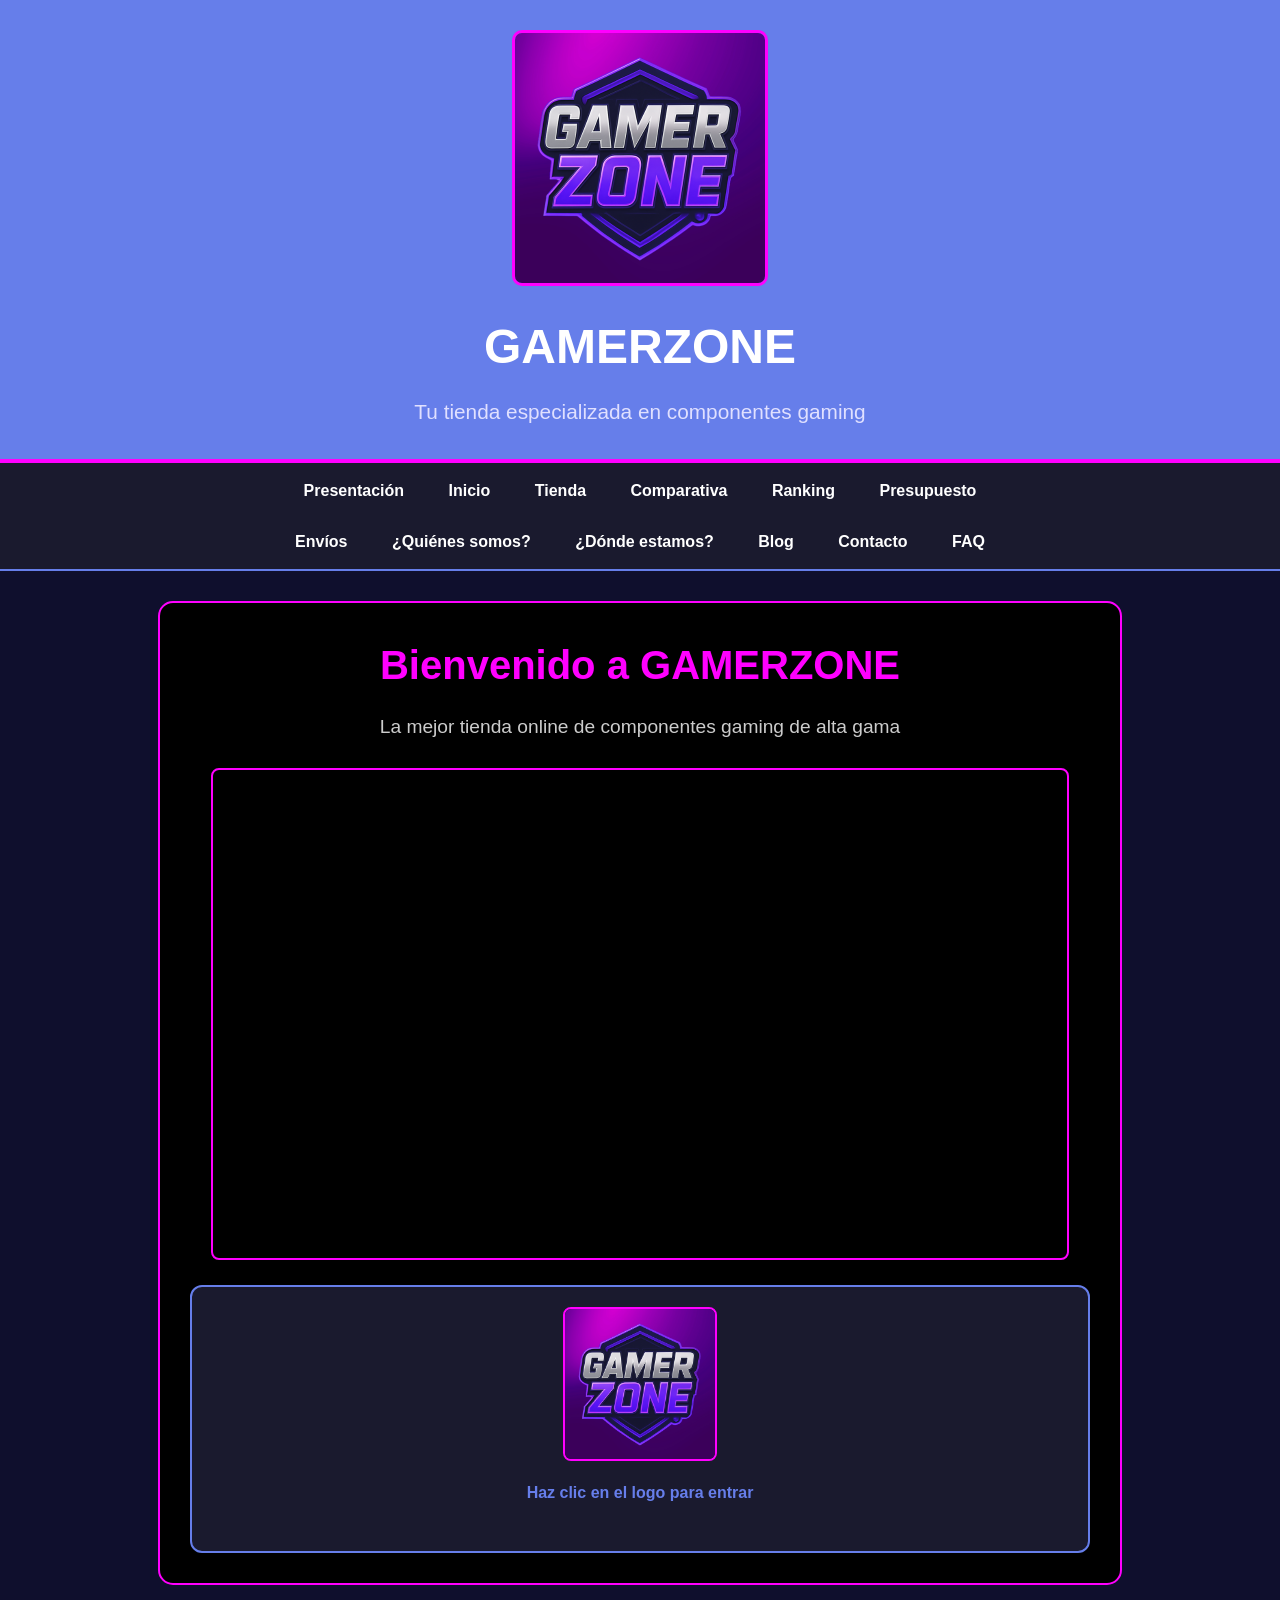
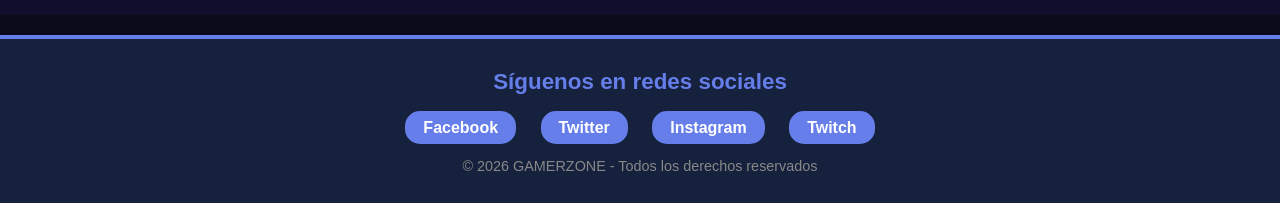
<file: index.html>
<!DOCTYPE html>
<html lang="es">
<head>
    <meta charset="UTF-8">
    <meta http-equiv="refresh" content="0; url=Equipo_2_BDAM/Equipo_2_BDAM/pagina1.html">
    <title>GAMERZONE</title>
</head>
<body>
    <p><a href="Equipo_2_BDAM/Equipo_2_BDAM/pagina1.html">Entrar en GAMERZONE</a></p>
</body>
</html>
</file>
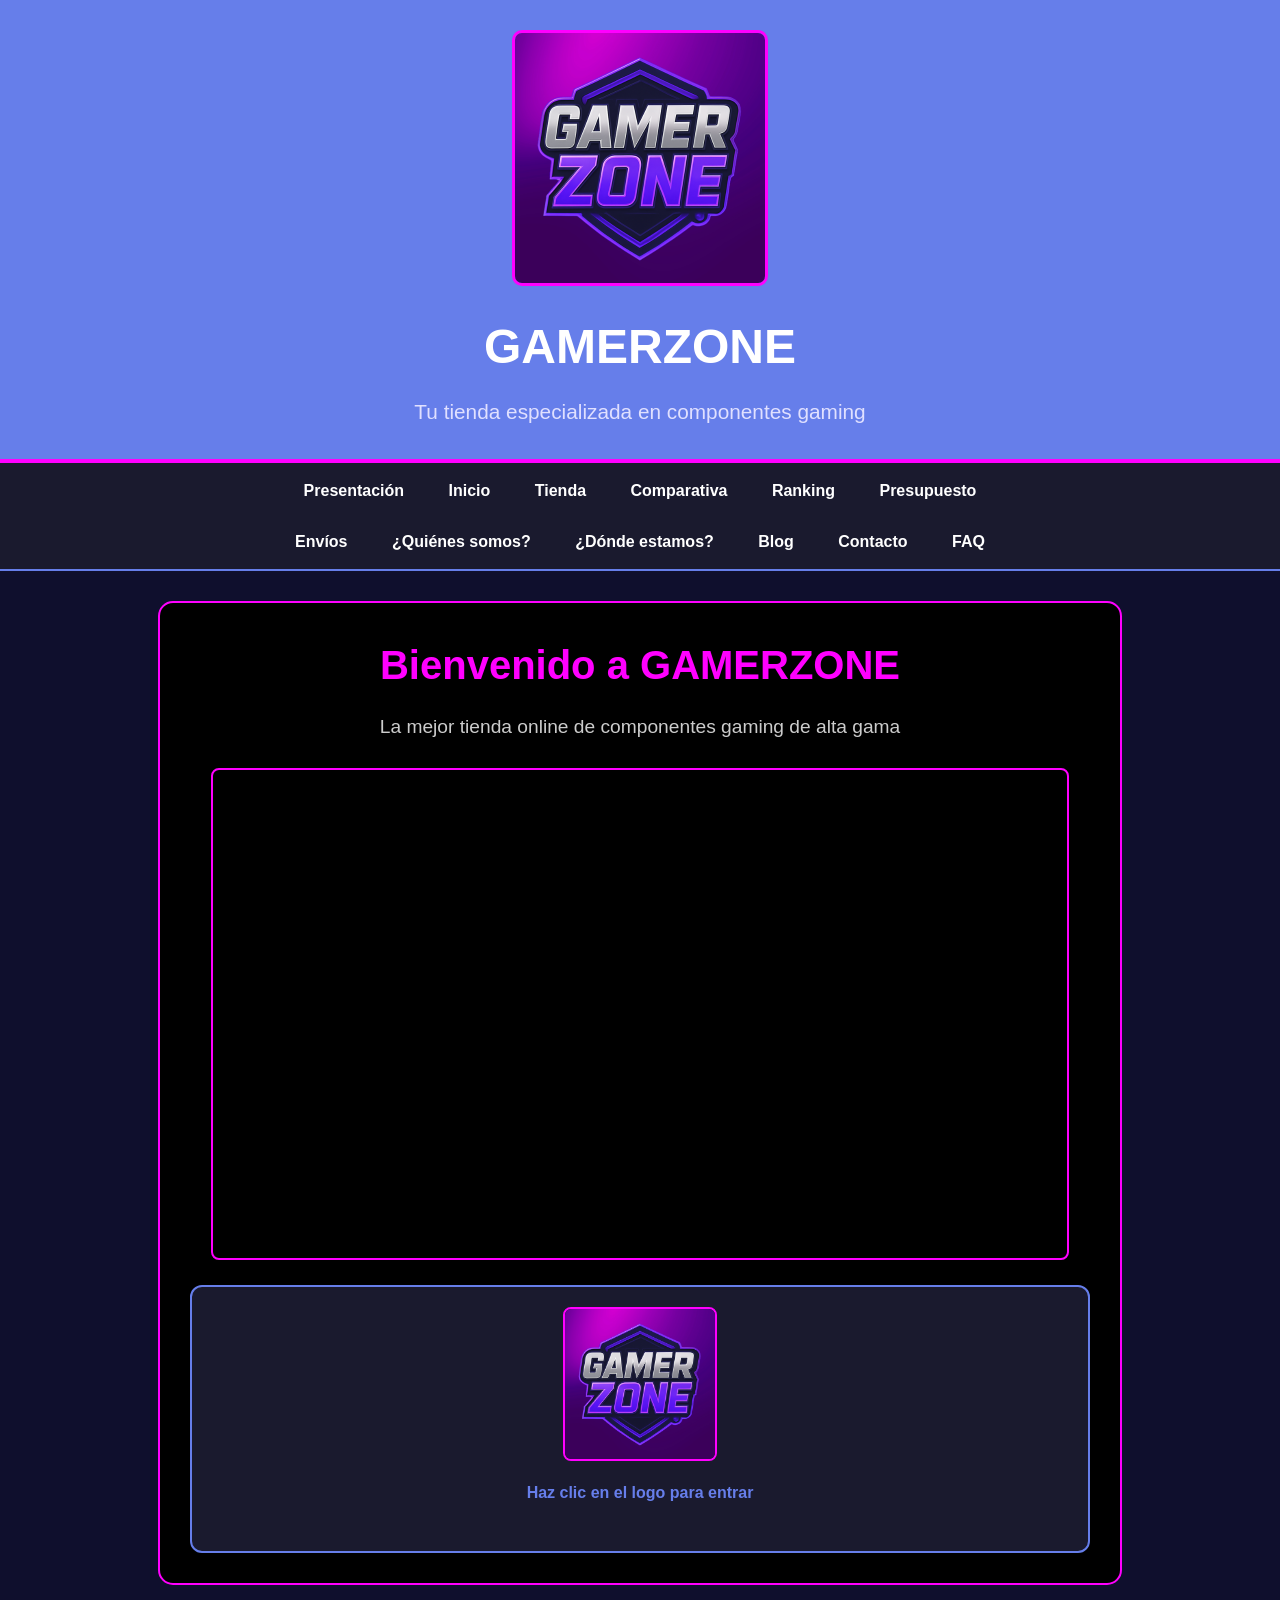
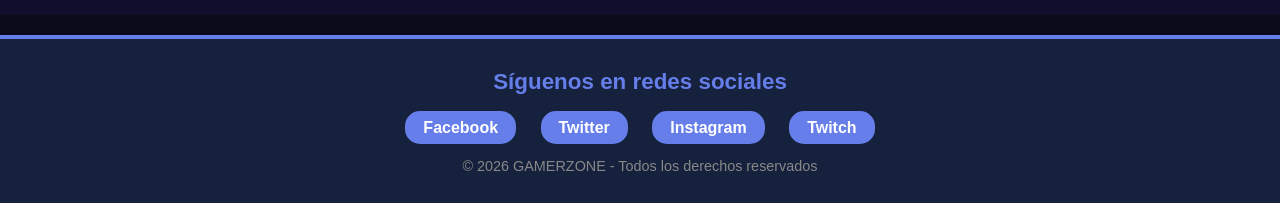
<file: Equipo_2_BDAM/Equipo_2_BDAM/pagina1.html>
<!DOCTYPE html>
<html lang="es">

<head>
    <meta charset="UTF-8">
    <meta name="hecho_por" content="Samuel Santiago Moreno">
    <meta name="viewport" content="width=device-width, initial-scale=1.0">
    <title>GAMERZONE - Presentación</title>
    <link rel="stylesheet" href="css/todo.css">
</head>

<body>
    <header>
        <div class="logo-container">
            <img src="imagenes/logo.png" alt="Logo GAMERZONE" class="logo">
        </div>
        <h1>GAMERZONE</h1>
        <p>Tu tienda especializada en componentes gaming</p>
    </header>

    <nav>
        <ul>
            <!-- INICIO -->
            <li><a href="pagina1.html">Presentación</a></li>
            <li><a href="pagina2.html">Inicio</a></li>

            <!-- PRODUCTOS -->
            <li><a href="pagina3.html">Tienda</a></li>
            <li><a href="pagina4.html">Comparativa</a></li>
            <li><a href="pagina12.html">Ranking</a></li>

            <!-- SERVICIOS -->
            <li><a href="pagina6.html">Presupuesto</a></li>
            <br><br>
            <li><a href="pagina11.html">Envíos</a></li>

            <!-- EMPRESA -->
            <li><a href="pagina8.html">¿Quiénes somos?</a></li>
            <li><a href="pagina7.html">¿Dónde estamos?</a></li>

            <li><a href="pagina10.html">Blog</a></li>

            <!-- CONTACTO -->
            <li><a href="pagina5.html">Contacto</a></li>
            <li><a href="pagina9.html">FAQ</a></li>
        </ul>
    </nav>

    <main>
        <section>
            <h2>Bienvenido a GAMERZONE</h2>
            <p>La mejor tienda online de componentes gaming de alta gama</p>

            <div class="video-container">
                <video src="audio_e_video/video.mp4" autoplay muted loop width="854" height="480"></video>
            </div>

            <!-- Logo con enlace a la página principal -->
            <div class="logo-link">
                <a href="pagina2.html">
                    <img src="imagenes/logo.png" alt="Logo GAMERZONE" width="200">
                </a>
                <p>Haz clic en el logo para entrar</p>
            </div>
        </section>
    </main>

    <footer>
        <h3>Síguenos en redes sociales</h3>
        <ul class="social-links">
            <li><a href="https://www.facebook.com" target="_blank">Facebook</a></li>
            <li><a href="https://www.twitter.com" target="_blank">Twitter</a></li>
            <li><a href="https://www.instagram.com" target="_blank">Instagram</a></li>
            <li><a href="https://www.twitch.tv" target="_blank">Twitch</a></li>
        </ul>
        <p>&copy; 2026 GAMERZONE - Todos los derechos reservados</p>
    </footer>
</body>

</html>
</file>
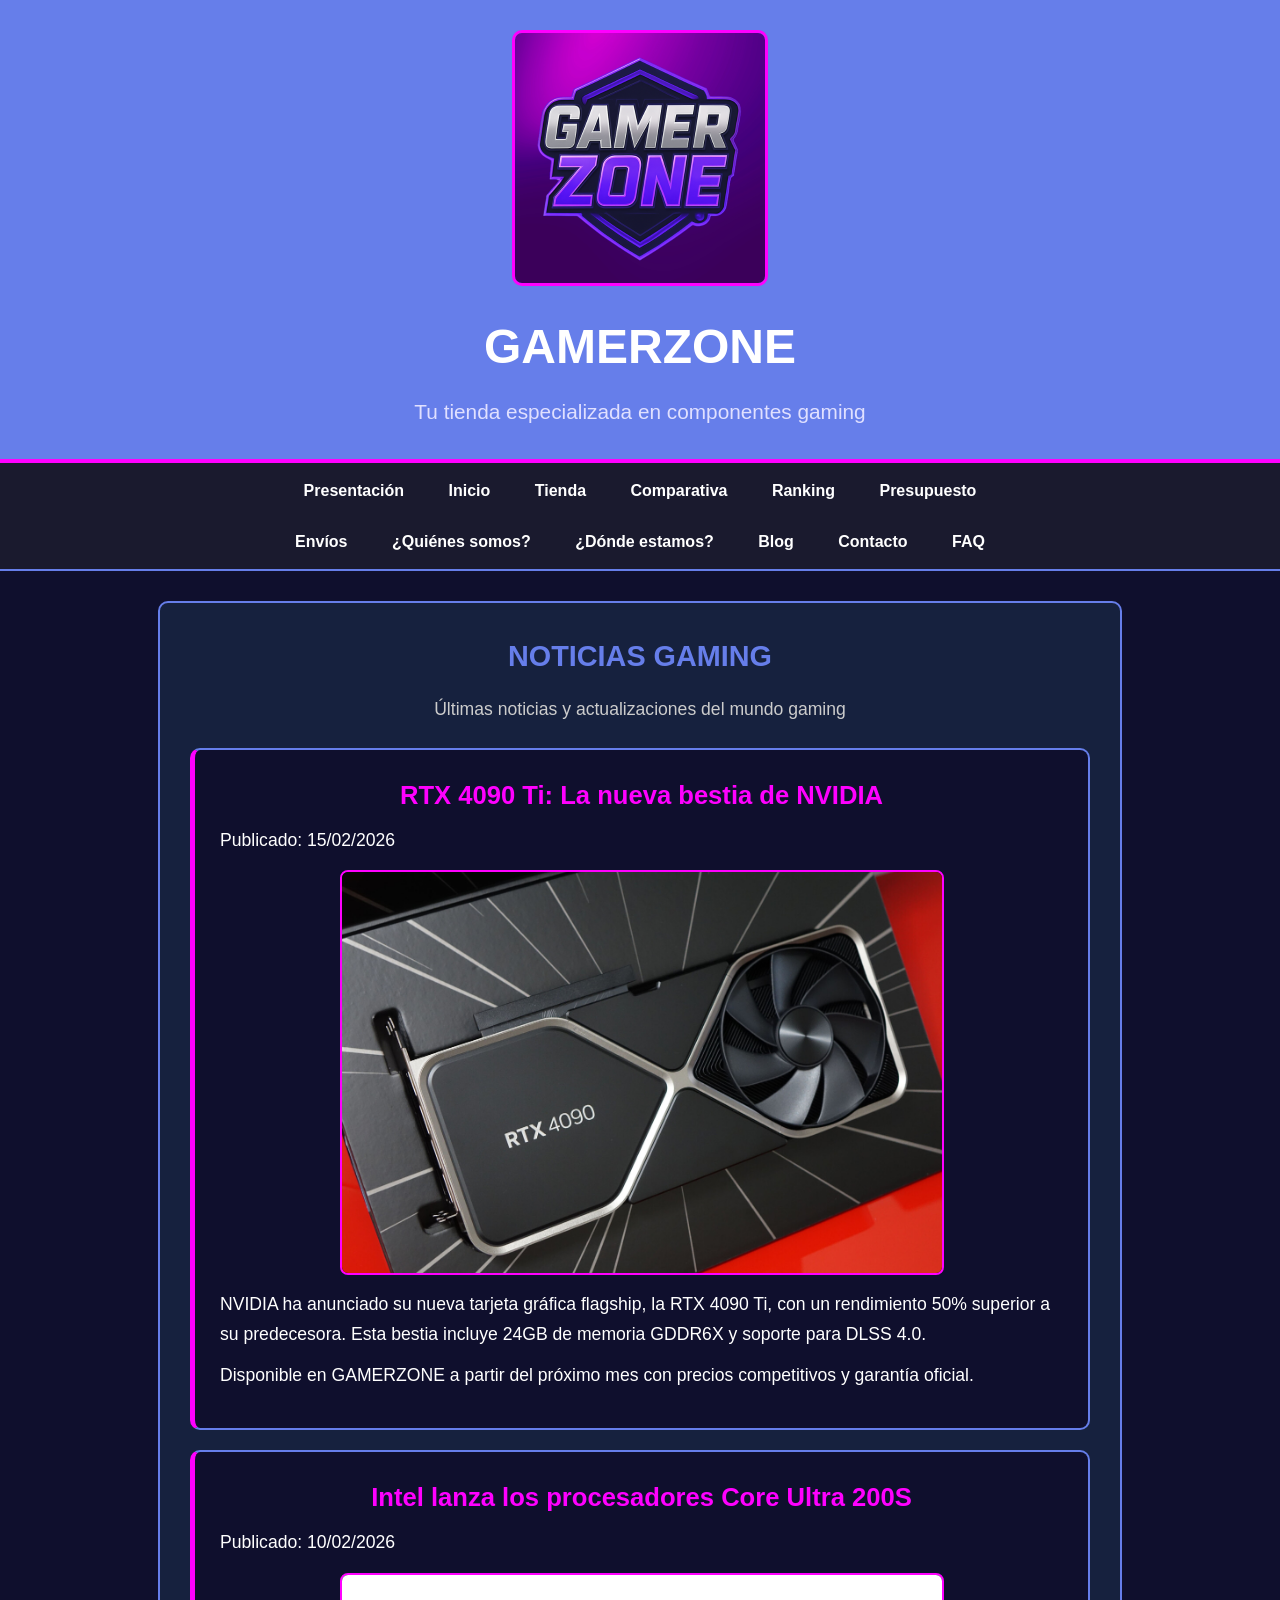
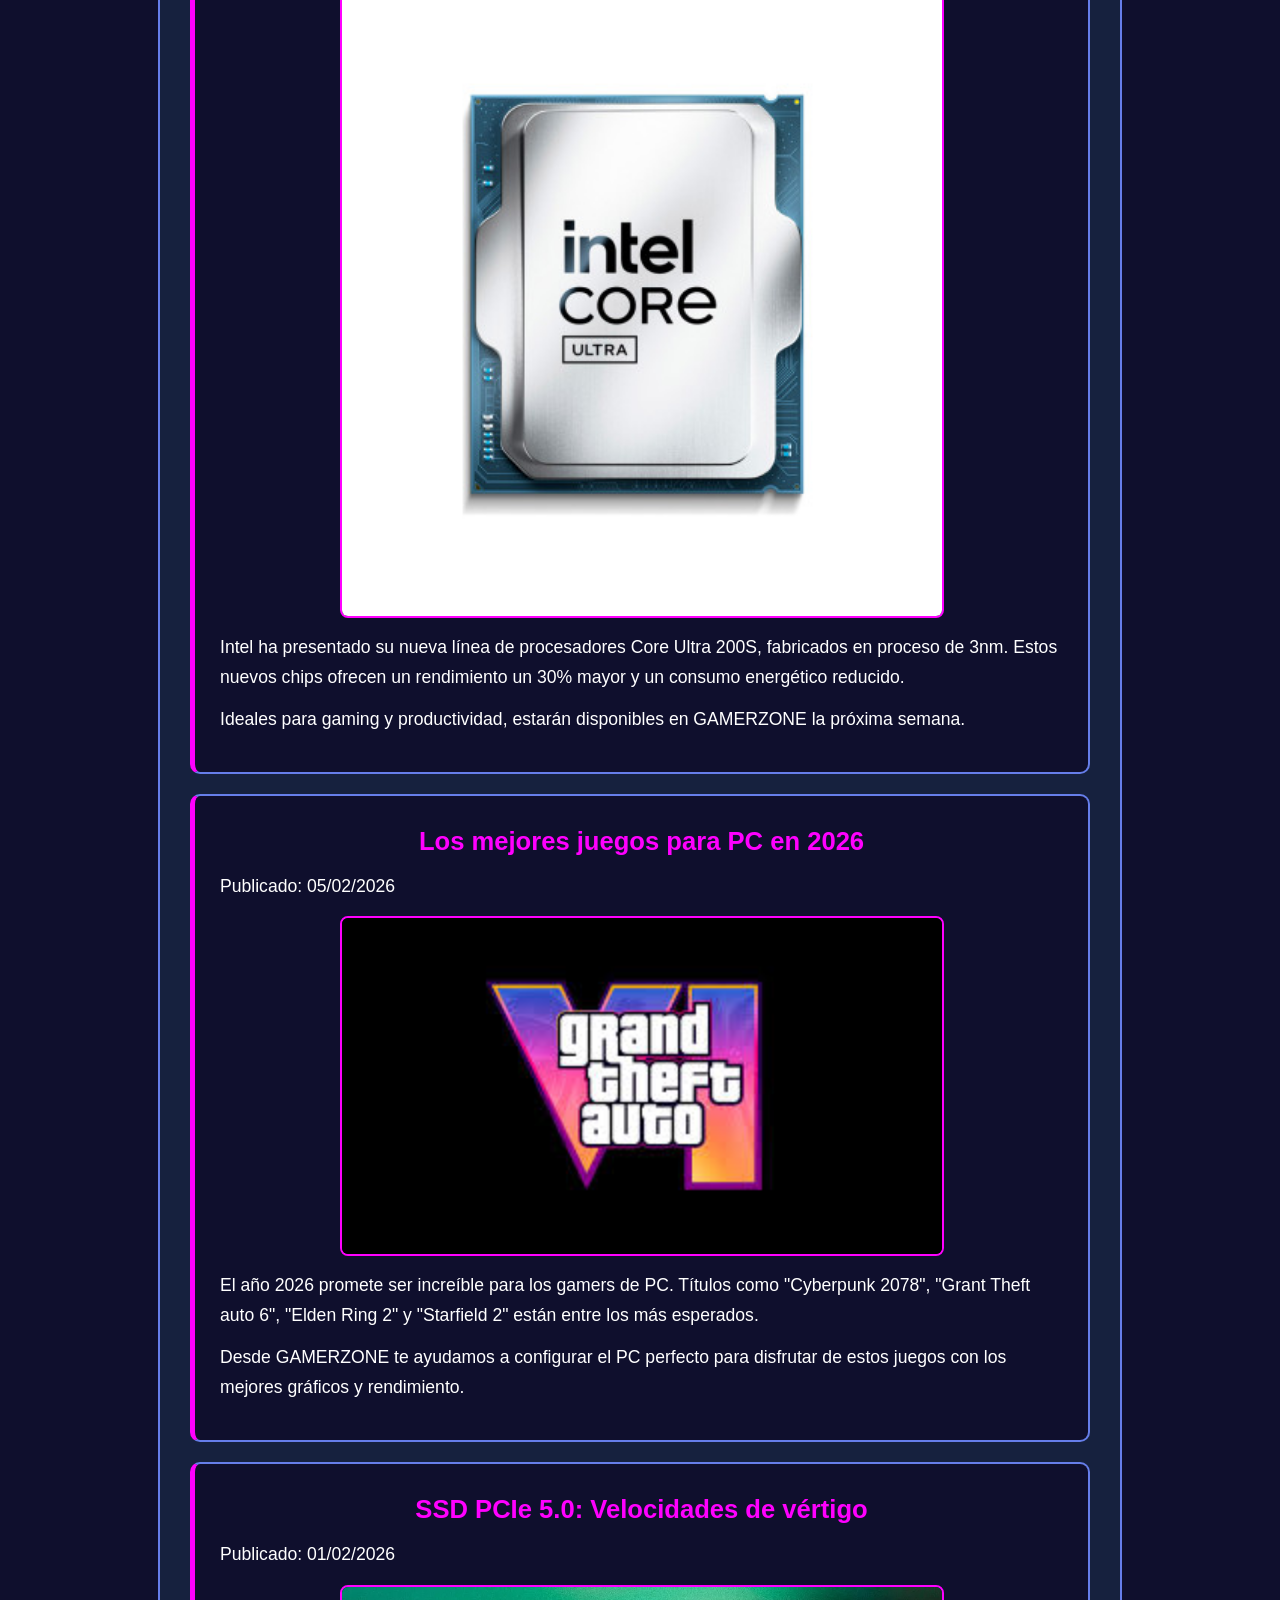
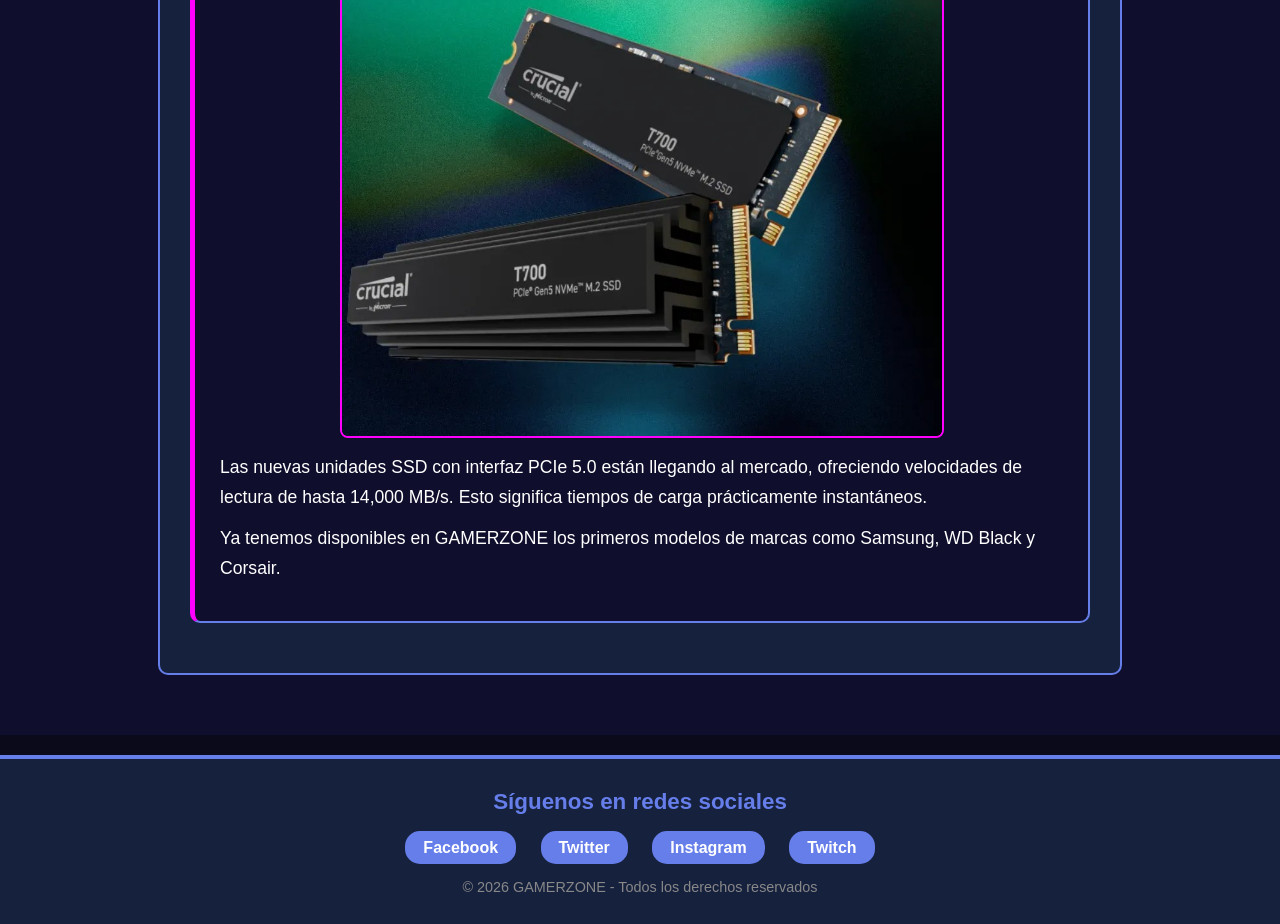
<file: Equipo_2_BDAM/Equipo_2_BDAM/pagina10.html>
<!DOCTYPE html>
<html lang="es">
<head>
    <meta charset="UTF-8">
    <meta name="nombre" content="Javier Díaz Rodríguez">
    <meta name="viewport" content="width=device-width, initial-scale=1.0">
    <title>GAMERZONE - Blog</title>
    <link rel="stylesheet" href="css/todo.css">
</head>
<body>
    <header>
        <div class="logo-container">
            <img src="imagenes/logo.png" alt="Logo GAMERZONE" class="logo">
        </div>
        <h1>GAMERZONE</h1>
        <p>Tu tienda especializada en componentes gaming</p>
    </header>

    <nav>
        <ul>
            <!-- INICIO -->
            <li><a href="pagina1.html">Presentación</a></li>
            <li><a href="pagina2.html">Inicio</a></li>

            <!-- PRODUCTOS -->
            <li><a href="pagina3.html">Tienda</a></li>
            <li><a href="pagina4.html">Comparativa</a></li>
            <li><a href="pagina12.html">Ranking</a></li>

            <!-- SERVICIOS -->
            <li><a href="pagina6.html">Presupuesto</a></li>
            <br><br>
            <li><a href="pagina11.html">Envíos</a></li>

            <!-- EMPRESA -->
            <li><a href="pagina8.html">¿Quiénes somos?</a></li>
            <li><a href="pagina7.html">¿Dónde estamos?</a></li>

            <li><a href="pagina10.html">Blog</a></li>
            
            <!-- CONTACTO -->
            <li><a href="pagina5.html">Contacto</a></li>
            <li><a href="pagina9.html">FAQ</a></li>
        </ul>
    </nav>

    <main>
        <section class="blog-seccion">
            <h2>NOTICIAS GAMING</h2>
            <p>Últimas noticias y actualizaciones del mundo gaming</p>

            <article class="noticia">
                <h3>RTX 4090 Ti: La nueva bestia de NVIDIA</h3>
                <p class="fecha">Publicado: 15/02/2026</p>
                <img src="imagenes/noticia1.jpg" alt="RTX 4090 Ti" class="imagen-noticia">
                <p>
                    NVIDIA ha anunciado su nueva tarjeta gráfica flagship, la RTX 4090 Ti, 
                    con un rendimiento 50% superior a su predecesora. Esta bestia incluye 
                    24GB de memoria GDDR6X y soporte para DLSS 4.0.
                </p>
                <p>
                    Disponible en GAMERZONE a partir del próximo mes con precios competitivos 
                    y garantía oficial.
                </p>
            </article>

            <article class="noticia">
                <h3>Intel lanza los procesadores Core Ultra 200S</h3>
                <p class="fecha">Publicado: 10/02/2026</p>
                <img src="imagenes/noticia2.jpg" alt="Intel Core Ultra" class="imagen-noticia">
                <p>
                    Intel ha presentado su nueva línea de procesadores Core Ultra 200S, 
                    fabricados en proceso de 3nm. Estos nuevos chips ofrecen un rendimiento 
                    un 30% mayor y un consumo energético reducido.
                </p>
                <p>
                    Ideales para gaming y productividad, estarán disponibles en GAMERZONE 
                    la próxima semana.
                </p>
            </article>

            <article class="noticia">
                <h3>Los mejores juegos para PC en 2026</h3>
                <p class="fecha">Publicado: 05/02/2026</p>
                <img src="imagenes/noticia3.jpg" alt="Juegos 2026" class="imagen-noticia">
                <p>
                    El año 2026 promete ser increíble para los gamers de PC. Títulos como 
                    "Cyberpunk 2078", "Grant Theft auto 6", "Elden Ring 2" y "Starfield 2" están entre los más 
                    esperados.
                </p>
                <p>
                    Desde GAMERZONE te ayudamos a configurar el PC perfecto para disfrutar 
                    de estos juegos con los mejores gráficos y rendimiento.
                </p> 
            </article>

            <article class="noticia">
                <h3>SSD PCIe 5.0: Velocidades de vértigo</h3>
                <p class="fecha">Publicado: 01/02/2026</p>
                <img src="imagenes/noticia4.jpg" alt="SSD PCIe 5.0" class="imagen-noticia">
                <p>
                    Las nuevas unidades SSD con interfaz PCIe 5.0 están llegando al mercado, 
                    ofreciendo velocidades de lectura de hasta 14,000 MB/s. Esto significa 
                    tiempos de carga prácticamente instantáneos.
                </p>
                <p>
                    Ya tenemos disponibles en GAMERZONE los primeros modelos de marcas como 
                    Samsung, WD Black y Corsair.
                </p>
            </article>
        </section>
    </main>

    <footer>
        <h3>Síguenos en redes sociales</h3>
        <ul class="social-links">
            <li><a href="https://www.facebook.com" target="_blank">Facebook</a></li>
            <li><a href="https://www.twitter.com" target="_blank">Twitter</a></li>
            <li><a href="https://www.instagram.com" target="_blank">Instagram</a></li>
            <li><a href="https://www.twitch.tv" target="_blank">Twitch</a></li>
        </ul>
        <p>&copy; 2026 GAMERZONE - Todos los derechos reservados</p>
    </footer>
</body>
</html>
</file>
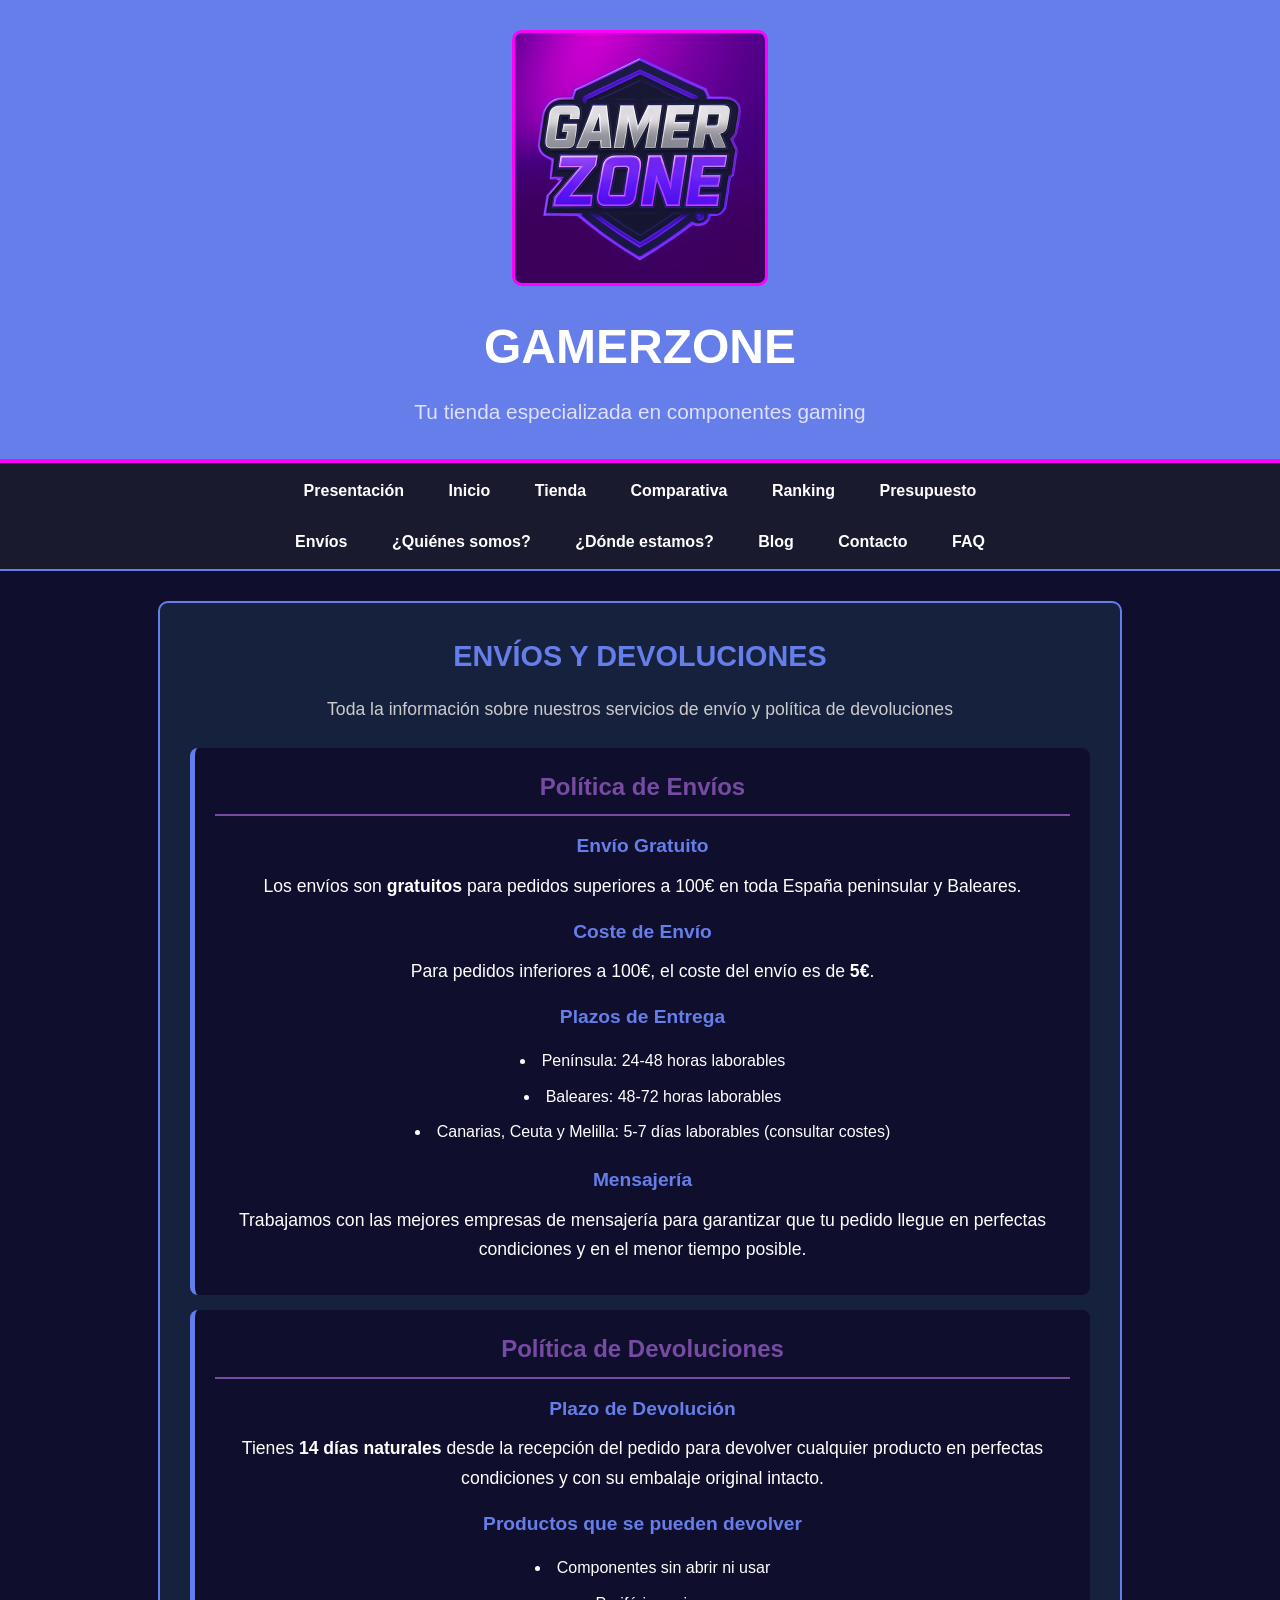
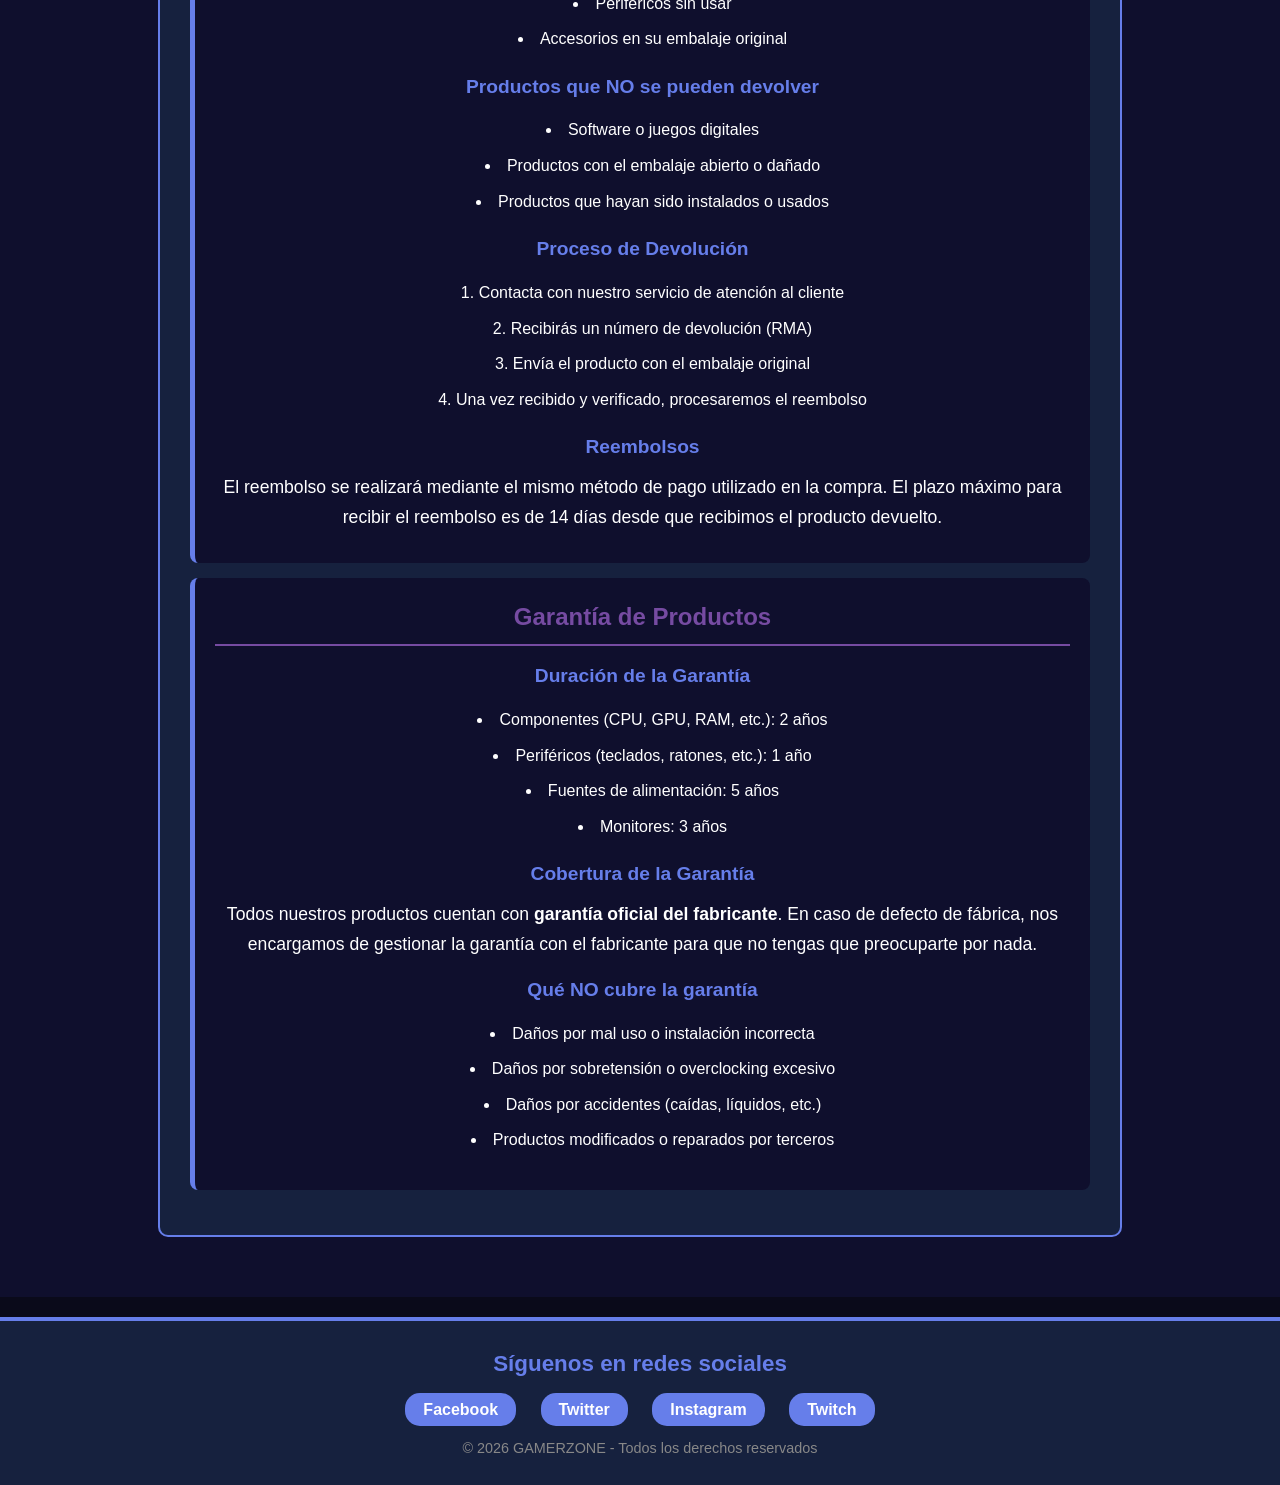
<file: Equipo_2_BDAM/Equipo_2_BDAM/pagina11.html>
<!DOCTYPE html>
<html lang="es">
<head>
    <meta charset="UTF-8">
    <meta name="nombre" content="Samuel Santiago Moreno">
    <meta name="viewport" content="width=device-width, initial-scale=1.0">
    <title>GAMERZONE - Envíos y Devoluciones</title>
    <link rel="stylesheet" href="css/todo.css">
</head>
<body>
    <header>
        <div class="logo-container">
            <img src="imagenes/logo.png" alt="Logo GAMERZONE" class="logo">
        </div>
        <h1>GAMERZONE</h1>
        <p>Tu tienda especializada en componentes gaming</p>
    </header>

    <nav>
        <ul>
            <!-- INICIO -->
            <li><a href="pagina1.html">Presentación</a></li>
            <li><a href="pagina2.html">Inicio</a></li>

            <!-- PRODUCTOS -->
            <li><a href="pagina3.html">Tienda</a></li>
            <li><a href="pagina4.html">Comparativa</a></li>
            <li><a href="pagina12.html">Ranking</a></li>

            <!-- SERVICIOS -->
            <li><a href="pagina6.html">Presupuesto</a></li>
            <br><br>
            <li><a href="pagina11.html">Envíos</a></li>

            <!-- EMPRESA -->
            <li><a href="pagina8.html">¿Quiénes somos?</a></li>
            <li><a href="pagina7.html">¿Dónde estamos?</a></li>

            <li><a href="pagina10.html">Blog</a></li>
            
            <!-- CONTACTO -->
            <li><a href="pagina5.html">Contacto</a></li>
            <li><a href="pagina9.html">FAQ</a></li>
        </ul>
    </nav>

    <main>
        <section class="envios-seccion">
            <h2>ENVÍOS Y DEVOLUCIONES</h2>
            <p>Toda la información sobre nuestros servicios de envío y política de devoluciones</p>

            <div class="politica">
                <h3>Política de Envíos</h3>
                <h4>Envío Gratuito</h4>
                <p>
                    Los envíos son <strong>gratuitos</strong> para pedidos superiores a 100€ 
                    en toda España peninsular y Baleares.
                </p>
                <h4>Coste de Envío</h4>
                <p>
                    Para pedidos inferiores a 100€, el coste del envío es de <strong>5€</strong>.
                </p>
                <h4>Plazos de Entrega</h4>
                <ul>
                    <li>Península: 24-48 horas laborables</li>
                    <li>Baleares: 48-72 horas laborables</li>
                    <li>Canarias, Ceuta y Melilla: 5-7 días laborables (consultar costes)</li>
                </ul>
                <h4>Mensajería</h4>
                <p>
                    Trabajamos con las mejores empresas de mensajería para garantizar que 
                    tu pedido llegue en perfectas condiciones y en el menor tiempo posible.
                </p>
            </div>

            <div class="politica">
                <h3>Política de Devoluciones</h3>
                <h4>Plazo de Devolución</h4>
                <p>
                    Tienes <strong>14 días naturales</strong> desde la recepción del pedido 
                    para devolver cualquier producto en perfectas condiciones y con su 
                    embalaje original intacto.
                </p>
                <h4>Productos que se pueden devolver</h4>
                <ul>
                    <li>Componentes sin abrir ni usar</li>
                    <li>Periféricos sin usar</li>
                    <li>Accesorios en su embalaje original</li>
                </ul>
                <h4>Productos que NO se pueden devolver</h4>
                <ul>
                    <li>Software o juegos digitales</li>
                    <li>Productos con el embalaje abierto o dañado</li>
                    <li>Productos que hayan sido instalados o usados</li>
                </ul>
                <h4>Proceso de Devolución</h4>
                <ol>
                    <li>Contacta con nuestro servicio de atención al cliente</li>
                    <li>Recibirás un número de devolución (RMA)</li>
                    <li>Envía el producto con el embalaje original</li>
                    <li>Una vez recibido y verificado, procesaremos el reembolso</li>
                </ol>
                <h4>Reembolsos</h4>
                <p>
                    El reembolso se realizará mediante el mismo método de pago utilizado 
                    en la compra. El plazo máximo para recibir el reembolso es de 14 días 
                    desde que recibimos el producto devuelto.
                </p>
            </div>

            <div class="politica">
                <h3>Garantía de Productos</h3>
                <h4>Duración de la Garantía</h4>
                <ul>
                    <li>Componentes (CPU, GPU, RAM, etc.): 2 años</li>
                    <li>Periféricos (teclados, ratones, etc.): 1 año</li>
                    <li>Fuentes de alimentación: 5 años</li>
                    <li>Monitores: 3 años</li>
                </ul>
                <h4>Cobertura de la Garantía</h4>
                <p>
                    Todos nuestros productos cuentan con <strong>garantía oficial del fabricante</strong>. 
                    En caso de defecto de fábrica, nos encargamos de gestionar la garantía 
                    con el fabricante para que no tengas que preocuparte por nada.
                </p>
                <h4>Qué NO cubre la garantía</h4>
                <ul>
                    <li>Daños por mal uso o instalación incorrecta</li>
                    <li>Daños por sobretensión o overclocking excesivo</li>
                    <li>Daños por accidentes (caídas, líquidos, etc.)</li>
                    <li>Productos modificados o reparados por terceros</li>
                </ul>
            </div>
        </section>
    </main>

    <footer>
        <h3>Síguenos en redes sociales</h3>
        <ul class="social-links">
            <li><a href="https://www.facebook.com" target="_blank">Facebook</a></li>
            <li><a href="https://www.twitter.com" target="_blank">Twitter</a></li>
            <li><a href="https://www.instagram.com" target="_blank">Instagram</a></li>
            <li><a href="https://www.twitch.tv" target="_blank">Twitch</a></li>
        </ul>
        <p>&copy; 2026 GAMERZONE - Todos los derechos reservados</p>
    </footer>
</body>
</html>
</file>
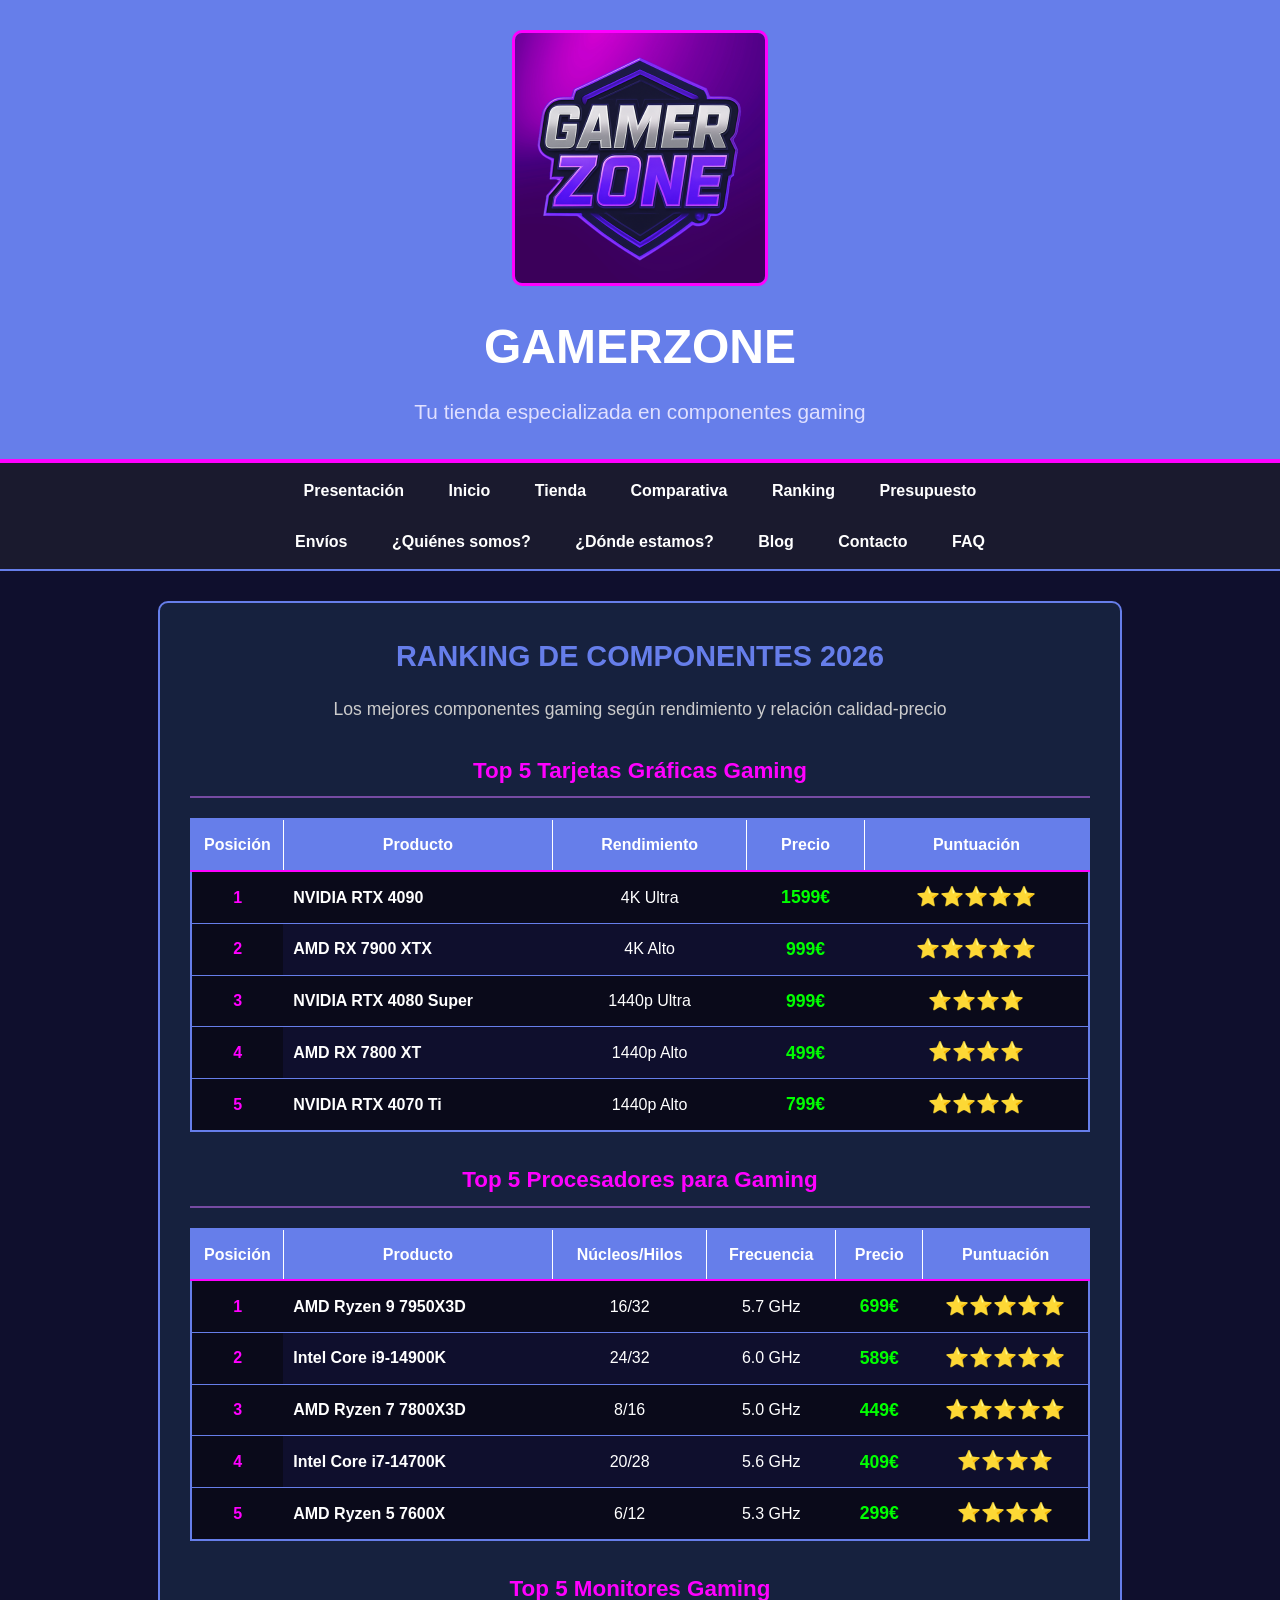
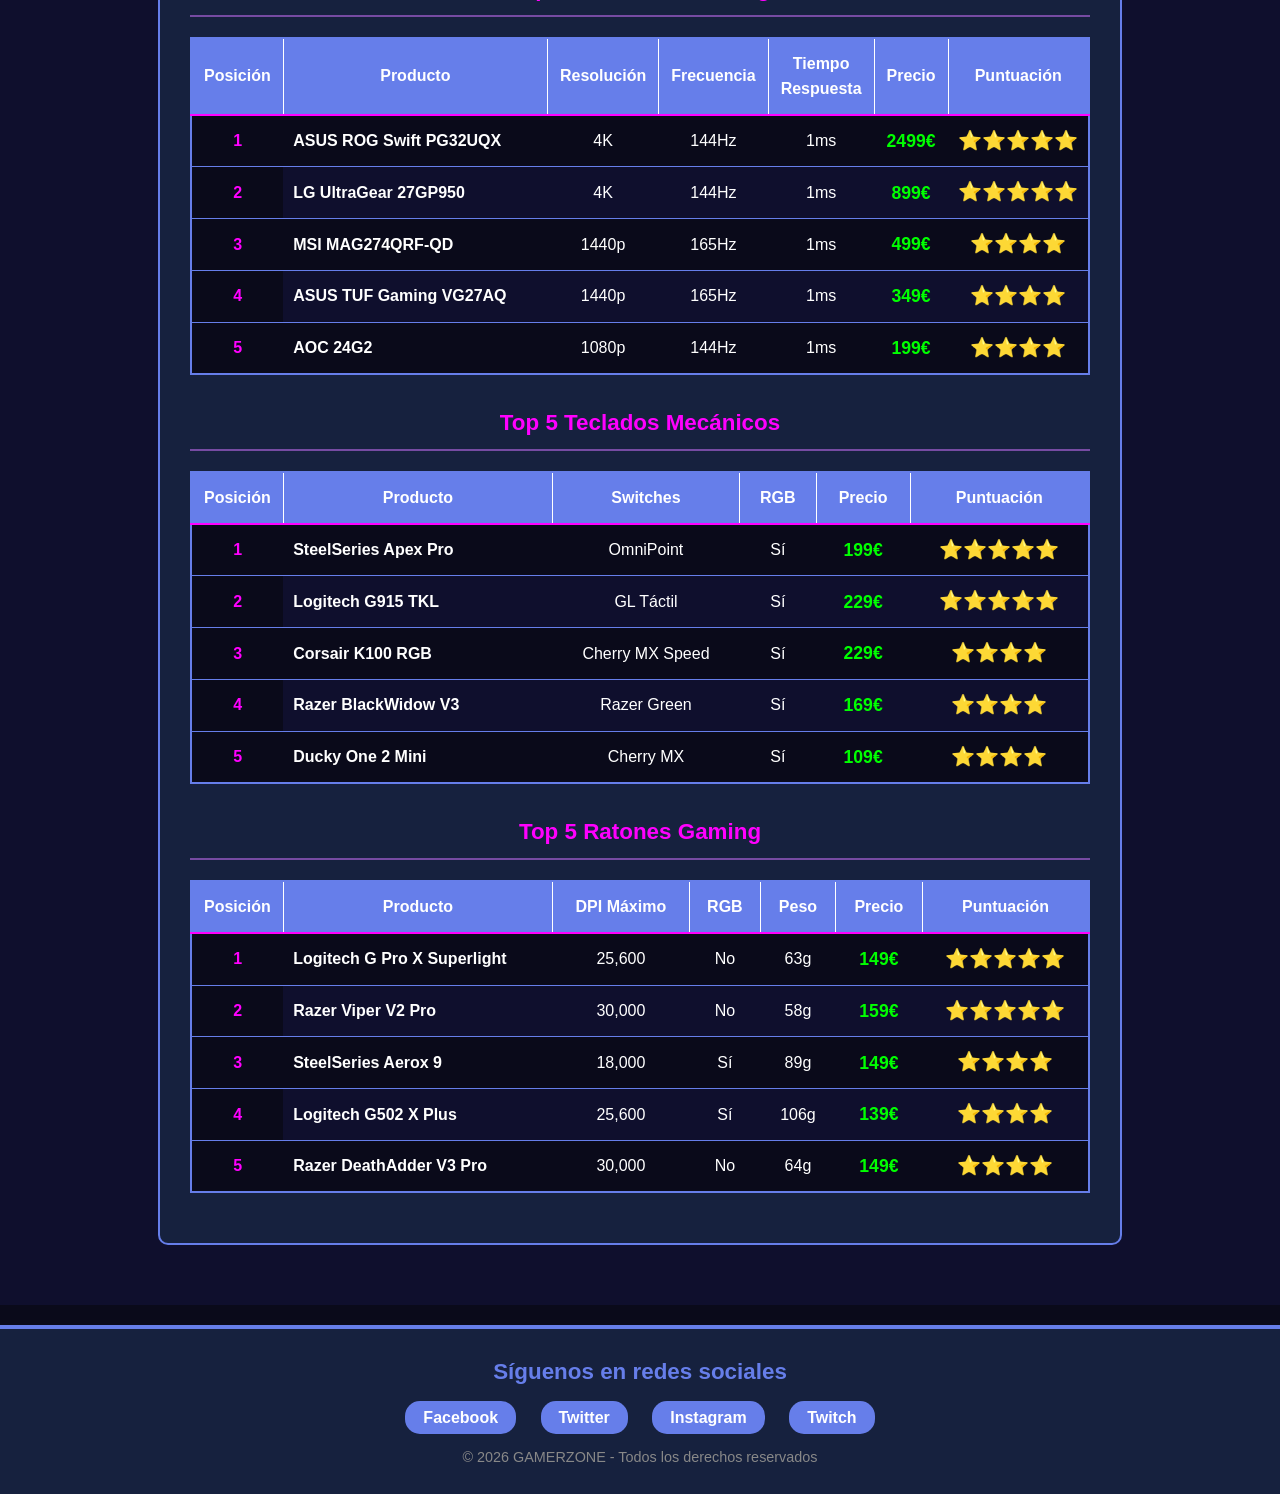
<file: Equipo_2_BDAM/Equipo_2_BDAM/pagina12.html>
<!DOCTYPE html>
<html lang="es">
<head>
    <meta charset="UTF-8">
    <meta name="nombre" content="Ifeoluwa Glory Faborode Aladesanmi">
    <meta name="viewport" content="width=device-width, initial-scale=1.0">
    <title>GAMERZONE - Ranking de Componentes</title>
    <link rel="stylesheet" href="css/todo.css">
</head>
<body>
    <header>
        <div class="logo-container">
            <img src="imagenes/logo.png" alt="Logo GAMERZONE" class="logo">
        </div>
        <h1>GAMERZONE</h1>
        <p>Tu tienda especializada en componentes gaming</p>
    </header>

    <nav>
        <ul>
            <!-- INICIO -->
            <li><a href="pagina1.html">Presentación</a></li>
            <li><a href="pagina2.html">Inicio</a></li>

            <!-- PRODUCTOS -->
            <li><a href="pagina3.html">Tienda</a></li>
            <li><a href="pagina4.html">Comparativa</a></li>
            <li><a href="pagina12.html">Ranking</a></li>

            <!-- SERVICIOS -->
            <li><a href="pagina6.html">Presupuesto</a></li>
            <br><br>
            <li><a href="pagina11.html">Envíos</a></li>

            <!-- EMPRESA -->
            <li><a href="pagina8.html">¿Quiénes somos?</a></li>
            <li><a href="pagina7.html">¿Dónde estamos?</a></li>

            <li><a href="pagina10.html">Blog</a></li>
            
            <!-- CONTACTO -->
            <li><a href="pagina5.html">Contacto</a></li>
            <li><a href="pagina9.html">FAQ</a></li>
        </ul>
    </nav>

    <main>
        <section class="ranking-seccion">
            <h2>RANKING DE COMPONENTES 2026</h2>
            <p>Los mejores componentes gaming según rendimiento y relación calidad-precio</p>

            <!-- RANKING TARJETAS GRÁFICAS -->
            <h3>Top 5 Tarjetas Gráficas Gaming</h3>
            <table class="tabla-ranking">
                <thead>
                    <tr>
                        <th>Posición</th>
                        <th>Producto</th>
                        <th>Rendimiento</th>
                        <th>Precio</th>
                        <th>Puntuación</th>
                    </tr>
                </thead>
                <tbody>
                    <tr>
                        <td>1</td>
                        <td>NVIDIA RTX 4090</td>
                        <td>4K Ultra</td>
                        <td class="precio">1599€</td>
                        <td>⭐⭐⭐⭐⭐</td>
                    </tr>
                    <tr>
                        <td>2</td>
                        <td>AMD RX 7900 XTX</td>
                        <td>4K Alto</td>
                        <td class="precio">999€</td>
                        <td>⭐⭐⭐⭐⭐</td>
                    </tr>
                    <tr>
                        <td>3</td>
                        <td>NVIDIA RTX 4080 Super</td>
                        <td>1440p Ultra</td>
                        <td class="precio">999€</td>
                        <td>⭐⭐⭐⭐</td>
                    </tr>
                    <tr>
                        <td>4</td>
                        <td>AMD RX 7800 XT</td>
                        <td>1440p Alto</td>
                        <td class="precio">499€</td>
                        <td>⭐⭐⭐⭐</td>
                    </tr>
                    <tr>
                        <td>5</td>
                        <td>NVIDIA RTX 4070 Ti</td>
                        <td>1440p Alto</td>
                        <td class="precio">799€</td>
                        <td>⭐⭐⭐⭐</td>
                    </tr>
                </tbody>
            </table>

            <!-- RANKING PROCESADORES -->
            <h3>Top 5 Procesadores para Gaming</h3>
            <table class="tabla-ranking">
                <thead>
                    <tr>
                        <th>Posición</th>
                        <th>Producto</th>
                        <th>Núcleos/Hilos</th>
                        <th>Frecuencia</th>
                        <th>Precio</th>
                        <th>Puntuación</th>
                    </tr>
                </thead>
                <tbody>
                    <tr>
                        <td>1</td>
                        <td>AMD Ryzen 9 7950X3D</td>
                        <td>16/32</td>
                        <td>5.7 GHz</td>
                        <td class="precio">699€</td>
                        <td>⭐⭐⭐⭐⭐</td>
                    </tr>
                    <tr>
                        <td>2</td>
                        <td>Intel Core i9-14900K</td>
                        <td>24/32</td>
                        <td>6.0 GHz</td>
                        <td class="precio">589€</td>
                        <td>⭐⭐⭐⭐⭐</td>
                    </tr>
                    <tr>
                        <td>3</td>
                        <td>AMD Ryzen 7 7800X3D</td>
                        <td>8/16</td>
                        <td>5.0 GHz</td>
                        <td class="precio">449€</td>
                        <td>⭐⭐⭐⭐⭐</td>
                    </tr>
                    <tr>
                        <td>4</td>
                        <td>Intel Core i7-14700K</td>
                        <td>20/28</td>
                        <td>5.6 GHz</td>
                        <td class="precio">409€</td>
                        <td>⭐⭐⭐⭐</td>
                    </tr>
                    <tr>
                        <td>5</td>
                        <td>AMD Ryzen 5 7600X</td>
                        <td>6/12</td>
                        <td>5.3 GHz</td>
                        <td class="precio">299€</td>
                        <td>⭐⭐⭐⭐</td>
                    </tr>
                </tbody>
            </table>

            <!-- RANKING MONITORES -->
            <h3>Top 5 Monitores Gaming</h3>
            <table class="tabla-ranking">
                <thead>
                    <tr>
                        <th>Posición</th>
                        <th>Producto</th>
                        <th>Resolución</th>
                        <th>Frecuencia</th>
                        <th>Tiempo Respuesta</th>
                        <th>Precio</th>
                        <th>Puntuación</th>
                    </tr>
                </thead>
                <tbody>
                    <tr>
                        <td>1</td>
                        <td>ASUS ROG Swift PG32UQX</td>
                        <td>4K</td>
                        <td>144Hz</td>
                        <td>1ms</td>
                        <td class="precio">2499€</td>
                        <td>⭐⭐⭐⭐⭐</td>
                    </tr>
                    <tr>
                        <td>2</td>
                        <td>LG UltraGear 27GP950</td>
                        <td>4K</td>
                        <td>144Hz</td>
                        <td>1ms</td>
                        <td class="precio">899€</td>
                        <td>⭐⭐⭐⭐⭐</td>
                    </tr>
                    <tr>
                        <td>3</td>
                        <td>MSI MAG274QRF-QD</td>
                        <td>1440p</td>
                        <td>165Hz</td>
                        <td>1ms</td>
                        <td class="precio">499€</td>
                        <td>⭐⭐⭐⭐</td>
                    </tr>
                    <tr>
                        <td>4</td>
                        <td>ASUS TUF Gaming VG27AQ</td>
                        <td>1440p</td>
                        <td>165Hz</td>
                        <td>1ms</td>
                        <td class="precio">349€</td>
                        <td>⭐⭐⭐⭐</td>
                    </tr>
                    <tr>
                        <td>5</td>
                        <td>AOC 24G2</td>
                        <td>1080p</td>
                        <td>144Hz</td>
                        <td>1ms</td>
                        <td class="precio">199€</td>
                        <td>⭐⭐⭐⭐</td>
                    </tr>
                </tbody>
            </table>

            <!-- RANKING TECLADOS -->
            <h3>Top 5 Teclados Mecánicos</h3>
            <table class="tabla-ranking">
                <thead>
                    <tr>
                        <th>Posición</th>
                        <th>Producto</th>
                        <th>Switches</th>
                        <th>RGB</th>
                        <th>Precio</th>
                        <th>Puntuación</th>
                    </tr>
                </thead>
                <tbody>
                    <tr>
                        <td>1</td>
                        <td>SteelSeries Apex Pro</td>
                        <td>OmniPoint</td>
                        <td>Sí</td>
                        <td class="precio">199€</td>
                        <td>⭐⭐⭐⭐⭐</td>
                    </tr>
                    <tr>
                        <td>2</td>
                        <td>Logitech G915 TKL</td>
                        <td>GL Táctil</td>
                        <td>Sí</td>
                        <td class="precio">229€</td>
                        <td>⭐⭐⭐⭐⭐</td>
                    </tr>
                    <tr>
                        <td>3</td>
                        <td>Corsair K100 RGB</td>
                        <td>Cherry MX Speed</td>
                        <td>Sí</td>
                        <td class="precio">229€</td>
                        <td>⭐⭐⭐⭐</td>
                    </tr>
                    <tr>
                        <td>4</td>
                        <td>Razer BlackWidow V3</td>
                        <td>Razer Green</td>
                        <td>Sí</td>
                        <td class="precio">169€</td>
                        <td>⭐⭐⭐⭐</td>
                    </tr>
                    <tr>
                        <td>5</td>
                        <td>Ducky One 2 Mini</td>
                        <td>Cherry MX</td>
                        <td>Sí</td>
                        <td class="precio">109€</td>
                        <td>⭐⭐⭐⭐</td>
                    </tr>
                </tbody>
            </table>

            <!-- RANKING RATONES -->
            <h3>Top 5 Ratones Gaming</h3>
            <table class="tabla-ranking">
                <thead>
                    <tr>
                        <th>Posición</th>
                        <th>Producto</th>
                        <th>DPI Máximo</th>
                        <th>RGB</th>
                        <th>Peso</th>
                        <th>Precio</th>
                        <th>Puntuación</th>
                    </tr>
                </thead>
                <tbody>
                    <tr>
                        <td>1</td>
                        <td>Logitech G Pro X Superlight</td>
                        <td>25,600</td>
                        <td>No</td>
                        <td>63g</td>
                        <td class="precio">149€</td>
                        <td>⭐⭐⭐⭐⭐</td>
                    </tr>
                    <tr>
                        <td>2</td>
                        <td>Razer Viper V2 Pro</td>
                        <td>30,000</td>
                        <td>No</td>
                        <td>58g</td>
                        <td class="precio">159€</td>
                        <td>⭐⭐⭐⭐⭐</td>
                    </tr>
                    <tr>
                        <td>3</td>
                        <td>SteelSeries Aerox 9</td>
                        <td>18,000</td>
                        <td>Sí</td>
                        <td>89g</td>
                        <td class="precio">149€</td>
                        <td>⭐⭐⭐⭐</td>
                    </tr>
                    <tr>
                        <td>4</td>
                        <td>Logitech G502 X Plus</td>
                        <td>25,600</td>
                        <td>Sí</td>
                        <td>106g</td>
                        <td class="precio">139€</td>
                        <td>⭐⭐⭐⭐</td>
                    </tr>
                    <tr>
                        <td>5</td>
                        <td>Razer DeathAdder V3 Pro</td>
                        <td>30,000</td>
                        <td>No</td>
                        <td>64g</td>
                        <td class="precio">149€</td>
                        <td>⭐⭐⭐⭐</td>
                    </tr>
                </tbody>
            </table>
        </section>
    </main>

    <footer>
        <h3>Síguenos en redes sociales</h3>
        <ul class="social-links">
            <li><a href="https://www.facebook.com" target="_blank">Facebook</a></li>
            <li><a href="https://www.twitter.com" target="_blank">Twitter</a></li>
            <li><a href="https://www.instagram.com" target="_blank">Instagram</a></li>
            <li><a href="https://www.twitch.tv" target="_blank">Twitch</a></li>
        </ul>
        <p>&copy; 2026 GAMERZONE - Todos los derechos reservados</p>
    </footer>
</body>
</html>
</file>
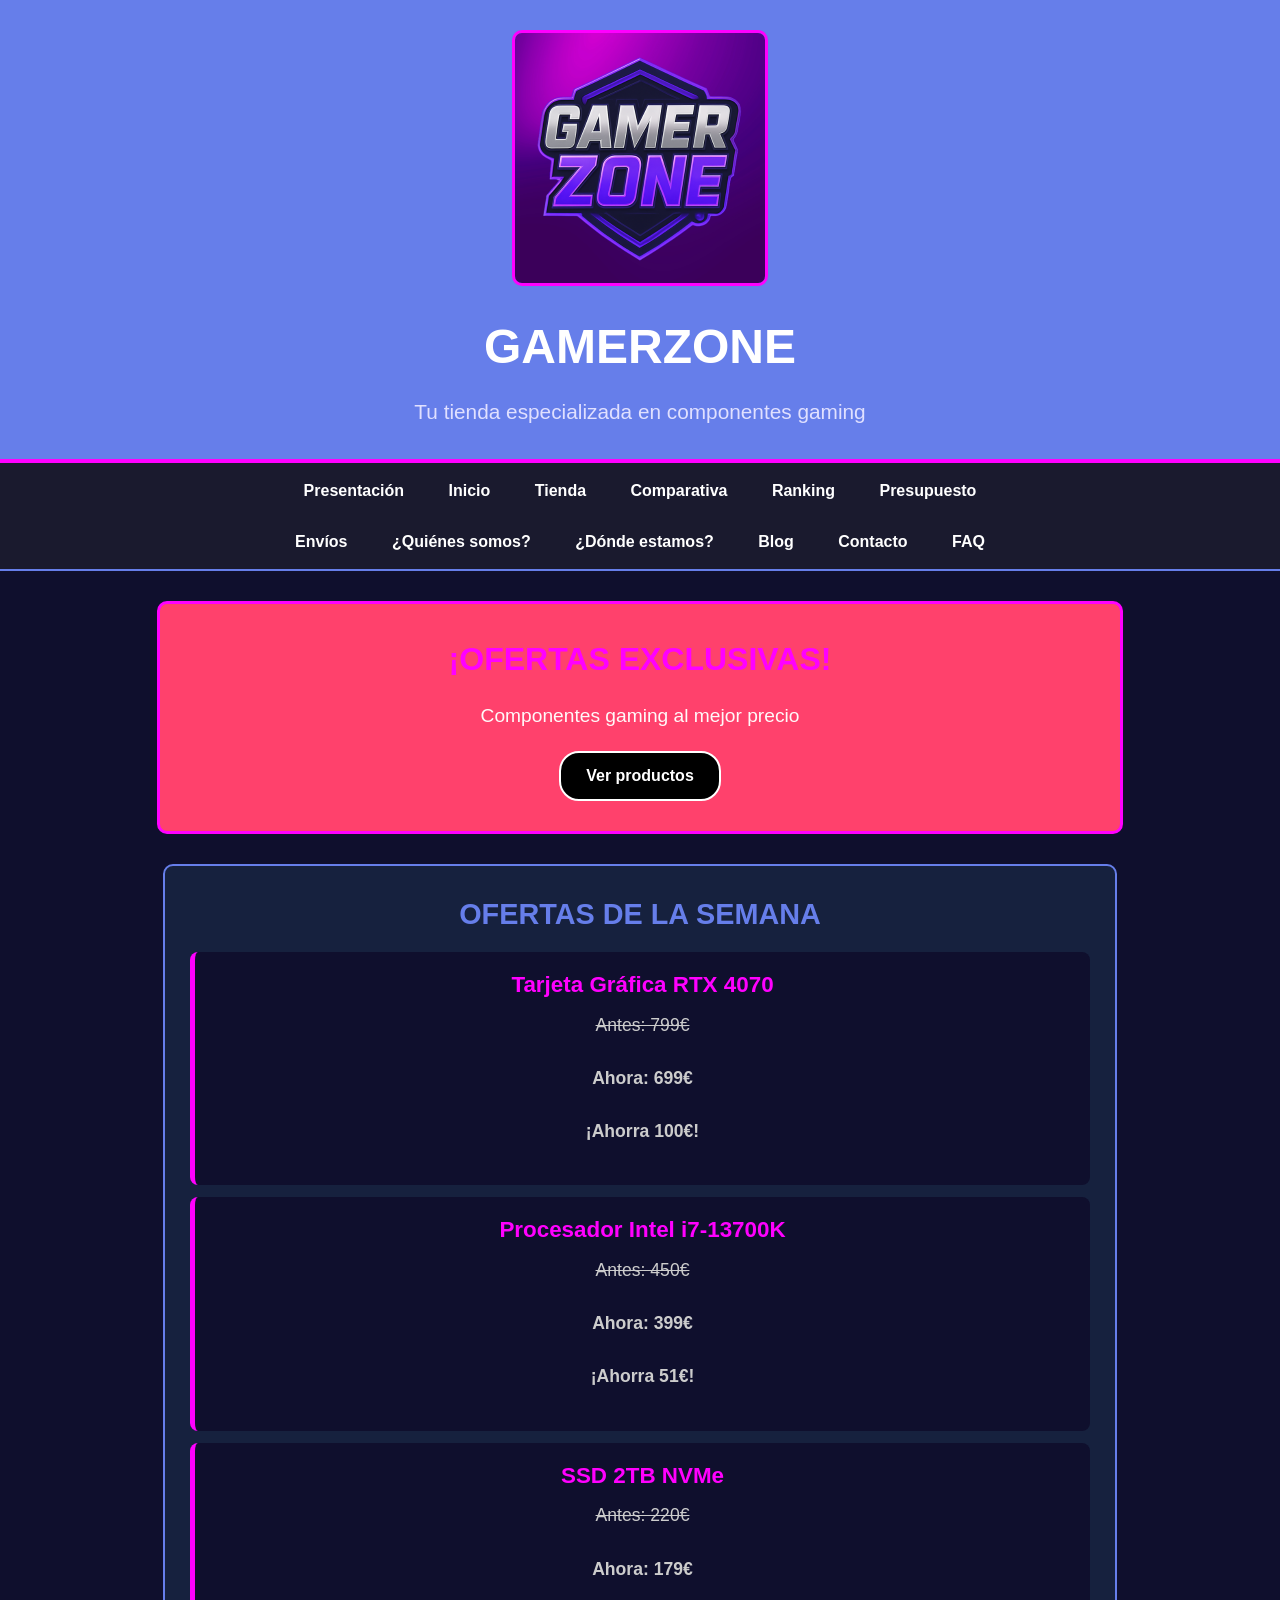
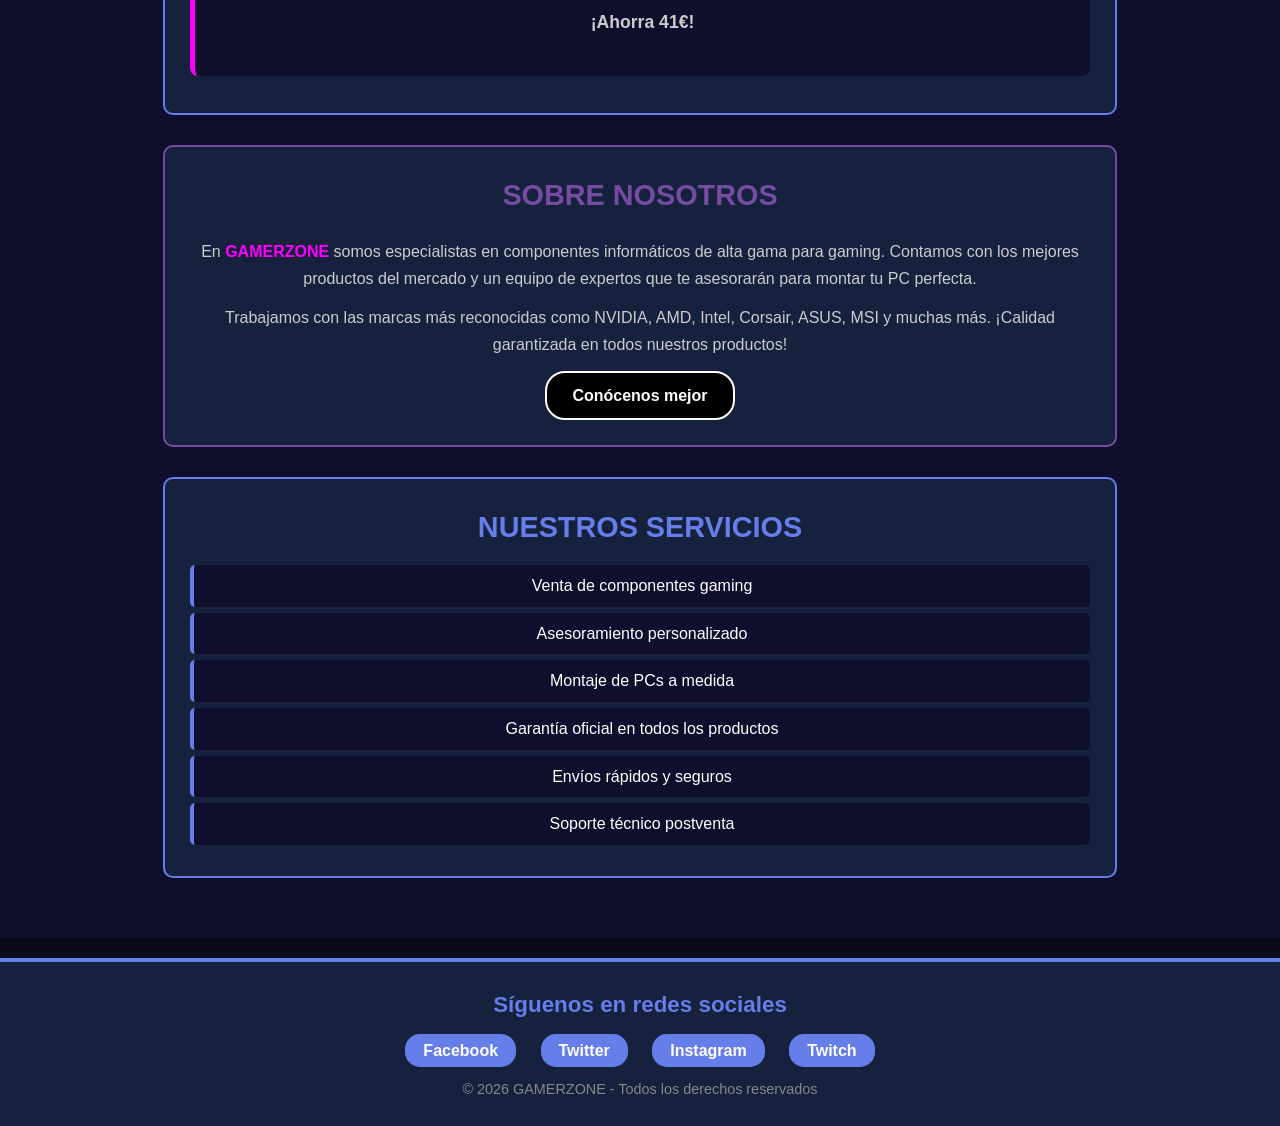
<file: Equipo_2_BDAM/Equipo_2_BDAM/pagina2.html>
<!DOCTYPE html>
<html lang="es">

<head>
    <meta charset="UTF-8">
    <meta name="hecho_por" content="Roberto Fernández Sánchez">
    <meta name="viewport" content="width=device-width, initial-scale=1.0">
    <title>GAMERZONE - Inicio</title>
    <link rel="stylesheet" href="css/todo.css">
</head>

<body>
    <header>
        <div class="logo-container">
            <img src="imagenes/logo.png" alt="Logo GAMERZONE" class="logo">
        </div>
        <h1>GAMERZONE</h1>
        <p>Tu tienda especializada en componentes gaming</p>
    </header>

    <nav>
        <ul>
            <!-- INICIO -->
            <li><a href="pagina1.html">Presentación</a></li>
            <li><a href="pagina2.html">Inicio</a></li>

            <!-- PRODUCTOS -->
            <li><a href="pagina3.html">Tienda</a></li>
            <li><a href="pagina4.html">Comparativa</a></li>
            <li><a href="pagina12.html">Ranking</a></li>

            <!-- SERVICIOS -->
            <li><a href="pagina6.html">Presupuesto</a></li>
            <br><br>
            <li><a href="pagina11.html">Envíos</a></li>

            <!-- EMPRESA -->
            <li><a href="pagina8.html">¿Quiénes somos?</a></li>
            <li><a href="pagina7.html">¿Dónde estamos?</a></li>

            <li><a href="pagina10.html">Blog</a></li>
            
            <!-- CONTACTO -->
            <li><a href="pagina5.html">Contacto</a></li>
            <li><a href="pagina9.html">FAQ</a></li>
        </ul>
    </nav>

    <main>
        <section class="destacado">
            <h2>¡OFERTAS EXCLUSIVAS!</h2>
            <p>Componentes gaming al mejor precio</p>
            <a href="pagina3.html" class="btn">Ver productos</a>
        </section>

        <section class="ofertas">
            <h2>OFERTAS DE LA SEMANA</h2>

            <div class="oferta">
                <h3>Tarjeta Gráfica RTX 4070</h3>
                <p class="precio-antiguo">Antes: 799€</p>
                <p class="precio-oferta">Ahora: <strong>699€</strong></p>
                <p class="descuento">¡Ahorra 100€!</p>
            </div>

            <div class="oferta">
                <h3>Procesador Intel i7-13700K</h3>
                <p class="precio-antiguo">Antes: 450€</p>
                <p class="precio-oferta">Ahora: <strong>399€</strong></p>
                <p class="descuento">¡Ahorra 51€!</p>
            </div>

            <div class="oferta">
                <h3>SSD 2TB NVMe</h3>
                <p class="precio-antiguo">Antes: 220€</p>
                <p class="precio-oferta">Ahora: <strong>179€</strong></p>
                <p class="descuento">¡Ahorra 41€!</p>
            </div>
        </section>

        <section class="info-empresa">
            <h2>SOBRE NOSOTROS</h2>
            <p>
                En <strong>GAMERZONE</strong> somos especialistas en componentes informáticos de alta gama para gaming.
                Contamos con los mejores productos del mercado y un equipo de expertos que te asesorarán para montar tu
                PC perfecta.
            </p>
            <p>
                Trabajamos con las marcas más reconocidas como NVIDIA, AMD, Intel, Corsair, ASUS, MSI y muchas más.
                ¡Calidad garantizada en todos nuestros productos!
            </p>
            <a href="pagina8.html" class="btn">Conócenos mejor</a>
        </section>

        <section class="servicios">
            <h2>NUESTROS SERVICIOS</h2>
            <ul>
                <li>Venta de componentes gaming</li>
                <li>Asesoramiento personalizado</li>
                <li>Montaje de PCs a medida</li>
                <li>Garantía oficial en todos los productos</li>
                <li>Envíos rápidos y seguros</li>
                <li>Soporte técnico postventa</li>
            </ul>
        </section>
    </main>

    <footer>
        <h3>Síguenos en redes sociales</h3>
        <ul class="social-links">
            <li><a href="https://www.facebook.com" target="_blank">Facebook</a></li>
            <li><a href="https://www.twitter.com" target="_blank">Twitter</a></li>
            <li><a href="https://www.instagram.com" target="_blank">Instagram</a></li>
            <li><a href="https://www.twitch.tv" target="_blank">Twitch</a></li>
        </ul>
        <p>&copy; 2026 GAMERZONE - Todos los derechos reservados</p>
    </footer>
</body>

</html>
</file>
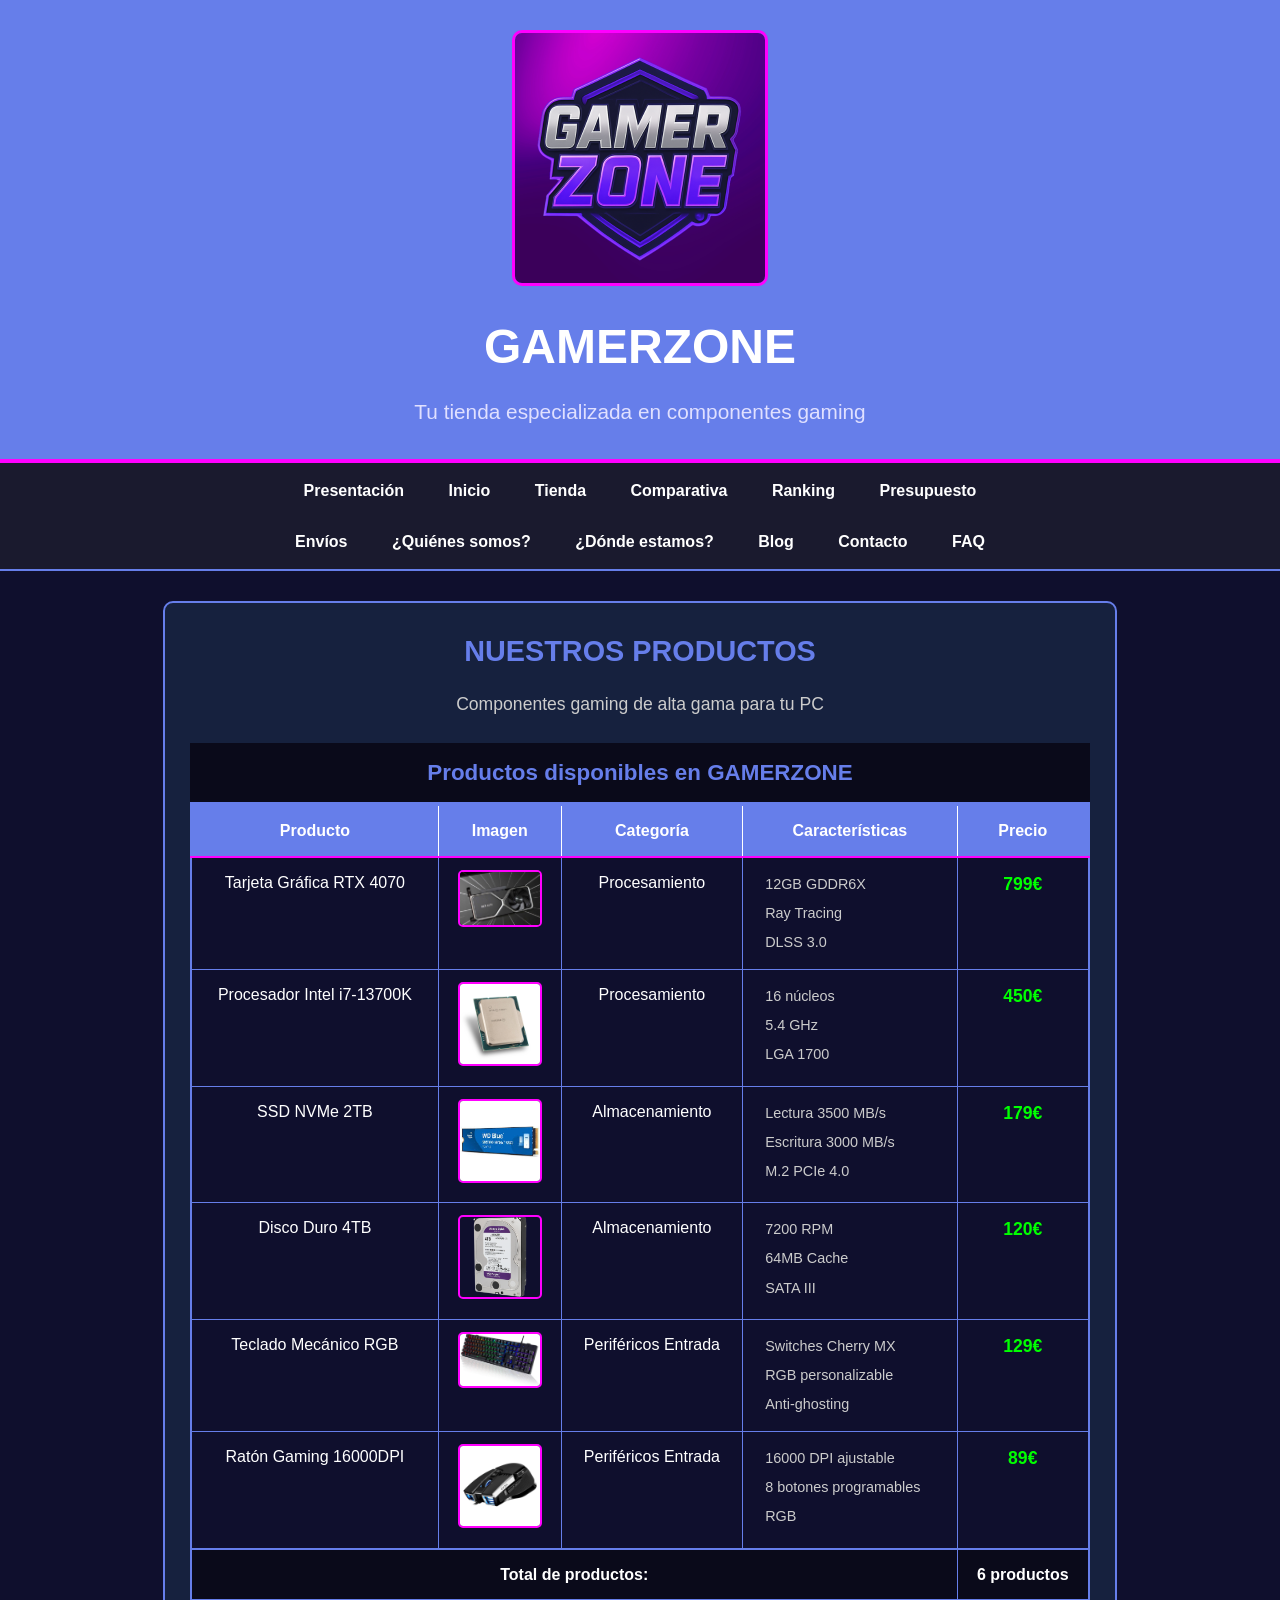
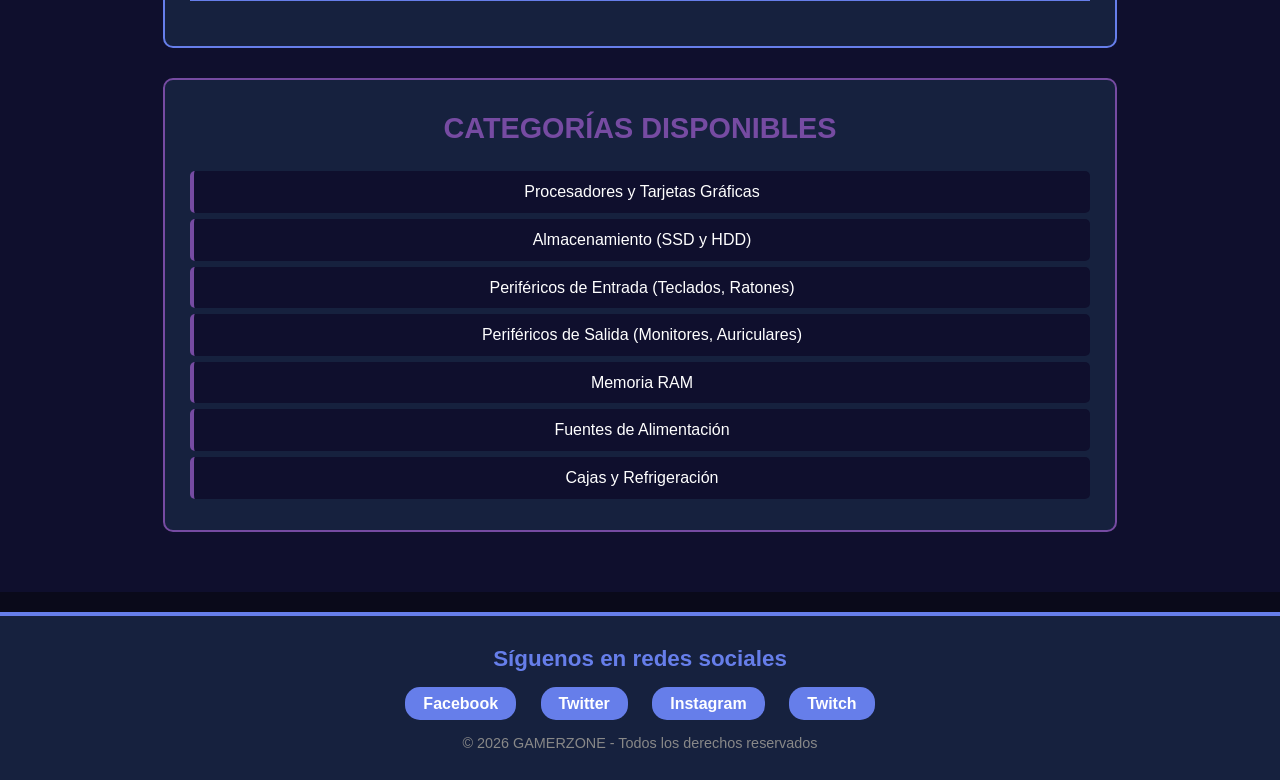
<file: Equipo_2_BDAM/Equipo_2_BDAM/pagina3.html>
<!DOCTYPE html>
<html lang="es">
<head>
    <meta charset="UTF-8">
    <meta name="nombre" content="Javier Díaz Rodríguez">
    <meta name="viewport" content="width=device-width, initial-scale=1.0">
    <title>GAMERZONE - Tienda</title>
    <link rel="stylesheet" href="css/todo.css">
</head>
<body>
    <header>
        <div class="logo-container">
            <img src="imagenes/logo.png" alt="Logo GAMERZONE" class="logo">
        </div>
        <h1>GAMERZONE</h1>
        <p>Tu tienda especializada en componentes gaming</p>
    </header>

    <nav>
        <ul>
            <!-- INICIO -->
            <li><a href="pagina1.html">Presentación</a></li>
            <li><a href="pagina2.html">Inicio</a></li>

            <!-- PRODUCTOS -->
            <li><a href="pagina3.html">Tienda</a></li>
            <li><a href="pagina4.html">Comparativa</a></li>
            <li><a href="pagina12.html">Ranking</a></li>

            <!-- SERVICIOS -->
            <li><a href="pagina6.html">Presupuesto</a></li>
            <br><br>
            <li><a href="pagina11.html">Envíos</a></li>

            <!-- EMPRESA -->
            <li><a href="pagina8.html">¿Quiénes somos?</a></li>
            <li><a href="pagina7.html">¿Dónde estamos?</a></li>

            <li><a href="pagina10.html">Blog</a></li>
            
            <!-- CONTACTO -->
            <li><a href="pagina5.html">Contacto</a></li>
            <li><a href="pagina9.html">FAQ</a></li>
        </ul>
    </nav>

    <main>
        <section class="tienda-seccion">
            <h2>NUESTROS PRODUCTOS</h2>
            <p>Componentes gaming de alta gama para tu PC</p>

            <table class="tabla-productos">
                <caption>Productos disponibles en GAMERZONE</caption>
                <thead>
                    <tr>
                        <th>Producto</th>
                        <th>Imagen</th>
                        <th>Categoría</th>
                        <th>Características</th>
                        <th>Precio</th>
                    </tr>
                </thead>
                <tbody>
                    <tr>
                        <td>Tarjeta Gráfica RTX 4070</td>
                        <td><img src="imagenes/rtx4070.jpg" alt="RTX 4070" width="100"></td>
                        <td>Procesamiento</td>
                        <td>
                            <ul>
                                <li>12GB GDDR6X</li>
                                <li>Ray Tracing</li>
                                <li>DLSS 3.0</li>
                            </ul>
                        </td>
                        <td class="precio">799€</td>
                    </tr>
                    <tr>
                        <td>Procesador Intel i7-13700K</td>
                        <td><img src="imagenes/inteli7.jpg" alt="Intel i7" width="100"></td>
                        <td>Procesamiento</td>
                        <td>
                            <ul>
                                <li>16 núcleos</li>
                                <li>5.4 GHz</li>
                                <li>LGA 1700</li>
                            </ul>
                        </td>
                        <td class="precio">450€</td>
                    </tr>
                    <tr>
                        <td>SSD NVMe 2TB</td>
                        <td><img src="imagenes/ssd.jpg" alt="SSD 2TB" width="100"></td>
                        <td>Almacenamiento</td>
                        <td>
                            <ul>
                                <li>Lectura 3500 MB/s</li>
                                <li>Escritura 3000 MB/s</li>
                                <li>M.2 PCIe 4.0</li>
                            </ul>
                        </td>
                        <td class="precio">179€</td>
                    </tr>
                    <tr>
                        <td>Disco Duro 4TB</td>
                        <td><img src="imagenes/hdd.jpg" alt="HDD 4TB" width="100"></td>
                        <td>Almacenamiento</td>
                        <td>
                            <ul>
                                <li>7200 RPM</li>
                                <li>64MB Cache</li>
                                <li>SATA III</li>
                            </ul>
                        </td>
                        <td class="precio">120€</td>
                    </tr>
                    <tr>
                        <td>Teclado Mecánico RGB</td>
                        <td><img src="imagenes/teclado.jpg" alt="Teclado RGB" width="100"></td>
                        <td>Periféricos Entrada</td>
                        <td>
                            <ul>
                                <li>Switches Cherry MX</li>
                                <li>RGB personalizable</li>
                                <li>Anti-ghosting</li>
                            </ul>
                        </td>
                        <td class="precio">129€</td>
                    </tr>
                    <tr>
                        <td>Ratón Gaming 16000DPI</td>
                        <td><img src="imagenes/raton.jpg" alt="Ratón Gaming" width="100"></td>
                        <td>Periféricos Entrada</td>
                        <td>
                            <ul>
                                <li>16000 DPI ajustable</li>
                                <li>8 botones programables</li>
                                <li>RGB</li>
                            </ul>
                        </td>
                        <td class="precio">89€</td>
                    </tr>
                </tbody>
                <tfoot>
                    <tr>
                        <td colspan="4"><strong>Total de productos:</strong></td>
                        <td><strong>6 productos</strong></td>
                    </tr>
                </tfoot>
            </table>
        </section>

        <section class="categorias">
            <h2>CATEGORÍAS DISPONIBLES</h2>
            <ul>
                <li>Procesadores y Tarjetas Gráficas</li>
                <li>Almacenamiento (SSD y HDD)</li>
                <li>Periféricos de Entrada (Teclados, Ratones)</li>
                <li>Periféricos de Salida (Monitores, Auriculares)</li>
                <li>Memoria RAM</li>
                <li>Fuentes de Alimentación</li>
                <li>Cajas y Refrigeración</li>
            </ul>
        </section>
    </main>

    <footer>
        <h3>Síguenos en redes sociales</h3>
        <ul class="social-links">
            <li><a href="https://www.facebook.com" target="_blank">Facebook</a></li>
            <li><a href="https://www.twitter.com" target="_blank">Twitter</a></li>
            <li><a href="https://www.instagram.com" target="_blank">Instagram</a></li>
            <li><a href="https://www.twitch.tv" target="_blank">Twitch</a></li>
        </ul>
        <p>&copy; 2026 GAMERZONE - Todos los derechos reservados</p>
    </footer>
</body>
</html>
</file>
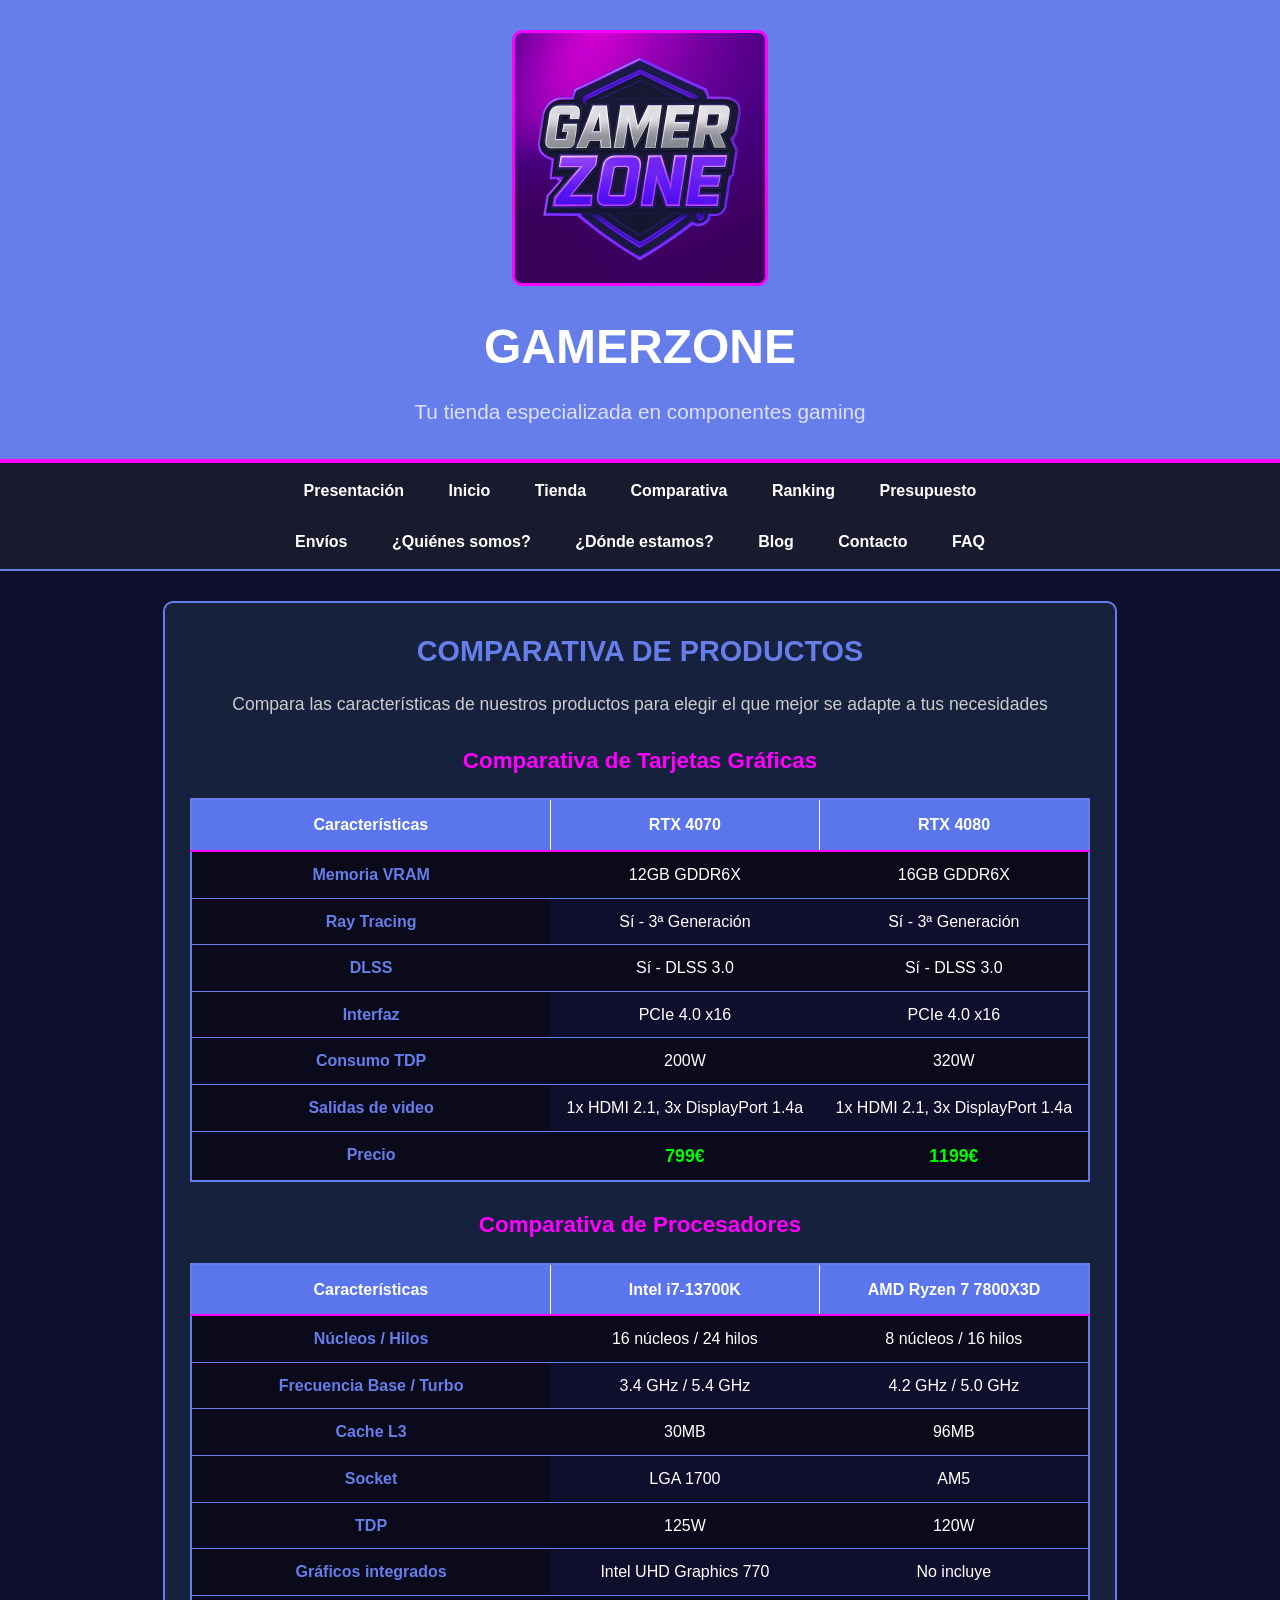
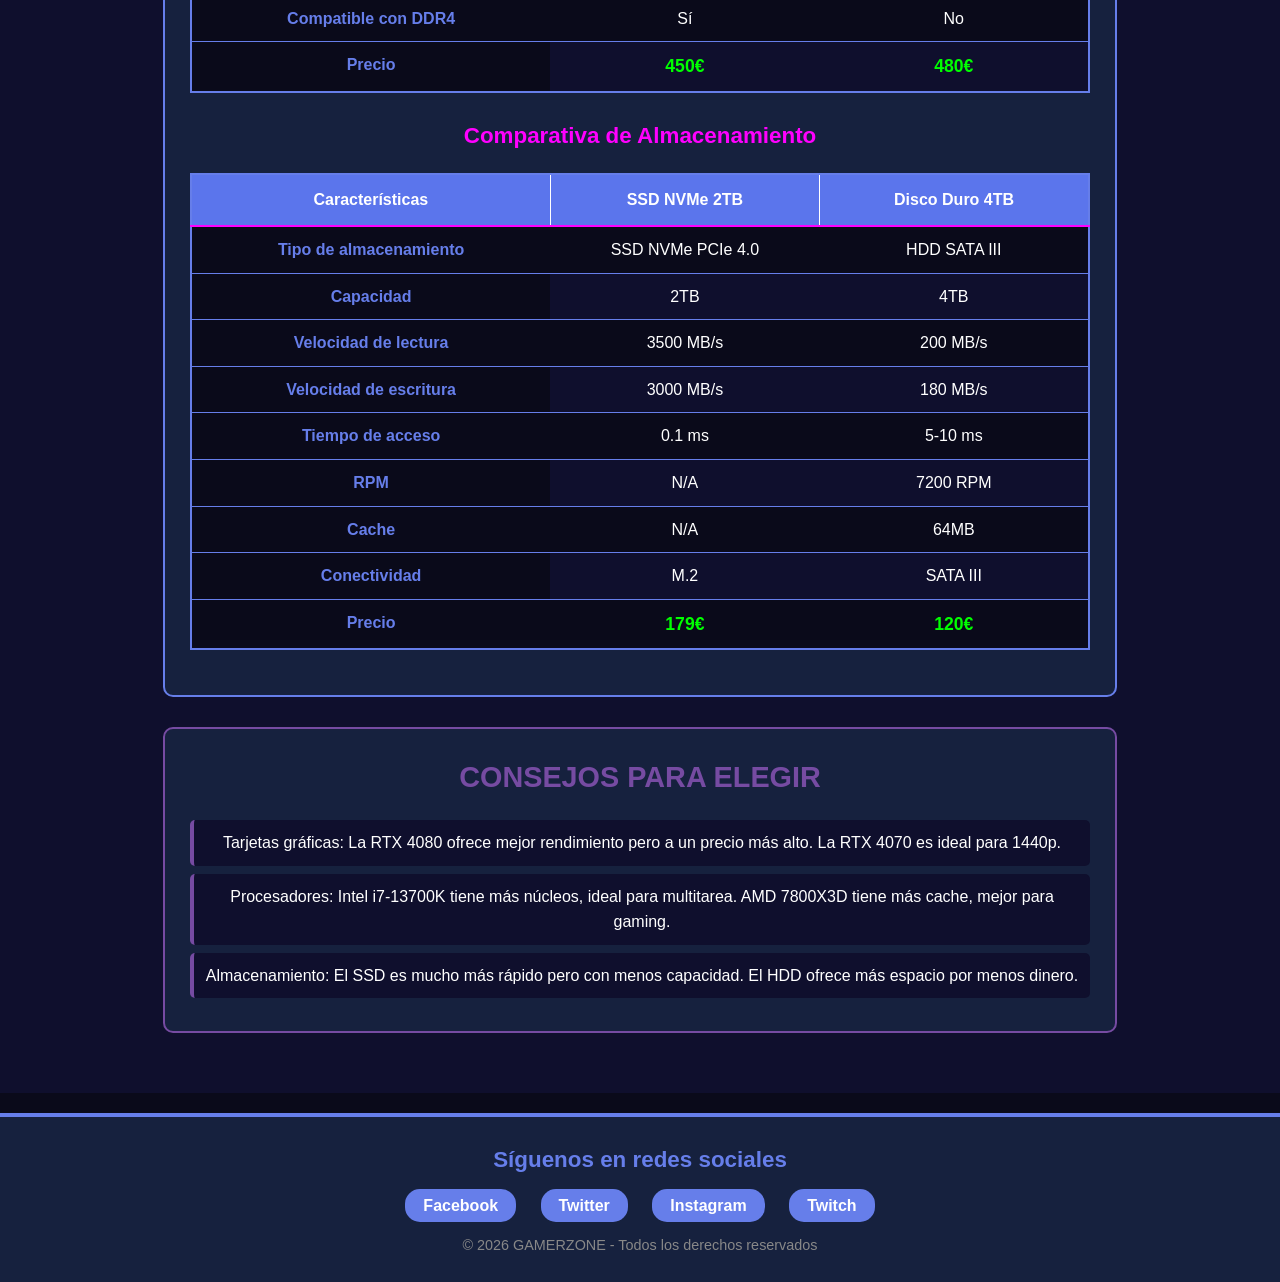
<file: Equipo_2_BDAM/Equipo_2_BDAM/pagina4.html>
<!DOCTYPE html>
<html lang="es">
<head>
    <meta charset="UTF-8">
    <meta name="hecho_por" content="Ifeoluwa Glory Faborode Aladesanmi">
    <meta name="viewport" content="width=device-width, initial-scale=1.0">
    <title>GAMERZONE - Comparativa</title>
    <link rel="stylesheet" href="css/todo.css">
</head>
<body>
    <header>
        <div class="logo-container">
            <img src="imagenes/logo.png" alt="Logo GAMERZONE" class="logo">
        </div>
        <h1>GAMERZONE</h1>
        <p>Tu tienda especializada en componentes gaming</p>
    </header>

    <nav>
        <ul>
            <!-- INICIO -->
            <li><a href="pagina1.html">Presentación</a></li>
            <li><a href="pagina2.html">Inicio</a></li>

            <!-- PRODUCTOS -->
            <li><a href="pagina3.html">Tienda</a></li>
            <li><a href="pagina4.html">Comparativa</a></li>
            <li><a href="pagina12.html">Ranking</a></li>

            <!-- SERVICIOS -->
            <li><a href="pagina6.html">Presupuesto</a></li>
            <br><br>
            <li><a href="pagina11.html">Envíos</a></li>

            <!-- EMPRESA -->
            <li><a href="pagina8.html">¿Quiénes somos?</a></li>
            <li><a href="pagina7.html">¿Dónde estamos?</a></li>

            <li><a href="pagina10.html">Blog</a></li>
            
            <!-- CONTACTO -->
            <li><a href="pagina5.html">Contacto</a></li>
            <li><a href="pagina9.html">FAQ</a></li>
        </ul>
    </nav>

    <main>
        <section class="comparativa-seccion">
            <h2>COMPARATIVA DE PRODUCTOS</h2>
            <p>Compara las características de nuestros productos para elegir el que mejor se adapte a tus necesidades</p>

            <!-- COMPARATIVA 1: TARJETAS GRÁFICAS -->
            <h3>Comparativa de Tarjetas Gráficas</h3>
            <table class="tabla-comparativa">
                <thead>
                    <tr>
                        <th>Características</th>
                        <th>RTX 4070</th>
                        <th>RTX 4080</th>
                    </tr>
                </thead>
                <tbody>
                    <tr>
                        <td>Memoria VRAM</td>
                        <td>12GB GDDR6X</td>
                        <td>16GB GDDR6X</td>
                    </tr>
                    <tr>
                        <td>Ray Tracing</td>
                        <td>Sí - 3ª Generación</td>
                        <td>Sí - 3ª Generación</td>
                    </tr>
                    <tr>
                        <td>DLSS</td>
                        <td>Sí - DLSS 3.0</td>
                        <td>Sí - DLSS 3.0</td>
                    </tr>
                    <tr>
                        <td>Interfaz</td>
                        <td>PCIe 4.0 x16</td>
                        <td>PCIe 4.0 x16</td>
                    </tr>
                    <tr>
                        <td>Consumo TDP</td>
                        <td>200W</td>
                        <td>320W</td>
                    </tr>
                    <tr>
                        <td>Salidas de video</td>
                        <td>1x HDMI 2.1, 3x DisplayPort 1.4a</td>
                        <td>1x HDMI 2.1, 3x DisplayPort 1.4a</td>
                    </tr>
                    <tr>
                        <td>Precio</td>
                        <td class="precio">799€</td>
                        <td class="precio">1199€</td>
                    </tr>
                </tbody>
            </table>

            <!-- COMPARATIVA 2: PROCESADORES -->
            <h3>Comparativa de Procesadores</h3>
            <table class="tabla-comparativa">
                <thead>
                    <tr>
                        <th>Características</th>
                        <th>Intel i7-13700K</th>
                        <th>AMD Ryzen 7 7800X3D</th>
                    </tr>
                </thead>
                <tbody>
                    <tr>
                        <td>Núcleos / Hilos</td>
                        <td>16 núcleos / 24 hilos</td>
                        <td>8 núcleos / 16 hilos</td>
                    </tr>
                    <tr>
                        <td>Frecuencia Base / Turbo</td>
                        <td>3.4 GHz / 5.4 GHz</td>
                        <td>4.2 GHz / 5.0 GHz</td>
                    </tr>
                    <tr>
                        <td>Cache L3</td>
                        <td>30MB</td>
                        <td>96MB</td>
                    </tr>
                    <tr>
                        <td>Socket</td>
                        <td>LGA 1700</td>
                        <td>AM5</td>
                    </tr>
                    <tr>
                        <td>TDP</td>
                        <td>125W</td>
                        <td>120W</td>
                    </tr>
                    <tr>
                        <td>Gráficos integrados</td>
                        <td>Intel UHD Graphics 770</td>
                        <td>No incluye</td>
                    </tr>
                    <tr>
                        <td>Compatible con DDR4</td>
                        <td>Sí</td>
                        <td>No</td>
                    </tr>
                    <tr>
                        <td>Precio</td>
                        <td class="precio">450€</td>
                        <td class="precio">480€</td>
                    </tr>
                </tbody>
            </table>

            <!-- COMPARATIVA 3: ALMACENAMIENTO -->
            <h3>Comparativa de Almacenamiento</h3>
            <table class="tabla-comparativa">
                <thead>
                    <tr>
                        <th>Características</th>
                        <th>SSD NVMe 2TB</th>
                        <th>Disco Duro 4TB</th>
                    </tr>
                </thead>
                <tbody>
                    <tr>
                        <td>Tipo de almacenamiento</td>
                        <td>SSD NVMe PCIe 4.0</td>
                        <td>HDD SATA III</td>
                    </tr>
                    <tr>
                        <td>Capacidad</td>
                        <td>2TB</td>
                        <td>4TB</td>
                    </tr>
                    <tr>
                        <td>Velocidad de lectura</td>
                        <td>3500 MB/s</td>
                        <td>200 MB/s</td>
                    </tr>
                    <tr>
                        <td>Velocidad de escritura</td>
                        <td>3000 MB/s</td>
                        <td>180 MB/s</td>
                    </tr>
                    <tr>
                        <td>Tiempo de acceso</td>
                        <td>0.1 ms</td>
                        <td>5-10 ms</td>
                    </tr>
                    <tr>
                        <td>RPM</td>
                        <td>N/A</td>
                        <td>7200 RPM</td>
                    </tr>
                    <tr>
                        <td>Cache</td>
                        <td>N/A</td>
                        <td>64MB</td>
                    </tr>
                    <tr>
                        <td>Conectividad</td>
                        <td>M.2</td>
                        <td>SATA III</td>
                    </tr>
                    <tr>
                        <td>Precio</td>
                        <td class="precio">179€</td>
                        <td class="precio">120€</td>
                    </tr>
                </tbody>
            </table>
        </section>

        <section class="conclusion">
            <h2>CONSEJOS PARA ELEGIR</h2>
            <ul>
                <li>Tarjetas gráficas: La RTX 4080 ofrece mejor rendimiento pero a un precio más alto. La RTX 4070 es ideal para 1440p.</li>
                <li>Procesadores: Intel i7-13700K tiene más núcleos, ideal para multitarea. AMD 7800X3D tiene más cache, mejor para gaming.</li>
                <li>Almacenamiento: El SSD es mucho más rápido pero con menos capacidad. El HDD ofrece más espacio por menos dinero.</li>
            </ul>
        </section>
    </main>

    <footer>
        <h3>Síguenos en redes sociales</h3>
        <ul class="social-links">
            <li><a href="https://www.facebook.com" target="_blank">Facebook</a></li>
            <li><a href="https://www.twitter.com" target="_blank">Twitter</a></li>
            <li><a href="https://www.instagram.com" target="_blank">Instagram</a></li>
            <li><a href="https://www.twitch.tv" target="_blank">Twitch</a></li>
        </ul>
        <p>&copy; 2026 GAMERZONE - Todos los derechos reservados</p>
    </footer>
</body>
</html>
</file>
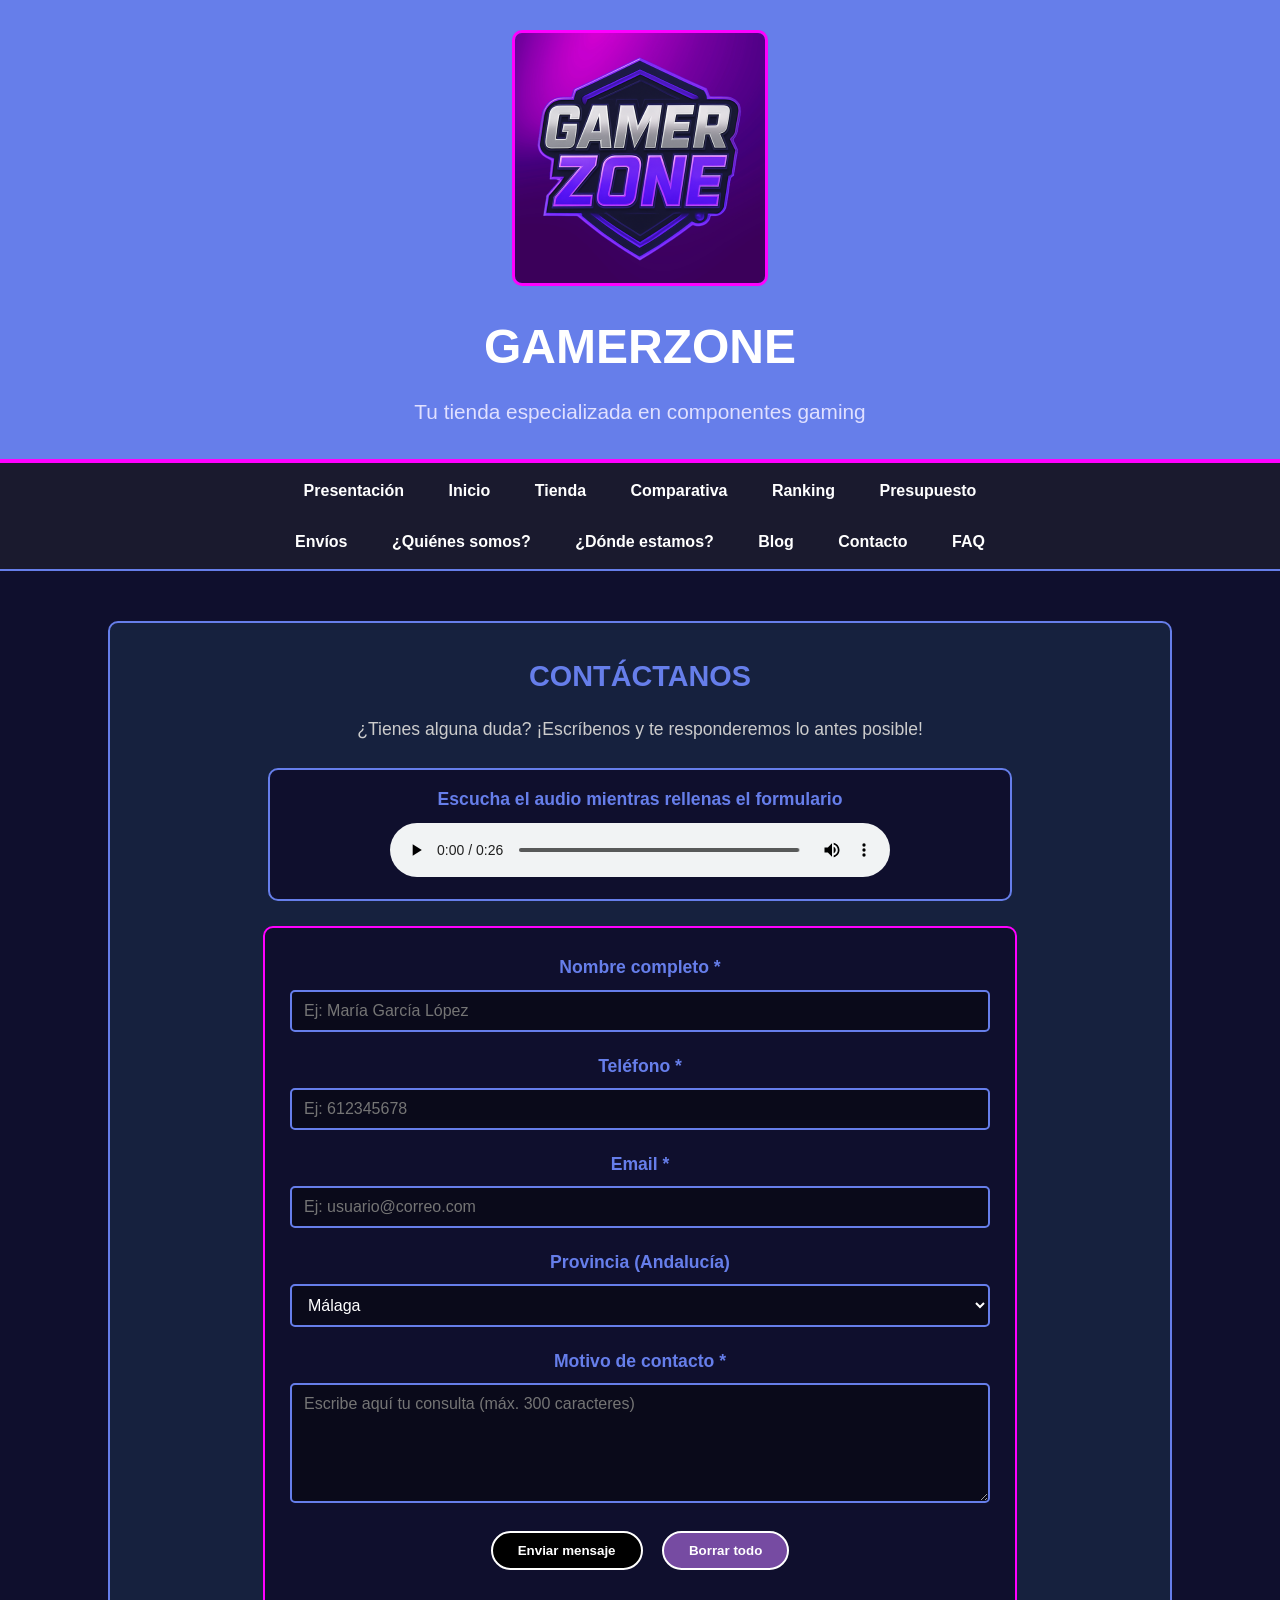
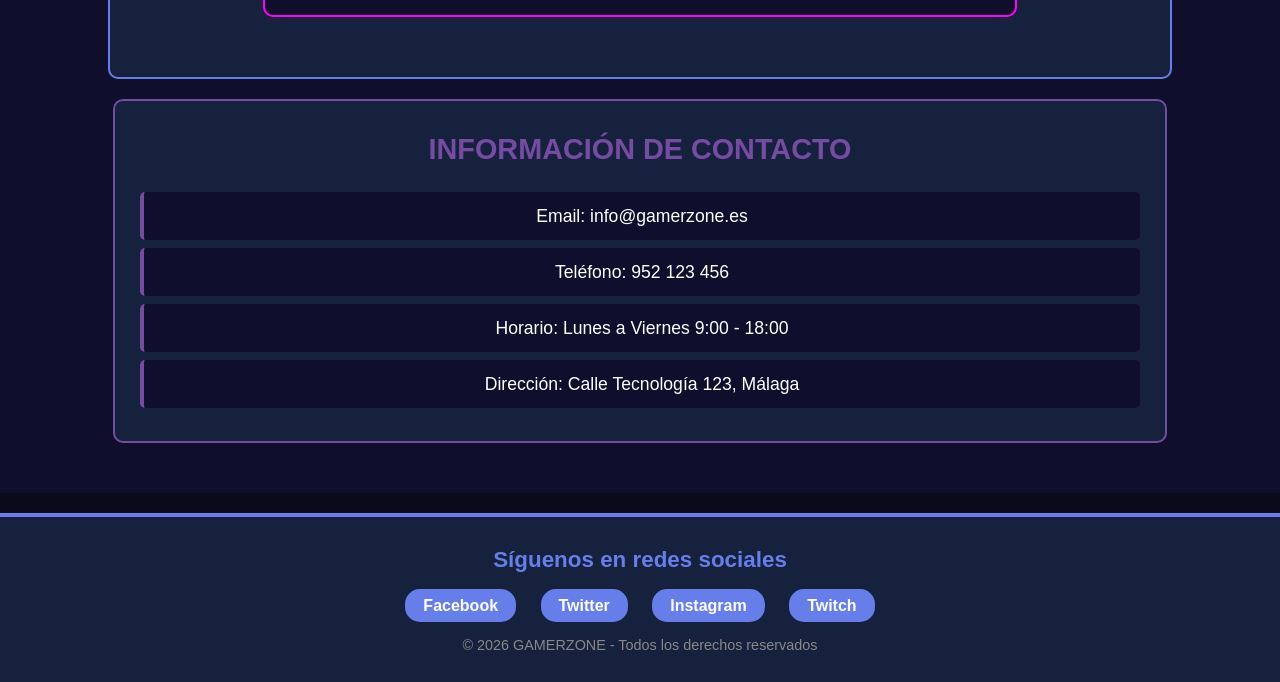
<file: Equipo_2_BDAM/Equipo_2_BDAM/pagina5.html>
<!DOCTYPE html>
<html lang="es">

<head>
    <meta charset="UTF-8">
    <meta name="hecho_por" content="Roberto Fernández Sánchez">
    <meta name="viewport" content="width=device-width, initial-scale=1.0">
    <title>GAMERZONE - Contacto</title>
    <link rel="stylesheet" href="css/todo.css">
</head>

<body>
    <header>
        <div class="logo-container">
            <img src="imagenes/logo.png" alt="Logo GAMERZONE" class="logo">
        </div>
        <h1>GAMERZONE</h1>
        <p>Tu tienda especializada en componentes gaming</p>
    </header>

    <nav>
        <ul>
            <!-- INICIO -->
            <li><a href="pagina1.html">Presentación</a></li>
            <li><a href="pagina2.html">Inicio</a></li>

            <!-- PRODUCTOS -->
            <li><a href="pagina3.html">Tienda</a></li>
            <li><a href="pagina4.html">Comparativa</a></li>
            <li><a href="pagina12.html">Ranking</a></li>

            <!-- SERVICIOS -->
            <li><a href="pagina6.html">Presupuesto</a></li>
            <br><br>
            <li><a href="pagina11.html">Envíos</a></li>

            <!-- EMPRESA -->
            <li><a href="pagina8.html">¿Quiénes somos?</a></li>
            <li><a href="pagina7.html">¿Dónde estamos?</a></li>

            <li><a href="pagina10.html">Blog</a></li>

            <!-- CONTACTO -->
            <li><a href="pagina5.html">Contacto</a></li>
            <li><a href="pagina9.html">FAQ</a></li>
        </ul>
    </nav>

    <main>
        <section class="contacto-seccion">
            <h2>CONTÁCTANOS</h2>
            <p>¿Tienes alguna duda? ¡Escríbenos y te responderemos lo antes posible!</p>

            <div class="audio-container">
                <p>Escucha el audio mientras rellenas el formulario</p>
                <audio controls preload><source src="audio_e_video/musica.mp3" type="audio/mpeg"></audio>
            </div>

            <div class="formulario-container">
                <form action="" method="post">
                    <div class="form-group">
                        <label for="nombre">Nombre completo *</label>
                        <input type="text" id="nombre" name="nombre" required placeholder="Ej: María García López">
                    </div>

                    <div class="form-group">
                        <label for="telefono">Teléfono *</label>
                        <input type="tel" id="telefono" name="telefono"required placeholder="Ej: 612345678">
                    </div>

                    <div class="form-group">
                        <label for="email">Email *</label>
                        <input type="email" id="email" name="email" required placeholder="Ej: usuario@correo.com">
                    </div>

                    <div class="form-group">
                        <label for="provincia">Provincia (Andalucía)</label>
                        <select id="provincia" name="provincia">
                            <option value="Almería">Almería</option>
                            <option value="Cádiz">Cádiz</option>
                            <option value="Córdoba">Córdoba</option>
                            <option value="Granada">Granada</option>
                            <option value="Huelva">Huelva</option>
                            <option value="Jaén">Jaén</option>
                            <option value="Málaga" selected>Málaga</option>
                            <option value="Sevilla">Sevilla</option>
                        </select>
                    </div>

                    <div class="form-group">
                        <label for="motivo">Motivo de contacto *</label>
                        <textarea id="motivo" name="motivo" required maxlength="300" placeholder="Escribe aquí tu consulta (máx. 300 caracteres)"></textarea>
                    </div>

                    <div class="form-group">
                        <button type="submit" class="btn">Enviar mensaje</button>
                        <button type="reset" class="btn-reset">Borrar todo</button>
                    </div>
                </form>
            </div>
        </section>

        <section class="info-contacto">
            <h2>INFORMACIÓN DE CONTACTO</h2>
            <ul>
                <li>Email: info@gamerzone.es</li>
                <li>Teléfono: 952 123 456</li>
                <li>Horario: Lunes a Viernes 9:00 - 18:00</li>
                <li>Dirección: Calle Tecnología 123, Málaga</li>
            </ul>
        </section>
    </main>

    <footer>
        <h3>Síguenos en redes sociales</h3>
        <ul class="social-links">
            <li><a href="https://www.facebook.com" target="_blank">Facebook</a></li>
            <li><a href="https://www.twitter.com" target="_blank">Twitter</a></li>
            <li><a href="https://www.instagram.com" target="_blank">Instagram</a></li>
            <li><a href="https://www.twitch.tv" target="_blank">Twitch</a></li>
        </ul>
        <p>&copy; 2026 GAMERZONE - Todos los derechos reservados</p>
    </footer>
</body>
</html>
</file>
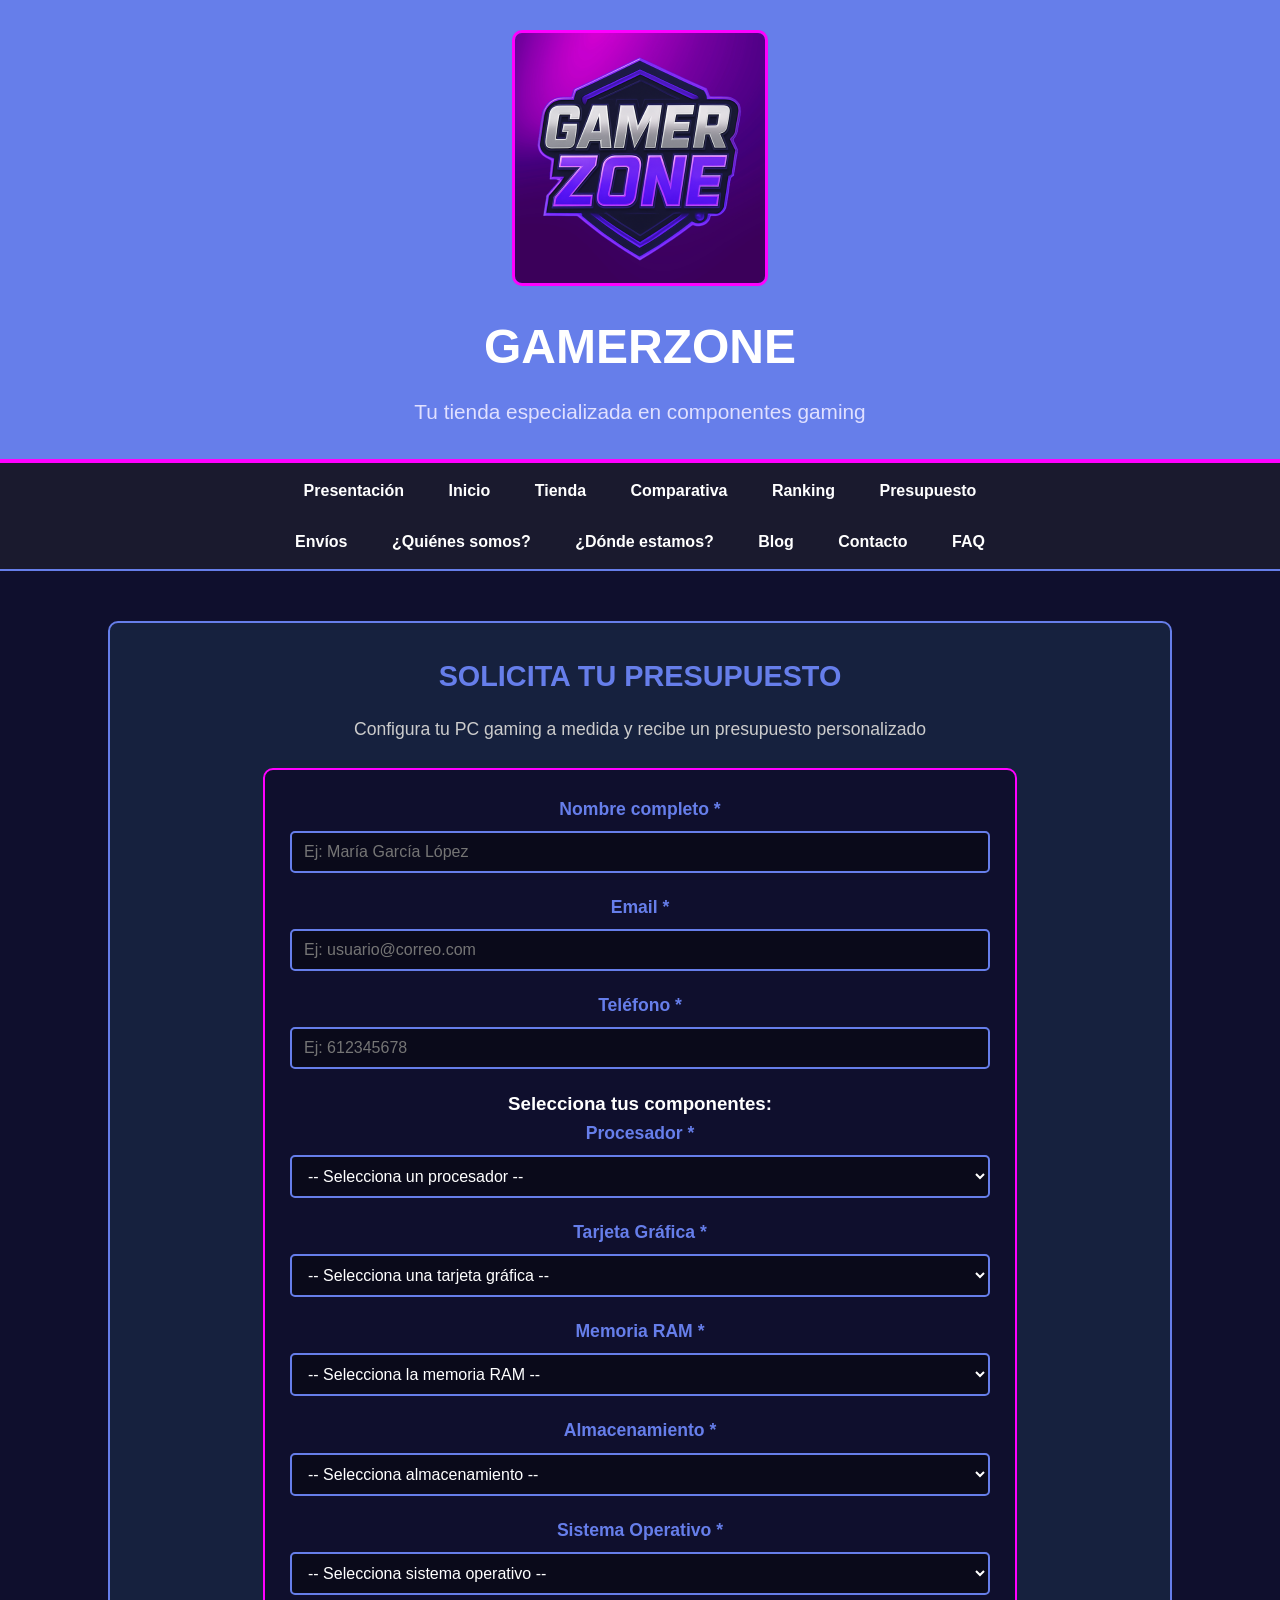
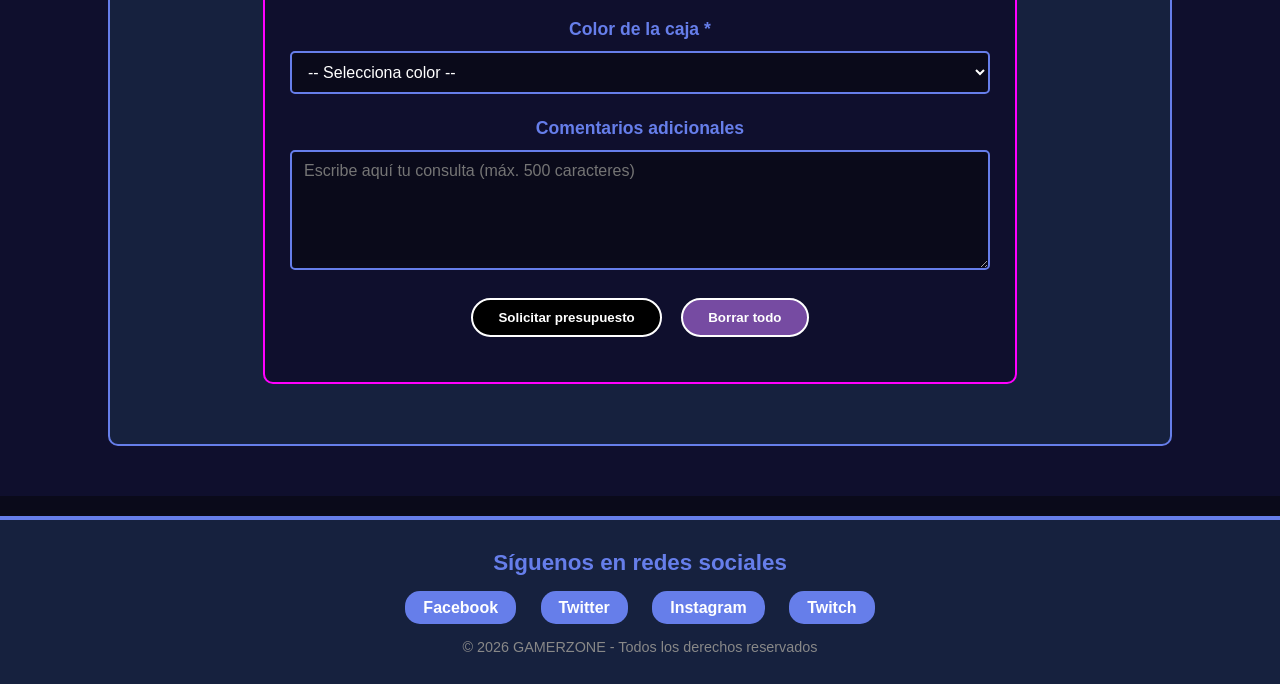
<file: Equipo_2_BDAM/Equipo_2_BDAM/pagina6.html>
<!DOCTYPE html>
<html lang="es">
<head>
    <meta charset="UTF-8">
    <meta name="hecho_por" content="Ifeoluwa Glory Faborode Aladesanmi">
    <meta name="viewport" content="width=device-width, initial-scale=1.0">
    <title>GAMERZONE - Presupuesto</title>
    <link rel="stylesheet" href="css/todo.css">
</head>
<body>
    <header>
        <div class="logo-container">
            <img src="imagenes/logo.png" alt="Logo GAMERZONE" class="logo">
        </div>
        <h1>GAMERZONE</h1>
        <p>Tu tienda especializada en componentes gaming</p>
    </header>

    <nav>
        <ul>
            <!-- INICIO -->
            <li><a href="pagina1.html">Presentación</a></li>
            <li><a href="pagina2.html">Inicio</a></li>

            <!-- PRODUCTOS -->
            <li><a href="pagina3.html">Tienda</a></li>
            <li><a href="pagina4.html">Comparativa</a></li>
            <li><a href="pagina12.html">Ranking</a></li>

            <!-- SERVICIOS -->
            <li><a href="pagina6.html">Presupuesto</a></li>
            <br><br>
            <li><a href="pagina11.html">Envíos</a></li>

            <!-- EMPRESA -->
            <li><a href="pagina8.html">¿Quiénes somos?</a></li>
            <li><a href="pagina7.html">¿Dónde estamos?</a></li>

            <li><a href="pagina10.html">Blog</a></li>
            
            <!-- CONTACTO -->
            <li><a href="pagina5.html">Contacto</a></li>
            <li><a href="pagina9.html">FAQ</a></li>
        </ul>
    </nav>

    <main>
        <section class="presupuesto-seccion">
            <h2>SOLICITA TU PRESUPUESTO</h2>
            <p>Configura tu PC gaming a medida y recibe un presupuesto personalizado</p>

            <div class="formulario-container">
                <form action="" method="post">
                    <div class="form-group">
                        <label for="nombre">Nombre completo *</label>
                        <input type="text" id="nombre" name="nombre" required pattern="[A-Za-zÁÉÍÓÚáéíóúÑñ\s]{3,50}" placeholder="Ej: María García López">
                    </div>

                    <div class="form-group">
                        <label for="email">Email *</label>
                        <input type="email" id="email" name="email" required placeholder="Ej: usuario@correo.com">
                    </div>

                    <div class="form-group">
                        <label for="telefono">Teléfono *</label>
                        <input type="tel" id="telefono" name="telefono" required pattern="[6789][0-9]{8}" placeholder="Ej: 612345678">
                    </div>

                    <h3>Selecciona tus componentes:</h3>

                    <div class="form-group">
                        <label for="procesador">Procesador *</label>
                        <select id="procesador" name="procesador" required>
                            <option value="">-- Selecciona un procesador --</option>
                            <option value="Intel i5-13400F">Intel i5-13400F - 250€</option>
                            <option value="Intel i7-13700K">Intel i7-13700K - 450€</option>
                            <option value="AMD Ryzen 5 7600X">AMD Ryzen 5 7600X - 300€</option>
                            <option value="AMD Ryzen 7 7800X3D">AMD Ryzen 7 7800X3D - 480€</option>
                        </select>
                    </div>

                    <div class="form-group">
                        <label for="grafica">Tarjeta Gráfica *</label>
                        <select id="grafica" name="grafica" required>
                            <option value="">-- Selecciona una tarjeta gráfica --</option>
                            <option value="RTX 4060">RTX 4060 - 350€</option>
                            <option value="RTX 4070">RTX 4070 - 799€</option>
                            <option value="RTX 4080">RTX 4080 - 1199€</option>
                            <option value="RX 7800 XT">RX 7800 XT - 550€</option>
                        </select>
                    </div>

                    <div class="form-group">
                        <label for="ram">Memoria RAM *</label>
                        <select id="ram" name="ram" required>
                            <option value="">-- Selecciona la memoria RAM --</option>
                            <option value="16GB DDR5">16GB DDR5 - 120€</option>
                            <option value="32GB DDR5">32GB DDR5 - 220€</option>
                            <option value="64GB DDR5">64GB DDR5 - 400€</option>
                        </select>
                    </div>

                    <div class="form-group">
                        <label for="almacenamiento">Almacenamiento *</label>
                        <select id="almacenamiento" name="almacenamiento" required>
                            <option value="">-- Selecciona almacenamiento --</option>
                            <option value="SSD 1TB">SSD 1TB - 99€</option>
                            <option value="SSD 2TB">SSD 2TB - 179€</option>
                            <option value="SSD 2TB + HDD 4TB">SSD 2TB + HDD 4TB - 299€</option>
                        </select>
                    </div>

                    <div class="form-group">
                        <label for="sistema">Sistema Operativo *</label>
                        <select id="sistema" name="sistema" required>
                            <option value="">-- Selecciona sistema operativo --</option>
                            <option value="Windows 11 Home">Windows 11 Home - 139€</option>
                            <option value="Windows 11 Pro">Windows 11 Pro - 219€</option>
                            <option value="Sin sistema">Sin sistema operativo - 0€</option>
                        </select>
                    </div>

                    <div class="form-group">
                        <label for="caja">Color de la caja *</label>
                        <select id="caja" name="caja" required>
                            <option value="">-- Selecciona color --</option>
                            <option value="Negro">Negro - 80€</option>
                            <option value="Blanco">Blanco - 80€</option>
                            <option value="RGB">RGB con iluminación - 120€</option>
                        </select>
                    </div>

                    <div class="form-group">
                        <label for="comentarios">Comentarios adicionales</label>
                        <textarea id="comentarios" name="comentarios" maxlength="500" placeholder="Escribe aquí tu consulta (máx. 500 caracteres)"></textarea>
                    </div>

                    <div class="form-group">
                        <button type="submit" class="btn">Solicitar presupuesto</button>
                        <button type="reset" class="btn-reset">Borrar todo</button>
                    </div>
                </form>
            </div>
        </section>
    </main>

    <footer>
        <h3>Síguenos en redes sociales</h3>
        <ul class="social-links">
            <li><a href="https://www.facebook.com" target="_blank">Facebook</a></li>
            <li><a href="https://www.twitter.com" target="_blank">Twitter</a></li>
            <li><a href="https://www.instagram.com" target="_blank">Instagram</a></li>
            <li><a href="https://www.twitch.tv" target="_blank">Twitch</a></li>
        </ul>
        <p>&copy; 2026 GAMERZONE - Todos los derechos reservados</p>
    </footer>
</body>
</html>
</file>
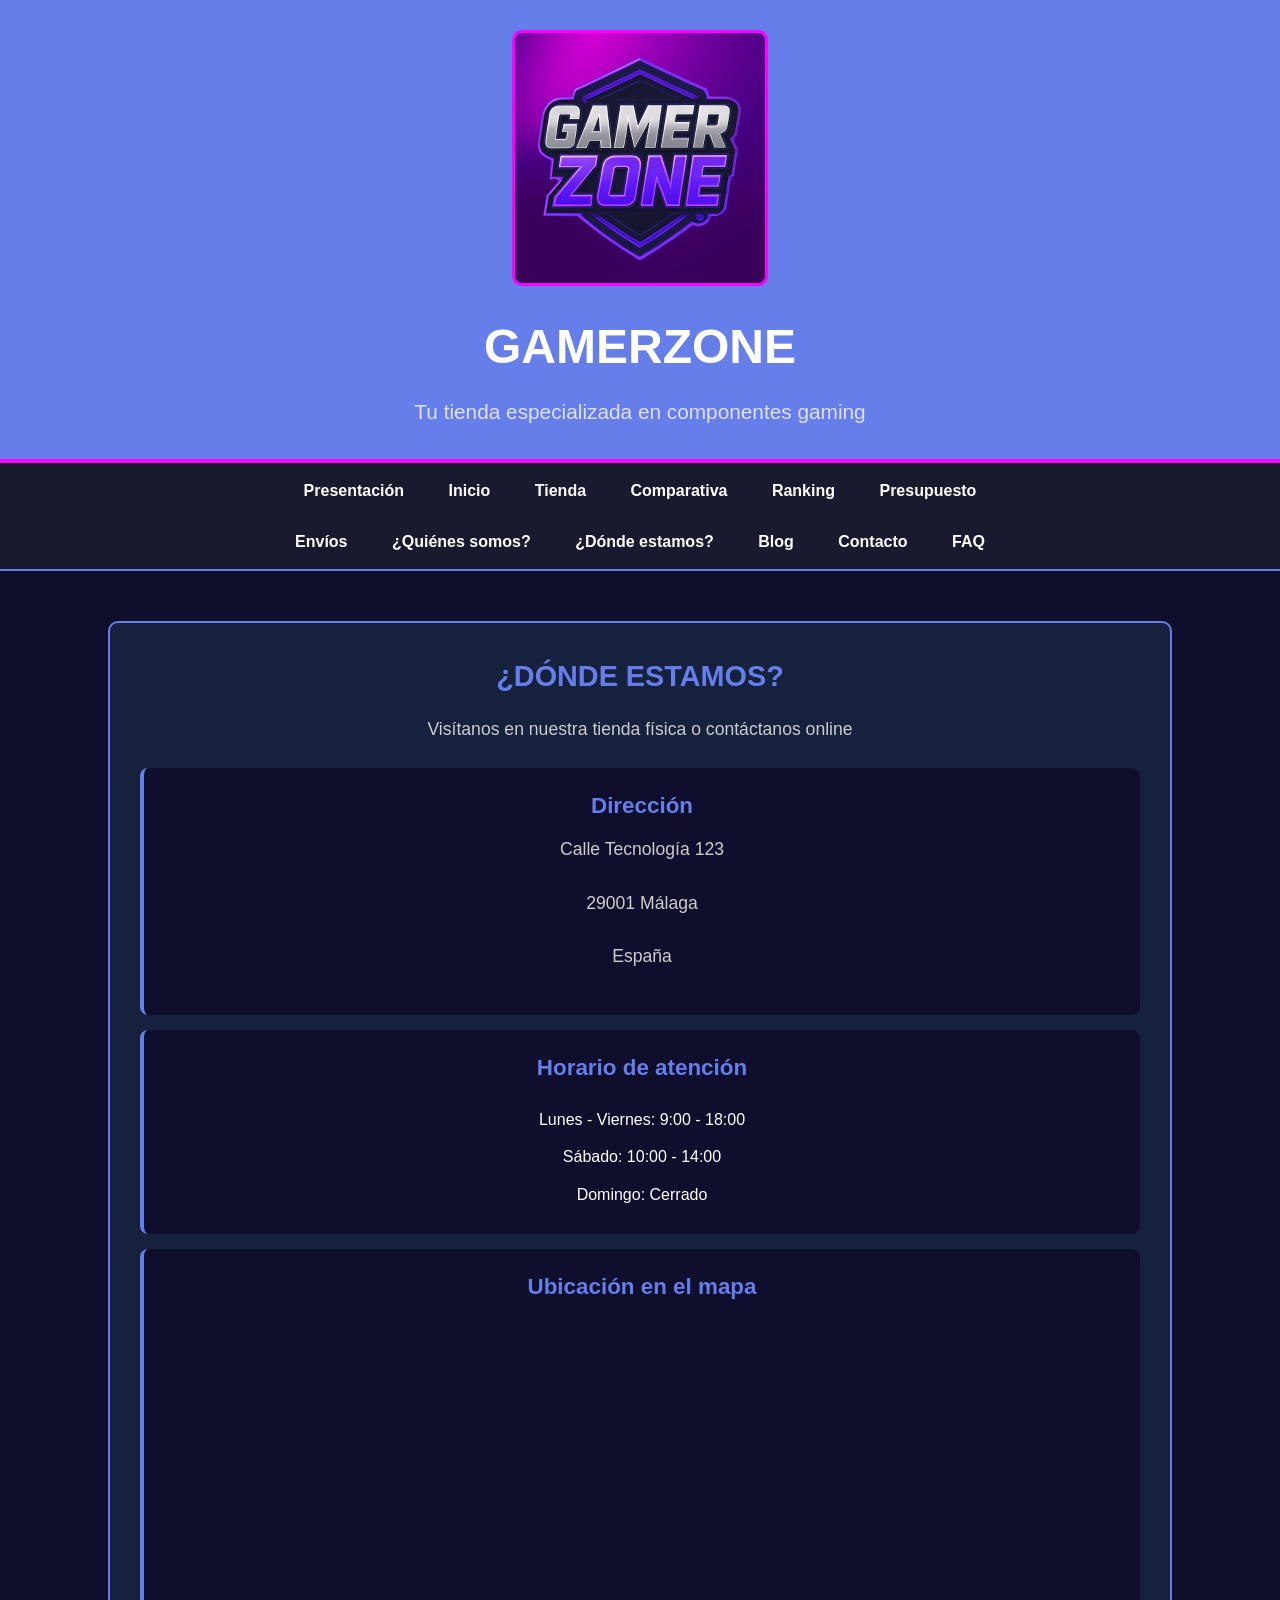
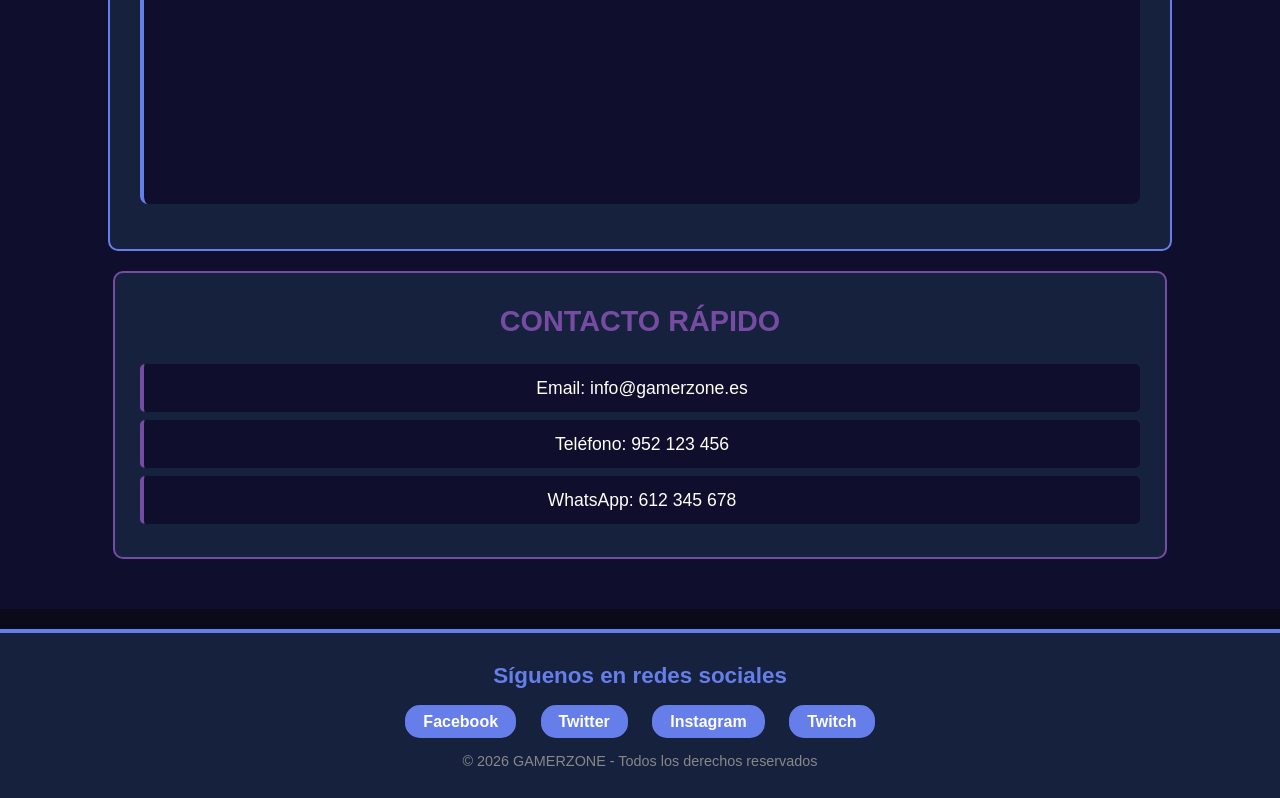
<file: Equipo_2_BDAM/Equipo_2_BDAM/pagina7.html>
<!DOCTYPE html>
<html lang="es">
<head>
    <meta charset="UTF-8">
    <meta name="hecho_por" content="Samuel Santiago Moreno">
    <meta name="viewport" content="width=device-width, initial-scale=1.0">
    <title>GAMERZONE - ¿Dónde estamos?</title>
    <link rel="stylesheet" href="css/todo.css">
</head>
<body>
    <header>
        <div class="logo-container">
            <img src="imagenes/logo.png" alt="Logo GAMERZONE" class="logo">
        </div>
        <h1>GAMERZONE</h1>
        <p>Tu tienda especializada en componentes gaming</p>
    </header>

    <nav>
        <ul>
            <!-- INICIO -->
            <li><a href="pagina1.html">Presentación</a></li>
            <li><a href="pagina2.html">Inicio</a></li>

            <!-- PRODUCTOS -->
            <li><a href="pagina3.html">Tienda</a></li>
            <li><a href="pagina4.html">Comparativa</a></li>
            <li><a href="pagina12.html">Ranking</a></li>

            <!-- SERVICIOS -->
            <li><a href="pagina6.html">Presupuesto</a></li>
            <br><br>
            <li><a href="pagina11.html">Envíos</a></li>

            <!-- EMPRESA -->
            <li><a href="pagina8.html">¿Quiénes somos?</a></li>
            <li><a href="pagina7.html">¿Dónde estamos?</a></li>

            <li><a href="pagina10.html">Blog</a></li>
            
            <!-- CONTACTO -->
            <li><a href="pagina5.html">Contacto</a></li>
            <li><a href="pagina9.html">FAQ</a></li>
        </ul>
    </nav>

    <main>
        <section class="ubicacion-seccion">
            <h2>¿DÓNDE ESTAMOS?</h2>
            <p>Visítanos en nuestra tienda física o contáctanos online</p>

            <div class="direccion">
                <h3>Dirección</h3>
                <p>Calle Tecnología 123</p>
                <p>29001 Málaga</p>
                <p>España</p>
            </div>

            <div class="horario">
                <h3>Horario de atención</h3>
                <ul>
                    <li>Lunes - Viernes: 9:00 - 18:00</li>
                    <li>Sábado: 10:00 - 14:00</li>
                    <li>Domingo: Cerrado</li>
                </ul>
            </div>

            <div class="mapa">
                <h3>Ubicación en el mapa</h3>
                <iframe src="https://www.google.com/maps/embed?pb=!1m18!1m12!1m3!1d3177.135643981595!2d-4.421383484681429!3d36.72129388000339!2m3!1f0!2f0!3f0!3m2!1i1024!2i768!4f13.1!3m3!1m2!1s0xd72f7d9d7d7d7d7%3A0x7d7d7d7d7d7d7d7d!2sM%C3%A1laga!5e0!3m2!1ses!2ses!4v1234567890123!5m2!1ses!2ses" width="100%" height="450" style="border:0;" allowfullscreen></iframe>
            </div>
        </section>

        <section class="contacto-rapido">
            <h2>CONTACTO RÁPIDO</h2>
            <ul>
                <li>Email: info@gamerzone.es</li>
                <li>Teléfono: 952 123 456</li>
                <li>WhatsApp: 612 345 678</li>
            </ul>
        </section>
    </main>

    <footer>
        <h3>Síguenos en redes sociales</h3>
        <ul class="social-links">
            <li><a href="https://www.facebook.com" target="_blank">Facebook</a></li>
            <li><a href="https://www.twitter.com" target="_blank">Twitter</a></li>
            <li><a href="https://www.instagram.com" target="_blank">Instagram</a></li>
            <li><a href="https://www.twitch.tv" target="_blank">Twitch</a></li>
        </ul>
        <p>&copy; 2026 GAMERZONE - Todos los derechos reservados</p>
    </footer>
</body>
</html>
</file>
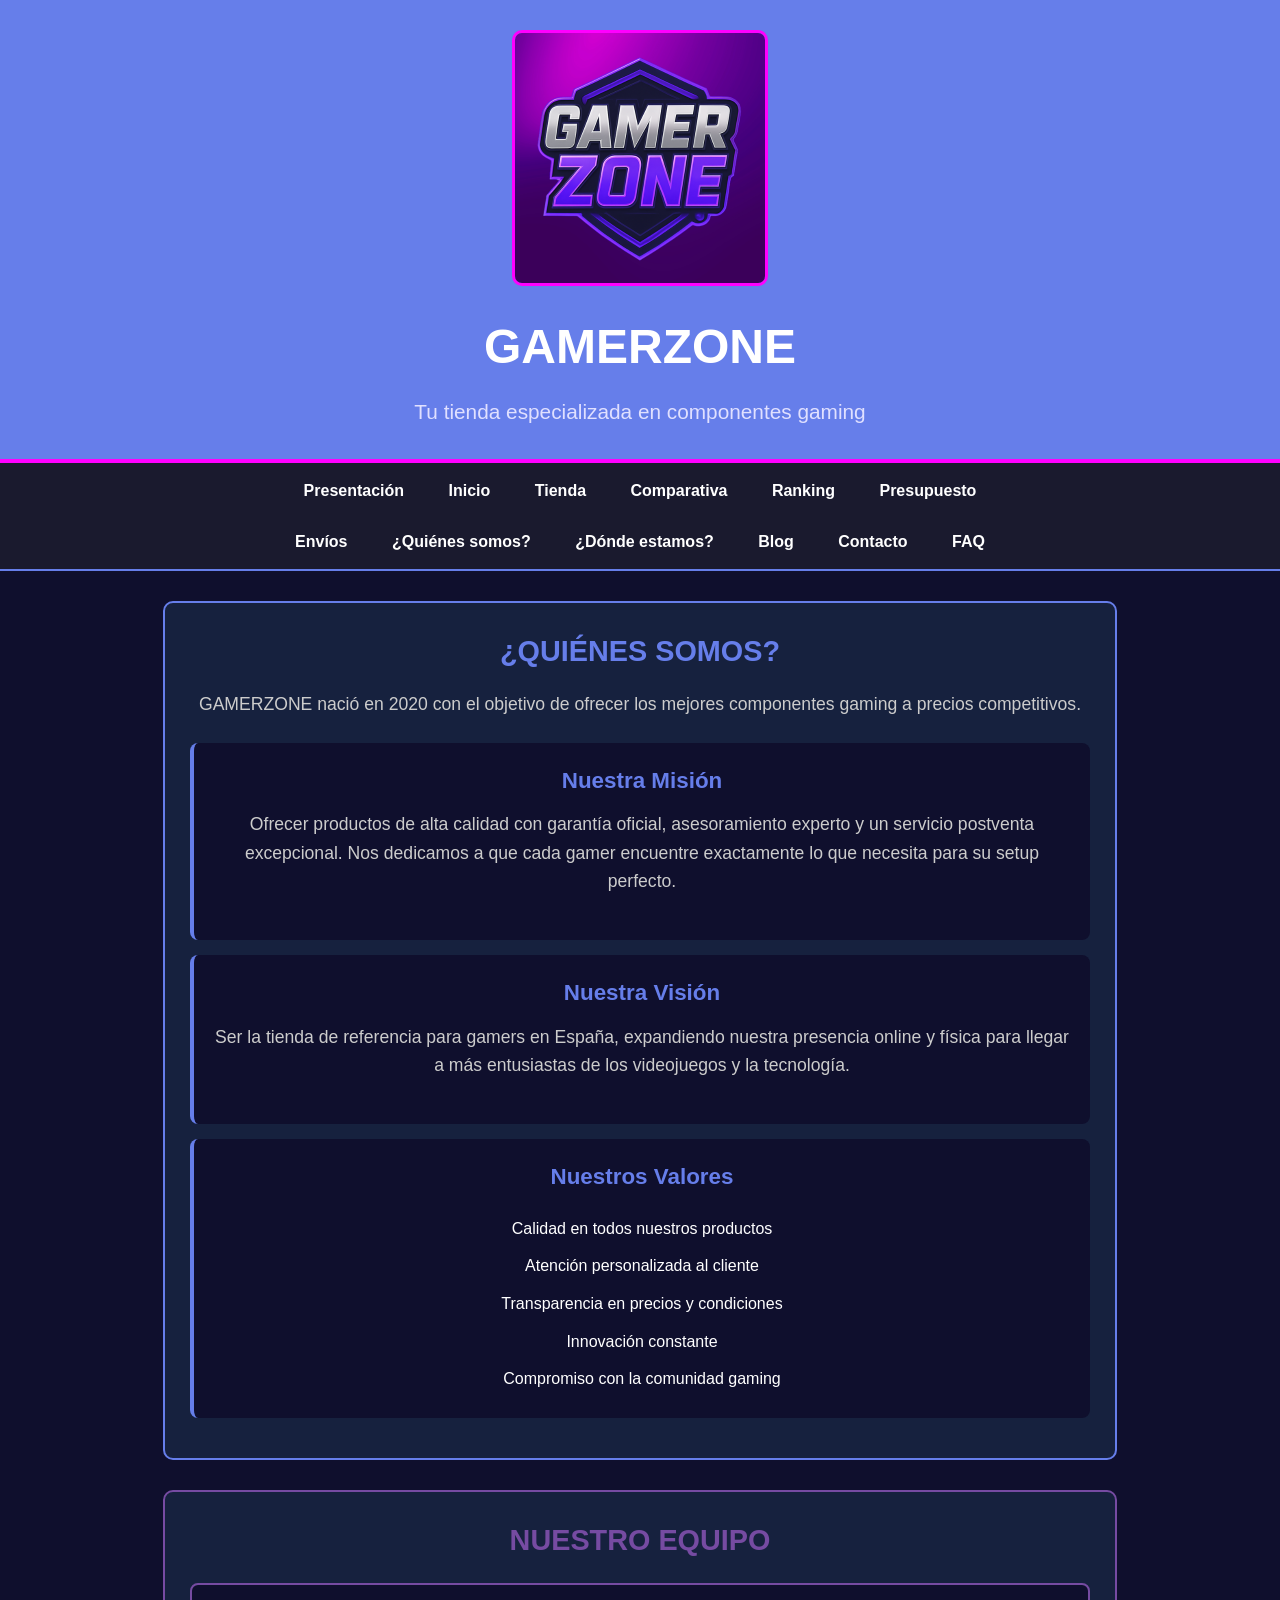
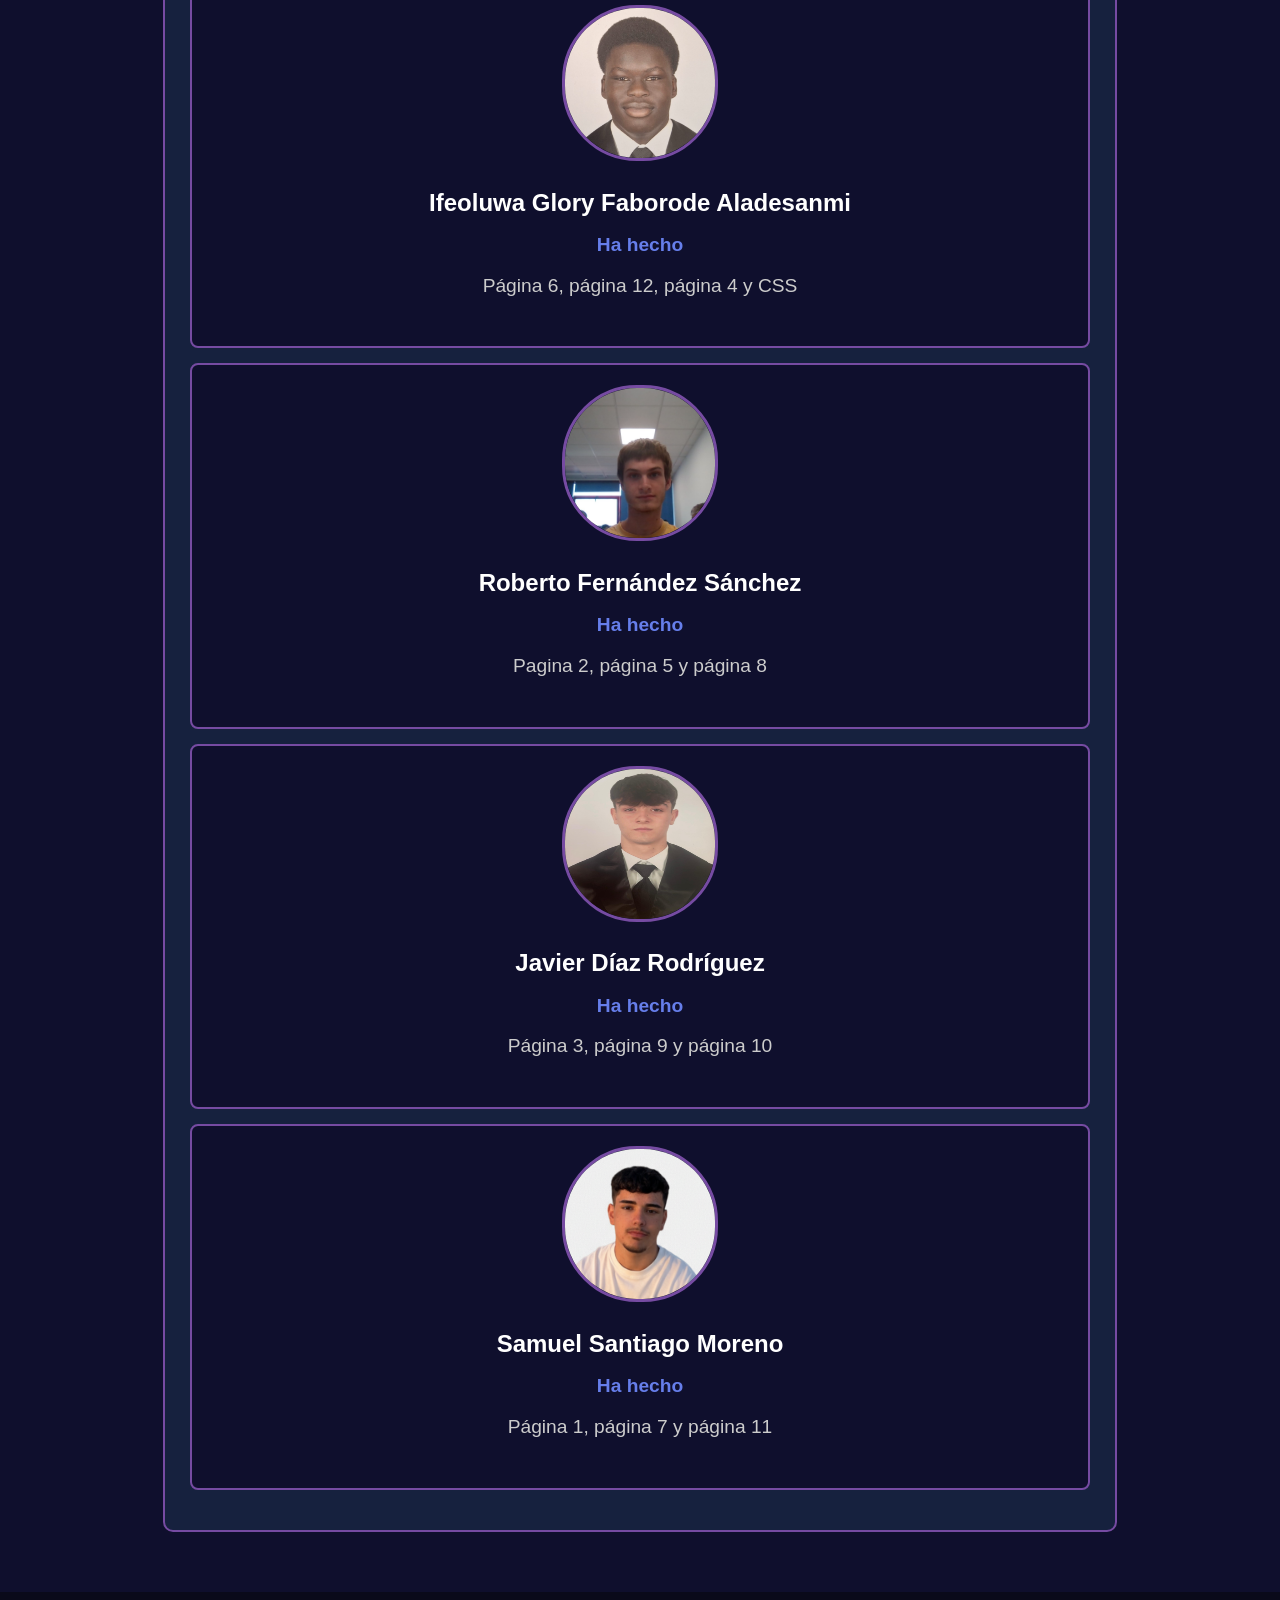
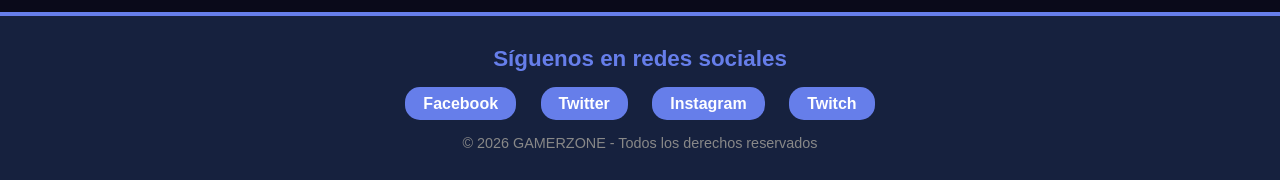
<file: Equipo_2_BDAM/Equipo_2_BDAM/pagina8.html>
<!DOCTYPE html>
<html lang="es">
<head>
    <meta charset="UTF-8">
    <meta name="nombre" content="Roberto Fernández Sánchez">
    <meta name="viewport" content="width=device-width, initial-scale=1.0">
    <title>GAMERZONE - ¿Quiénes somos?</title>
    <link rel="stylesheet" href="css/todo.css">
</head>
<body>
    <header>
        <div class="logo-container">
            <img src="imagenes/logo.png" alt="Logo GAMERZONE" class="logo">
        </div>
        <h1>GAMERZONE</h1>
        <p>Tu tienda especializada en componentes gaming</p>
    </header>

    <nav>
        <ul>
            <!-- INICIO -->
            <li><a href="pagina1.html">Presentación</a></li>
            <li><a href="pagina2.html">Inicio</a></li>

            <!-- PRODUCTOS -->
            <li><a href="pagina3.html">Tienda</a></li>
            <li><a href="pagina4.html">Comparativa</a></li>
            <li><a href="pagina12.html">Ranking</a></li>

            <!-- SERVICIOS -->
            <li><a href="pagina6.html">Presupuesto</a></li>
            <br><br>
            <li><a href="pagina11.html">Envíos</a></li>

            <!-- EMPRESA -->
            <li><a href="pagina8.html">¿Quiénes somos?</a></li>
            <li><a href="pagina7.html">¿Dónde estamos?</a></li>

            <li><a href="pagina10.html">Blog</a></li>
            
            <!-- CONTACTO -->
            <li><a href="pagina5.html">Contacto</a></li>
            <li><a href="pagina9.html">FAQ</a></li>
        </ul>
    </nav>

    <main>
        <section class="quienes-somos-seccion">
            <h2>¿QUIÉNES SOMOS?</h2>
            <p>GAMERZONE nació en 2020 con el objetivo de ofrecer los mejores componentes gaming a precios competitivos.</p>

            <div class="mision">
                <h3>Nuestra Misión</h3>
                <p>
                    Ofrecer productos de alta calidad con garantía oficial, asesoramiento experto y un servicio postventa excepcional. Nos dedicamos a que cada gamer encuentre exactamente lo que necesita para su setup perfecto.
                </p>
            </div>

            <div class="vision">
                <h3>Nuestra Visión</h3>
                <p>
                    Ser la tienda de referencia para gamers en España, expandiendo nuestra presencia online y física para llegar a más entusiastas de los videojuegos y la tecnología.
                </p>
            </div>

            <div class="valores">
                <h3>Nuestros Valores</h3>
                <ul>
                    <li>Calidad en todos nuestros productos</li>
                    <li>Atención personalizada al cliente</li>
                    <li>Transparencia en precios y condiciones</li>
                    <li>Innovación constante</li>
                    <li>Compromiso con la comunidad gaming</li>
                </ul>
            </div>
        </section>

        <section class="equipo-seccion">
            <h2>NUESTRO EQUIPO</h2>
            
            <div class="miembro">
                <img src="imagenes/glory.jpg" alt="Miembro del equipo 1" class="foto-equipo">
                <h3>Ifeoluwa Glory Faborode Aladesanmi</h3>
                <p class="cargo">Ha hecho</p>
                <p>Página 6, página 12, página 4 y CSS</p>
            </div>

            <div class="miembro">
                <img src="imagenes/roberto.jpg" alt="Miembro del equipo 2" class="foto-equipo">
                <h3>Roberto Fernández Sánchez</h3>
                <p class="cargo">Ha hecho</p>
                <p>Pagina 2, página 5 y página 8 </p>
            </div>

            <div class="miembro">
                <img src="imagenes/javi.jpg" alt="Miembro del equipo 3" class="foto-equipo">
                <h3>Javier Díaz Rodríguez</h3>
                <p class="cargo">Ha hecho</p>
                <p>Página 3, página 9 y página 10</p>
            </div>

            <div class="miembro">
                <img src="imagenes/samu.jpg" alt="Miembro del equipo 4" class="foto-equipo">
                <h3>Samuel Santiago Moreno</h3>
                <p class="cargo">Ha hecho</p>
                <p>Página 1, página 7 y página 11</p>
            </div>
        </section>
    </main>

    <footer>
        <h3>Síguenos en redes sociales</h3>
        <ul class="social-links">
            <li><a href="https://www.facebook.com" target="_blank">Facebook</a></li>
            <li><a href="https://www.twitter.com" target="_blank">Twitter</a></li>
            <li><a href="https://www.instagram.com" target="_blank">Instagram</a></li>
            <li><a href="https://www.twitch.tv" target="_blank">Twitch</a></li>
        </ul>
        <p>&copy; 2026 GAMERZONE - Todos los derechos reservados</p>
    </footer>
</body>
</html>
</file>
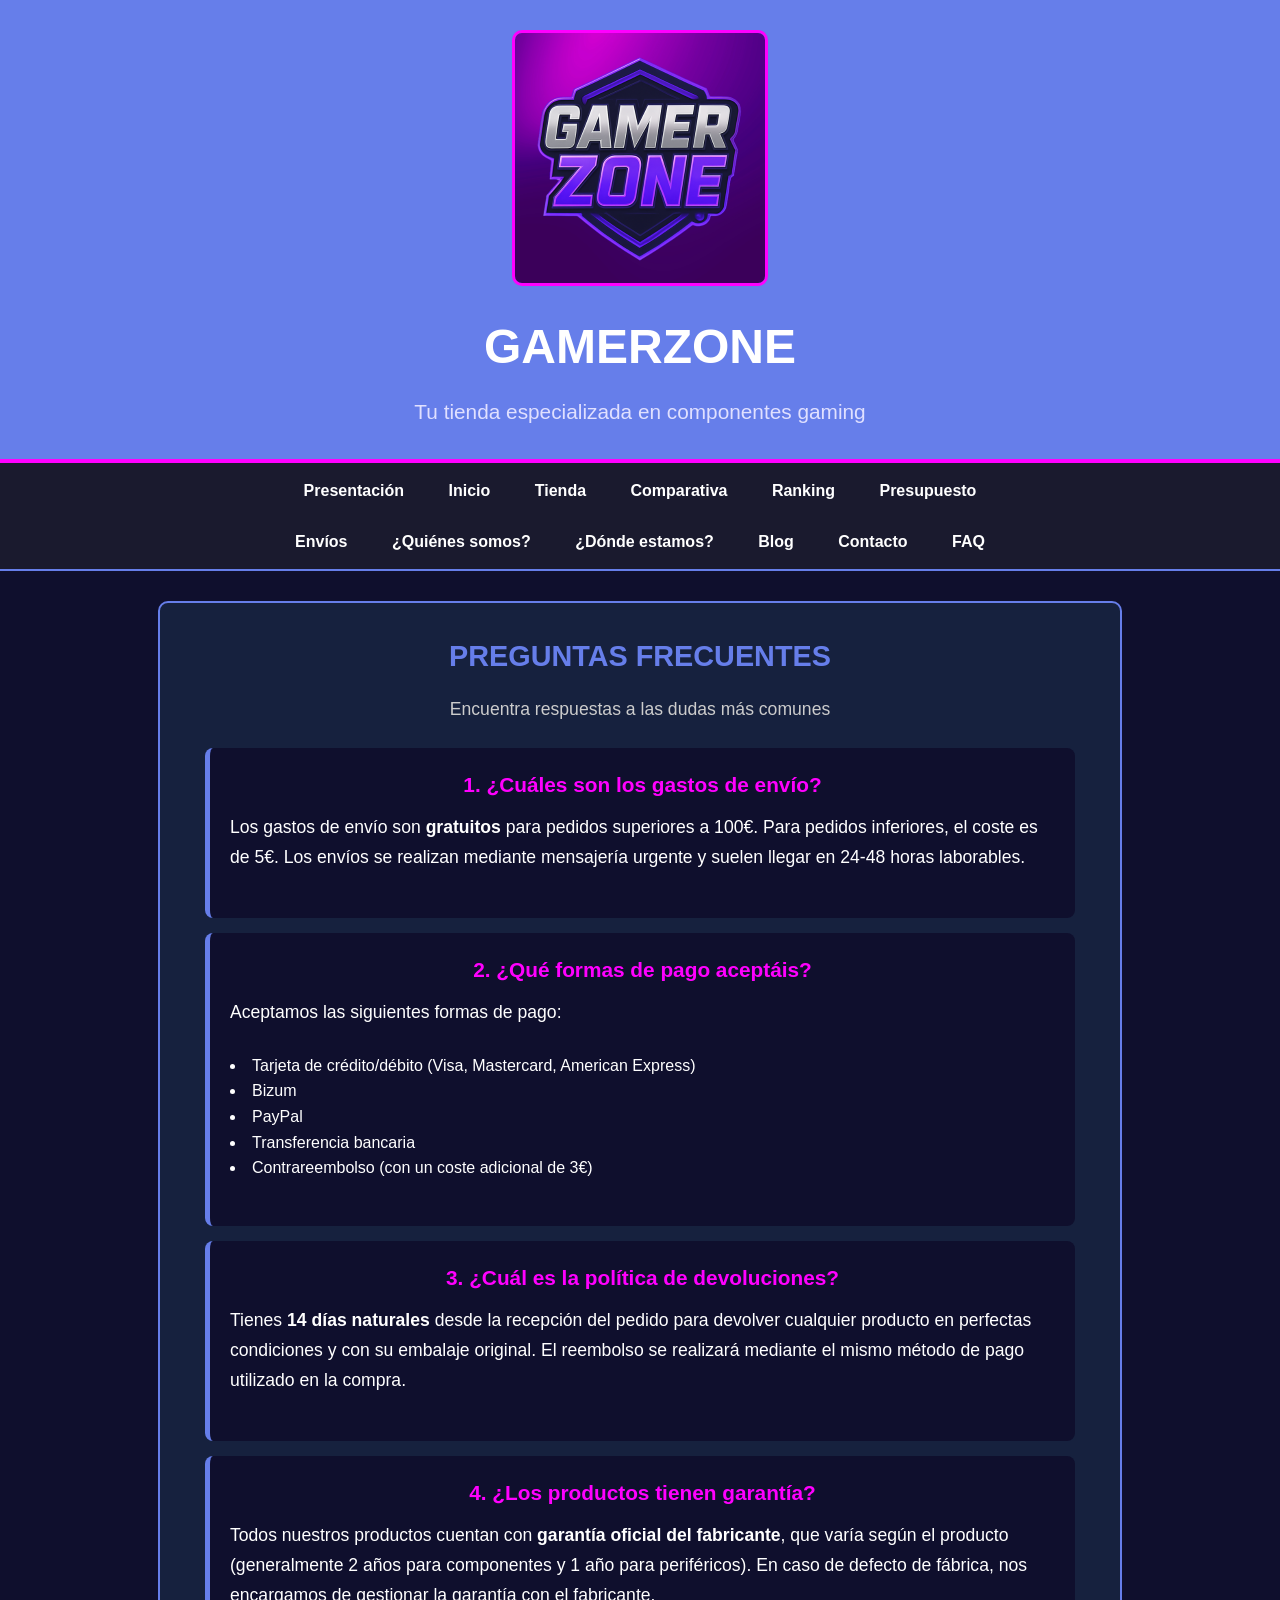
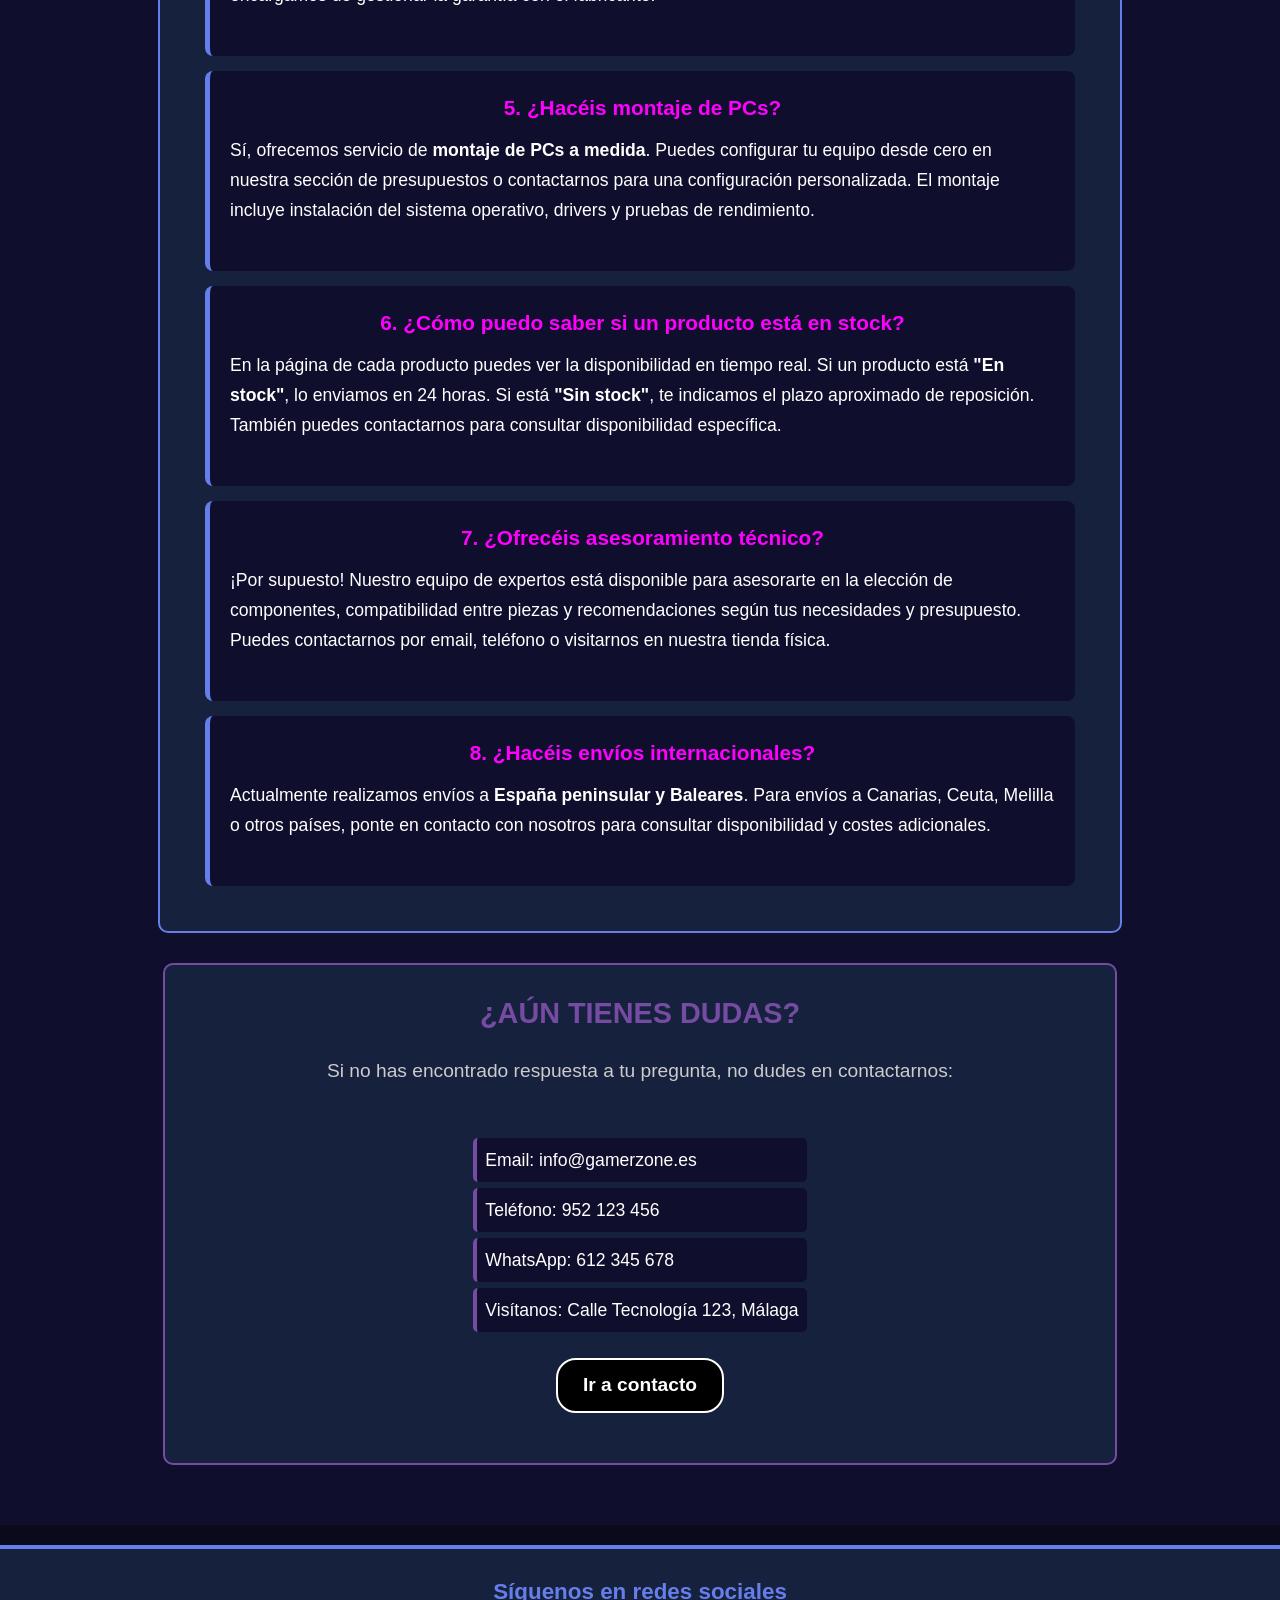
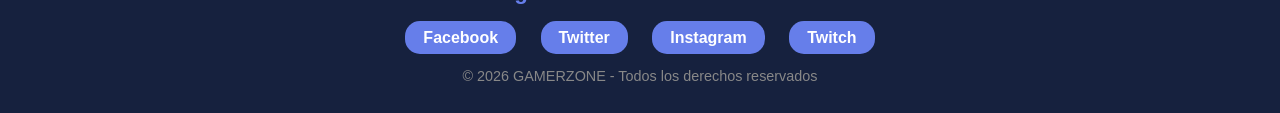
<file: Equipo_2_BDAM/Equipo_2_BDAM/pagina9.html>
<!DOCTYPE html>
<html lang="es">
<head>
    <meta charset="UTF-8">
    <meta name="hecho_por" content="Javier Díaz Rodríguez">
    <meta name="viewport" content="width=device-width, initial-scale=1.0">
    <title>GAMERZONE - Preguntas Frecuentes</title>
    <link rel="stylesheet" href="css/todo.css">
</head>
<body>
    <header>
        <div class="logo-container">
            <img src="imagenes/logo.png" alt="Logo GAMERZONE" class="logo">
        </div>
        <h1>GAMERZONE</h1>
        <p>Tu tienda especializada en componentes gaming</p>
    </header>

    <nav>
        <ul>
            <!-- INICIO -->
            <li><a href="pagina1.html">Presentación</a></li>
            <li><a href="pagina2.html">Inicio</a></li>

            <!-- PRODUCTOS -->
            <li><a href="pagina3.html">Tienda</a></li>
            <li><a href="pagina4.html">Comparativa</a></li>
            <li><a href="pagina12.html">Ranking</a></li>

            <!-- SERVICIOS -->
            <li><a href="pagina6.html">Presupuesto</a></li>
            <br><br>
            <li><a href="pagina11.html">Envíos</a></li>

            <!-- EMPRESA -->
            <li><a href="pagina8.html">¿Quiénes somos?</a></li>
            <li><a href="pagina7.html">¿Dónde estamos?</a></li>

            <li><a href="pagina10.html">Blog</a></li>
            
            <!-- CONTACTO -->
            <li><a href="pagina5.html">Contacto</a></li>
            <li><a href="pagina9.html">FAQ</a></li>
        </ul>
    </nav>

    <main>
        <section class="faq-seccion">
            <h2>PREGUNTAS FRECUENTES</h2>
            <p>Encuentra respuestas a las dudas más comunes</p>

            <div class="pregunta">
                <h3>1. ¿Cuáles son los gastos de envío?</h3>
                <p>
                    Los gastos de envío son <strong>gratuitos</strong> para pedidos superiores a 100€. Para pedidos inferiores, el coste es de 5€. Los envíos se realizan mediante mensajería urgente y suelen llegar en 24-48 horas laborables.
                </p>
            </div>

            <div class="pregunta">
                <h3>2. ¿Qué formas de pago aceptáis?</h3>
                <p>
                    Aceptamos las siguientes formas de pago:
                    <ul>
                        <li>Tarjeta de crédito/débito (Visa, Mastercard, American Express)</li>
                        <li>Bizum</li>
                        <li>PayPal</li>
                        <li>Transferencia bancaria</li>
                        <li>Contrareembolso (con un coste adicional de 3€)</li>
                    </ul>
                </p>
            </div>

            <div class="pregunta">
                <h3>3. ¿Cuál es la política de devoluciones?</h3>
                <p>Tienes <strong>14 días naturales</strong> desde la recepción del pedido para devolver cualquier producto en perfectas condiciones y con su embalaje original. El reembolso se realizará mediante el mismo método de pago utilizado en la compra.</p>
            </div>

            <div class="pregunta">
                <h3>4. ¿Los productos tienen garantía?</h3>
                <p>
                    Todos nuestros productos cuentan con <strong>garantía oficial del fabricante</strong>, que varía según el producto (generalmente 2 años para componentes y 1 año para periféricos). En caso de defecto de fábrica, nos encargamos de gestionar la garantía con el fabricante.
                </p>
            </div>

            <div class="pregunta">
                <h3>5. ¿Hacéis montaje de PCs?</h3>
                <p>
                    Sí, ofrecemos servicio de <strong>montaje de PCs a medida</strong>. Puedes configurar tu equipo desde cero en nuestra sección de presupuestos o contactarnos para una configuración personalizada. El montaje incluye instalación del sistema operativo, drivers y pruebas de rendimiento.
                </p>
            </div>

            <div class="pregunta">
                <h3>6. ¿Cómo puedo saber si un producto está en stock?</h3>
                <p>
                    En la página de cada producto puedes ver la disponibilidad en tiempo real. Si un producto está <strong>"En stock"</strong>, lo enviamos en 24 horas. Si está <strong>"Sin stock"</strong>, te indicamos el plazo aproximado de reposición. También puedes contactarnos para consultar disponibilidad específica.
                </p>
            </div>

            <div class="pregunta">
                <h3>7. ¿Ofrecéis asesoramiento técnico?</h3>
                <p>
                    ¡Por supuesto! Nuestro equipo de expertos está disponible para asesorarte en la elección de componentes, compatibilidad entre piezas y recomendaciones según tus necesidades y presupuesto. Puedes contactarnos por email, teléfono o visitarnos en nuestra tienda física.
                </p>
            </div>

            <div class="pregunta">
                <h3>8. ¿Hacéis envíos internacionales?</h3>
                <p>
                    Actualmente realizamos envíos a <strong>España peninsular y Baleares</strong>. Para envíos a Canarias, Ceuta, Melilla o otros países, ponte en contacto con nosotros para consultar disponibilidad y costes adicionales.
                </p>
            </div>
        </section>

        <section class="contacto-faq">
            <h2>¿AÚN TIENES DUDAS?</h2>
            <p>Si no has encontrado respuesta a tu pregunta, no dudes en contactarnos:</p>
            <ul>
                <li>Email: info@gamerzone.es</li>
                <li>Teléfono: 952 123 456</li>
                <li>WhatsApp: 612 345 678</li>
                <li>Visítanos: Calle Tecnología 123, Málaga</li>
            </ul>
            <p>
                <a href="pagina5.html" class="btn">Ir a contacto</a>
            </p>
        </section>
    </main>

    <footer>
        <h3>Síguenos en redes sociales</h3>
        <ul class="social-links">
            <li><a href="https://www.facebook.com" target="_blank">Facebook</a></li>
            <li><a href="https://www.twitter.com" target="_blank">Twitter</a></li>
            <li><a href="https://www.instagram.com" target="_blank">Instagram</a></li>
            <li><a href="https://www.twitch.tv" target="_blank">Twitch</a></li>
        </ul>
        <p>&copy; 2026 GAMERZONE - Todos los derechos reservados</p>
    </footer>
</body>
</html>
</file>
<file: Equipo_2_BDAM/Equipo_2_BDAM/css/todo.css>
/* GAMERZONE - todo.css */

/*  1. RESET  */
* {
  margin: 0;
  padding: 0;
}

body {
  font-family: Arial, sans-serif;
  background-color: #0a0a1a;
  color: #ffffff;
  line-height: 1.6;
}

/*  2. HEADER  */
header {
  background-color: #667eea;
  padding: 30px 20px;
  text-align: center;
  border-bottom: 4px solid #ff00ff;
}

header h1 {
  font-size: 3em;
  margin-bottom: 10px;
}

header p {
  font-size: 1.3em;
  color: #e0e0ff;
}

.logo-container {
  margin-bottom: 15px;
}

.logo {
  max-width: 250px;
  height: auto;
  border: 3px solid #ff00ff;
  border-radius: 10px;
}

/*  3. NAV  */
nav {
  background-color: #1a1a2e;
  padding: 15px 0;
  border-bottom: 2px solid #667eea;
}

nav ul {
  list-style: none;
  text-align: center;
}

nav ul li {
  display: inline;
  margin: 0 5px;
}

nav ul li a {
  color: #ffffff;
  text-decoration: none;
  font-weight: bold;
  padding: 10px 15px;
  border-radius: 5px;
}

nav ul li a:hover {
  background-color: #667eea;
  color: #000;
}

nav ul li a:visited {
  color: #cccccc;
}

/*  4. MAIN  */
main {
  padding: 30px 20px;
  background-color: #0f0f2d;
  min-height: 500px;
}

/* Sección genérica (presentacion.html) */
main section {
  max-width: 900px;
  margin: 0 auto;
  background-color: #000;
  padding: 30px;
  border-radius: 15px;
  border: 2px solid #ff00ff;
  text-align: center;
}

main section h2 {
  font-size: 2.5em;
  margin-bottom: 15px;
  color: #ff00ff;
}

main section p {
  font-size: 1.2em;
  margin-bottom: 25px;
  color: #cccccc;
}

/*  5. BOTONES  */
.btn, .btn-reset {
  display: inline-block;
  font-weight: bold;
  padding: 10px 25px;
  border-radius: 20px;
  border: 2px solid #ffffff;
  text-decoration: none;
  transition: all 0.3s ease;
}

.btn {
  background-color: #000;
  color: #ffffff;
}

.btn-reset {
  background-color: #764ba2;
  color: #ffffff;
  margin-left: 15px;
}

.btn:hover {
  background-color: #ff00ff;
  transform: scale(1.1);
}

.btn-reset:hover {
  background-color: #667eea;
  transform: scale(1.1);
}

/*  6. PRECIO (compartido)  */
.precio {
  font-weight: bold;
  color: #00ff00;
  font-size: 1.1em;
}

/*  7. SECCIONES GENÉRICAS  */
/*
   Muchas secciones comparten el mismo patrón: fondo claro, borde primario, border-radius, padding. Se agrupan aquí y solo se añaden diferencias debajo.
*/
.ofertas, .info-empresa, .servicios, .tienda-seccion, .categorias, .comparativa-seccion, .conclusion, .contacto-seccion, .info-contacto, .presupuesto-seccion,.ubicacion-seccion, .contacto-rapido, .quienes-somos-seccion, .faq-seccion, .contacto-faq, .blog-seccion, .envios-seccion, .ranking-seccion, .equipo-seccion {
  background-color: #16213e;
  padding: 25px;
  border-radius: 10px;
  margin-bottom: 30px;
  
}

/* Borde primario (mayoría) */
.ofertas, .servicios, .tienda-seccion, .comparativa-seccion, .contacto-seccion, .presupuesto-seccion, .ubicacion-seccion, .quienes-somos-seccion, .faq-seccion, .blog-seccion, .envios-seccion, .ranking-seccion {
  border: 2px solid #667eea;
}

/* Borde secundario */
.info-empresa, .conclusion, .categorias, .info-contacto, .contacto-rapido, .contacto-faq, .equipo-seccion {
  border: 2px solid #764ba2;
}

/* Padding extra en secciones más largas */
.contacto-seccion, .presupuesto-seccion, .ubicacion-seccion, .faq-seccion, .blog-seccion, .envios-seccion, .ranking-seccion {
  padding: 30px;
}

/* Max-width en secciones centradas */
.contacto-seccion, .presupuesto-seccion, .ubicacion-seccion, .info-contacto, .contacto-rapido {
  margin: 20px auto;
  max-width: 1000px;
}

/* Títulos h2 en color primario */
.ofertas h2, .servicios h2, .tienda-seccion h2, .comparativa-seccion h2, .contacto-seccion h2, .presupuesto-seccion h2, .ubicacion-seccion h2, .quienes-somos-seccion h2, .faq-seccion h2, .blog-seccion h2, .envios-seccion h2, .ranking-seccion h2 {
  text-align: center;
  font-size: 1.8em;
  color: #667eea;
  margin-bottom: 15px;
}

/* Títulos h2 en color secundario */
.info-empresa h2, .conclusion h2, .categorias h2, .info-contacto h2, .contacto-rapido h2, .contacto-faq h2, .equipo-seccion h2 {
  text-align: center;
  font-size: 1.8em;
  color: #764ba2;
  margin-bottom: 20px;
}

/* Párrafos descriptivos centrados */
.ofertas p, .tienda-seccion p, .comparativa-seccion p, .contacto-seccion p, .presupuesto-seccion p, .ubicacion-seccion p, .quienes-somos-seccion p, .faq-seccion p, .blog-seccion p, .envios-seccion p, .ranking-seccion p {
  text-align: center;
  font-size: 1.1em;
  color: #cccccc;
  margin-bottom: 25px;
}

/*  8. LISTAS DE SERVICIOS / CATEGORÍAS / CONTACTO  */
.servicios ul, .categorias ul, .info-contacto ul, .contacto-rapido ul, .valores ul, .horario ul {
  list-style: none;
  margin-top: 15px;
}

.servicios li, .categorias li {
  font-size: 1em;
  padding: 8px;
  margin: 6px 0;
  background-color: #0f0f2d;
  border-radius: 5px;
}

.servicios li {
  border-left: 4px solid #667eea;
}

.categorias li {
  border-left: 4px solid #764ba2;
  color: #ffffff;
}

.info-contacto li, .contacto-rapido li {
  font-size: 1.1em;
  padding: 10px;
  margin: 8px 0;
  background-color: #0f0f2d;
  border-radius: 5px;
  border-left: 4px solid #764ba2;
  color: #ffffff;
  line-height: 1.6;
}

/*  9. FOOTER  */
footer {
  background-color: #16213e;
  padding: 25px 20px;
  text-align: center;
  border-top: 4px solid #667eea;
  margin-top: 20px;
}

footer h3 {
  color: #667eea;
  margin-bottom: 15px;
  font-size: 1.4em;
}

footer p {
  color: #888888;
  font-size: 0.9em;
  margin-top: 10px;
}

.social-links {
  list-style: none;
  margin-bottom: 15px;
}

.social-links li {
  display: inline;
  margin: 0 10px;
}

.social-links li a {
  color: #ffffff;
  text-decoration: none;
  font-weight: bold;
  padding: 8px 18px;
  background-color: #667eea;
  border-radius: 15px;
}

.social-links li a:hover {
  background-color: #764ba2;
}

/*  10. PRESENTACIÓN  */
.video-container {
  width: 100%;
  max-width: 854px;
  margin: 0 auto 25px;
  border: 2px solid #ff00ff;
  border-radius: 8px;
  overflow: hidden;
}

.video-container iframe {
  width: 100%;
  height: 480px;
  border: none;
}

.logo-link {
  margin-top: 25px;
  padding: 20px;
  background-color: #1a1a2e;
  border-radius: 12px;
  border: 2px solid #667eea;
}

.logo-link img {
  width: 150px;
  height: auto;
  border: 2px solid #ff00ff;
  border-radius: 8px;
}

.logo-link img:hover {
  border-color: #00ffff;
  transform: scale(1.2);
  transition: all 0.3s ease;
}

.logo-link p {
  margin-top: 12px;
  font-size: 1em;
  color: #667eea;
  font-weight: bold;
}

/*  11. INICIO (index.html)  */
.destacado {
  background-color: #ff416c;
  padding: 30px;
  text-align: center;
  border-radius: 10px;
  margin-bottom: 30px;
  border: 3px solid #ff00ff;
}

.destacado h2 {
  font-size: 2em;
  margin-bottom: 15px;
}

.destacado p {
  font-size: 1.2em;
  margin-bottom: 20px;
  color: #fff9f9;
}

.oferta {
  background-color: #0f0f2d;
  padding: 15px;
  margin: 12px 0;
  border-radius: 8px;
  border-left: 5px solid #ff00ff;
}

.oferta h3 {
  font-size: 1.4em;
  color: #ff00ff;
  margin-bottom: 8px;
}

.precio-antiguo {
  text-decoration: line-through;
  color: #888888;
}

.precio-oferta {
  font-size: 1.3em;
  color: #00ff00;
  margin: 8px 0;
  font-weight: bold;
}

.descuento {
  color: #ff6b6b;
  font-weight: bold;
}

.info-empresa p {
  font-size: 1em;
  margin-bottom: 12px;
  line-height: 1.7;
}

.info-empresa strong {
  color: #ff00ff;
}

/*  12. TABLAS (base compartida)  */
.tabla-productos, .tabla-comparativa, .tabla-ranking {
  width: 100%;
  border-collapse: collapse;
  margin: 20px 0;
  background-color: #0f0f2d;
  border: 2px solid #667eea;
}

/* Cabecera de tabla */
.tabla-productos thead, .tabla-ranking thead {
  background-color: #667eea;
  color: #ffffff;
}

.tabla-comparativa thead {
  background-color: #5b75ec;
  color: #ffffff;
}

.tabla-productos thead tr, .tabla-comparativa thead tr, .tabla-ranking thead tr {
  border-bottom: 2px solid #ff00ff;
}

.tabla-productos th, .tabla-comparativa th,.tabla-ranking th {
  padding: 12px;
  text-align: center;
  font-weight: bold;
  border-right: 1px solid #ffffff;
}
.tabla-productos th:last-child, .tabla-comparativa th:last-child, .tabla-ranking th:last-child {
  border-right: none;
}

/* Filas tbody */
.tabla-comparativa tbody tr:nth-child(odd), .tabla-ranking tbody tr:nth-child(odd) {
  background-color: #0a0a1a;
}

.tabla-comparativa tbody tr:nth-child(even), .tabla-ranking tbody tr:nth-child(even) {
  background-color: #0f0f2d;
}

.tabla-comparativa tbody tr:hover, .tabla-ranking tbody tr:hover {
  background-color: #1a1a2e;
}

.tabla-productos tbody tr {
  border-bottom: 1px solid #667eea;
}

.tabla-comparativa tbody tr, .tabla-ranking tbody tr {
  border-bottom: 1px solid #667eea;
}

/* Celdas td */
.tabla-productos td {
  padding: 12px;
  text-align: center;
  vertical-align: top;
  border-right: 1px solid #667eea;
}

.tabla-productos td:last-child {
  border-right: none;
}

.tabla-comparativa td {
  padding: 10px;
  vertical-align: top;
}

.tabla-ranking td {
  padding: 10px;
  text-align: center;
  vertical-align: middle;
}

/* Columnas especiales */
.tabla-comparativa td:first-child {
  font-weight: bold;
  color: #667eea;
  background-color: #0a0a1a;
  width: 40%;
}

.tabla-comparativa td:nth-child(2), .tabla-comparativa td:nth-child(3) {
  width: 30%;
}

.tabla-ranking td:first-child {
  font-weight: bold;
  color: #ff00ff;
  background-color: #0a0a1a;
  width: 10%;
}

.tabla-ranking td:nth-child(2) {
  width: 30%;
  text-align: left;
  font-weight: bold;
}

.tabla-ranking td:last-child {
  color: #ffd700;
  font-size: 1.2em;
}

/* Extras tabla productos */
.tabla-productos caption {
  font-size: 1.4em;
  color: #667eea;
  font-weight: bold;
  padding: 12px;
  background-color: #0a0a1a;
  border-bottom: 2px solid #667eea;
}

.tabla-productos img {
  width: 80px;
  border: 2px solid #ff00ff;
  border-radius: 5px;
}

.tabla-productos ul {
  list-style: none;
  text-align: left;
  padding-left: 10px;
}

.tabla-productos li {
  padding: 3px 0;
  color: #cccccc;
  font-size: 0.9em;
}

.tabla-productos tfoot {
  background-color: #0a0a1a;
  font-weight: bold;
}

.tabla-productos tfoot tr {
  border-top: 2px solid #667eea;
}

/* Títulos h3 dentro de ranking y comparativa */
.ranking-seccion h3, .comparativa-seccion h3 {
  font-size: 1.4em;
  color: #ff00ff;
  margin: 25px 0 12px 0;
}

.ranking-seccion h3 {
  margin: 30px 0 15px 0;
  border-bottom: 2px solid #764ba2;
  padding-bottom: 8px;
}

/* Conclusión */
.conclusion ul {
  list-style: none;
  margin-top: 15px;
}

.conclusion li {
  font-size: 1em;
  padding: 10px;
  margin: 8px 0;
  background-color: #0f0f2d;
  border-radius: 5px;
  border-left: 4px solid #764ba2;
  color: #ffffff;
  line-height: 1.6;
}

.conclusion strong {
  color: #ff00ff;
}

/*  13. FORMULARIOS  */
.formulario-container {
  max-width: 700px;
  margin: 0 auto 30px;
  background-color: #0f0f2d;
  padding: 25px;
  border-radius: 10px;
  border: 2px solid #ff00ff;
}

.form-group {
  margin-bottom: 20px;
}

.form-group label {
  display: block;
  margin-bottom: 8px;
  font-weight: bold;
  color: #667eea;
  font-size: 1.1em;
}
.form-group input[type="text"], .form-group input[type="tel"], .form-group input[type="email"], .form-group select, .form-group textarea {
  width: 100%;
  padding: 10px 12px;
  border: 2px solid #667eea;
  border-radius: 5px;
  background-color: #0a0a1a;
  color: #ffffff;
  font-size: 1em;
  box-sizing: border-box;
}
.form-group input[type="text"]:hover, .form-group input[type="tel"]:hover, .form-group input[type="email"]:hover, .form-group select:hover, .form-group textarea:hover {
  border-color: #ff00ff;
}

.form-group textarea {
  min-height: 120px;
  font-family: Arial, sans-serif;
}

/* Audio en contacto */
.audio-container {
  background-color: #0f0f2d;
  border: 2px solid #667eea;
  border-radius: 10px;
  padding: 15px 20px;
  margin: 0 auto 25px;
  max-width: 700px;
  text-align: center;
}

.audio-container p {
  color: #667eea;
  font-weight: bold;
  margin-bottom: 10px;
}

.audio-container audio {
  width: 100%;
  max-width: 500px;
  border-radius: 5px;
}

/*  14. EMPRESA (quienessomos / dondesomos)  */
.mision, .vision, .valores, .direccion, .horario, .mapa {
  background-color: #0f0f2d;
  padding: 20px;
  margin: 15px 0;
  border-radius: 8px;
  border-left: 4px solid #667eea;
}

.mision h3, .vision h3, .valores h3, .direccion h3, .horario h3, .mapa h3 {
  color: #667eea;
  margin-bottom: 12px;
  font-size: 1.4em;
}

.valores li, .horario li {
  padding: 6px 0;
  color: #ffffff;
}

.mapa iframe {
  border-radius: 8px;
  margin-top: 10px;
  width: 100%;
  height: 450px;
  border: none;
}

/* Equipo */
.miembro {
  background-color: #0f0f2d;
  padding: 20px;
  margin: 15px 0;
  border-radius: 8px;
  border: 2px solid #764ba2;
  text-align: center;
}

.foto-equipo {
  width: 150px;
  height: 150px;
  border-radius: 75px;
  border: 3px solid #764ba2;
  margin-bottom: 15px;
}

.miembro h3 {
  font-size: 1.5em;
  margin-bottom: 8px;
}

.cargo {
  color: #667eea;
  font-weight: bold;
  margin-bottom: 10px;
}

/*  15. CONTENIDO (FAQ / Blog / Envíos)  */
/* FAQ */
.pregunta {
  background-color: #0f0f2d;
  padding: 20px;
  margin: 15px;
  border-radius: 8px;
  border-left: 5px solid #667eea;
}

.pregunta h3 {
  color: #ff00ff;
  margin-bottom: 12px;
  font-size: 1.3em;
}

.pregunta p {
  text-align: left;
  color: #ffffff;
  line-height: 1.7;
}

.faq-seccion ul {
  text-align: left;
  list-style-position: inside;
  margin-top: 10px;
}

.contacto-faq {
  text-align: center;
}

.contacto-faq ul {
  list-style: none;
  margin: 20px 0;
  text-align: left;
  display: inline-block;
}

.contacto-faq li {
  font-size: 1.1em;
  padding: 8px;
  margin: 6px 0;
  background-color: #0f0f2d;
  border-radius: 5px;
  border-left: 4px solid #764ba2;
  color: #ffffff;
}

/* Blog */
.noticia {
  background-color: #0f0f2d;
  padding: 25px;
  margin: 20px 0;
  border-radius: 10px;
  border: 2px solid #667eea;
  border-left: 5px solid #ff00ff;
}

.noticia h3 {
  font-size: 1.6em;
  color: #ff00ff;
  margin-bottom: 10px;
}

.noticia p {
  text-align: left;
  color: #ffffff;
  line-height: 1.7;
  margin-bottom: 12px;
}

.fecha {
  color: #888888;
  font-size: 0.9em;
  margin-bottom: 15px;
  display: block;
}

.imagen-noticia {
  width: 100%;
  max-width: 600px;
  height: auto;
  border: 2px solid #ff00ff;
  border-radius: 8px;
  margin: 15px auto;
  display: block;
}

/* Envíos */
.politica {
  background-color: #0f0f2d;
  padding: 20px;
  margin: 15px 0;
  border-radius: 8px;
  order: 2px solid #764ba2;
  border-left: 5px solid #667eea;
}

.politica h3 {
  color: #764ba2;
  margin-bottom: 15px;
  font-size: 1.5em;
  border-bottom: 2px solid #764ba2;
  padding-bottom: 8px;
}

.politica h4 {
  color: #667eea;
  margin: 15px 0 10px;
  font-size: 1.2em;
}

.politica ul, .politica ol {
  list-style-position: inside;
  margin-left: 20px;
  margin-bottom: 12px;
}

.politica li {
  padding: 5px 0;
  color: #ffffff;
  line-height: 1.6;
}

.politica p {
  color: #ffffff;
  line-height: 1.7;
  margin-bottom: 10px;
}
</file>
